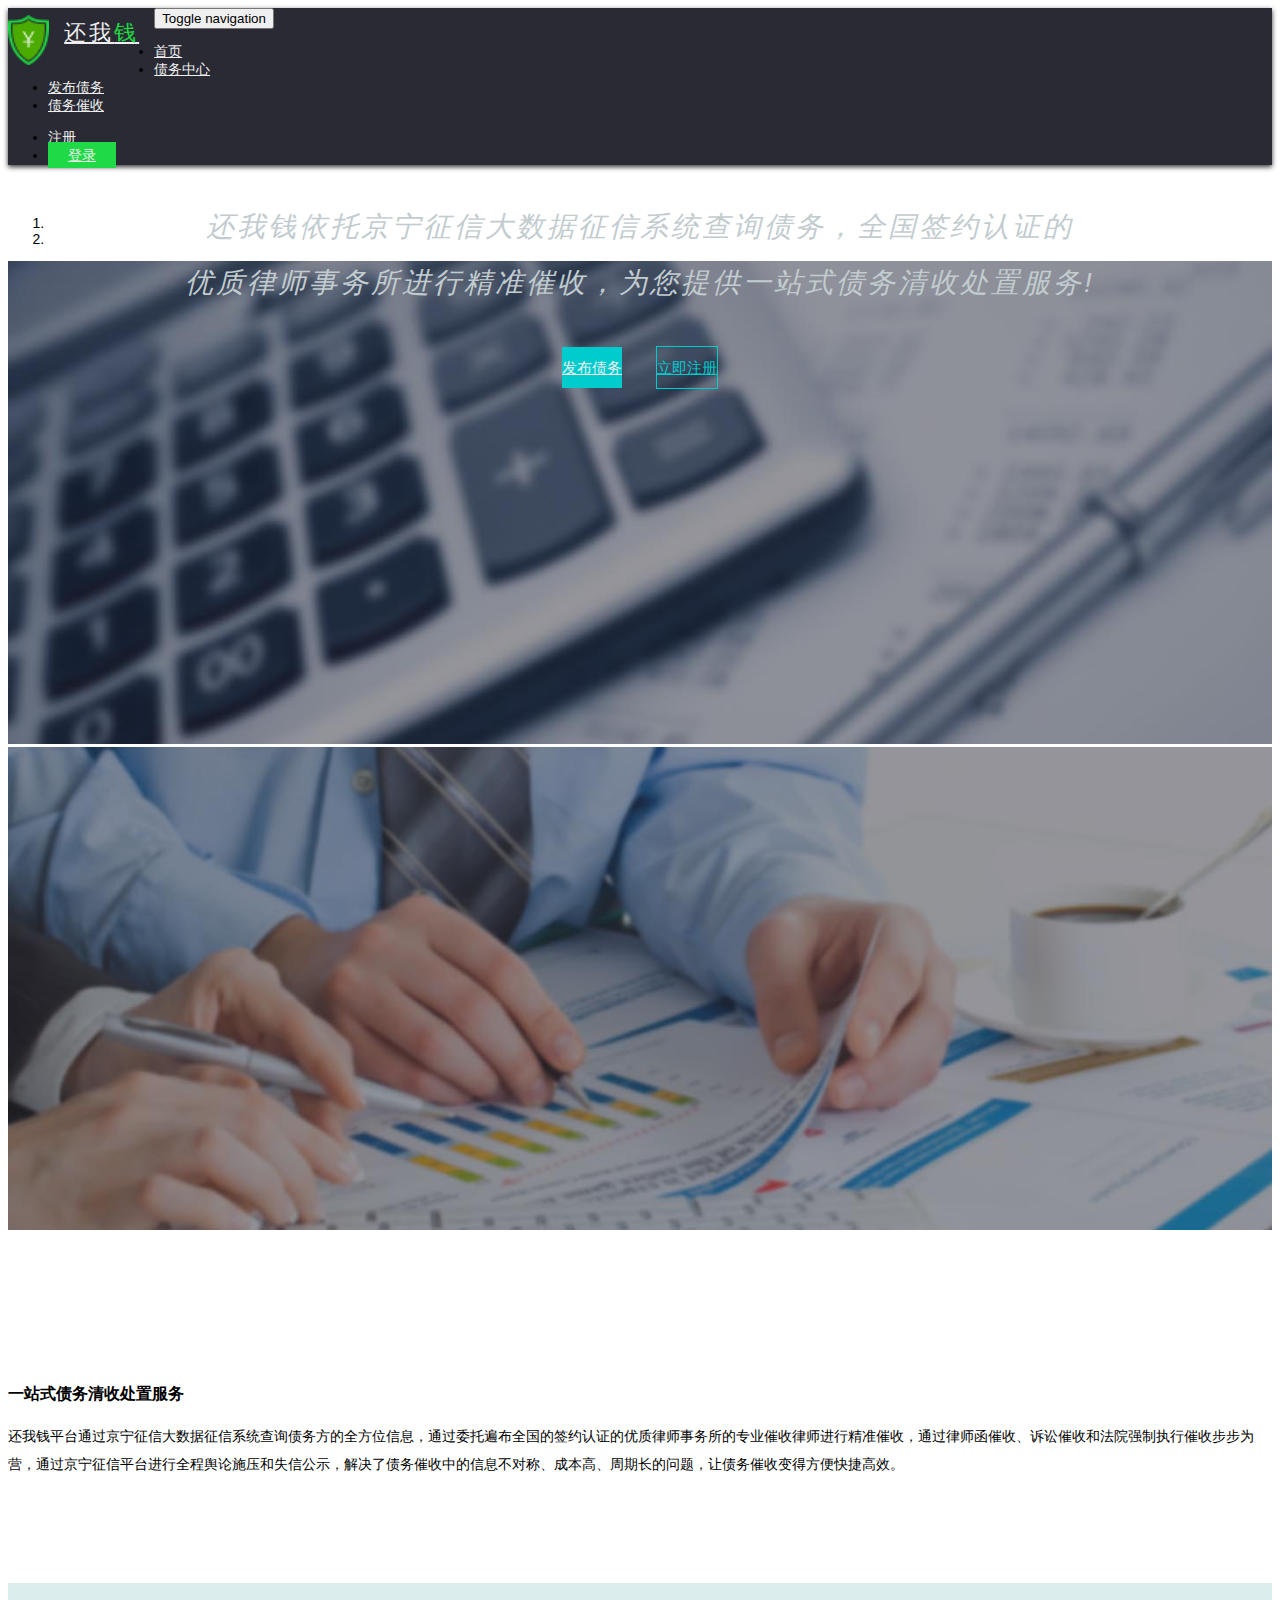
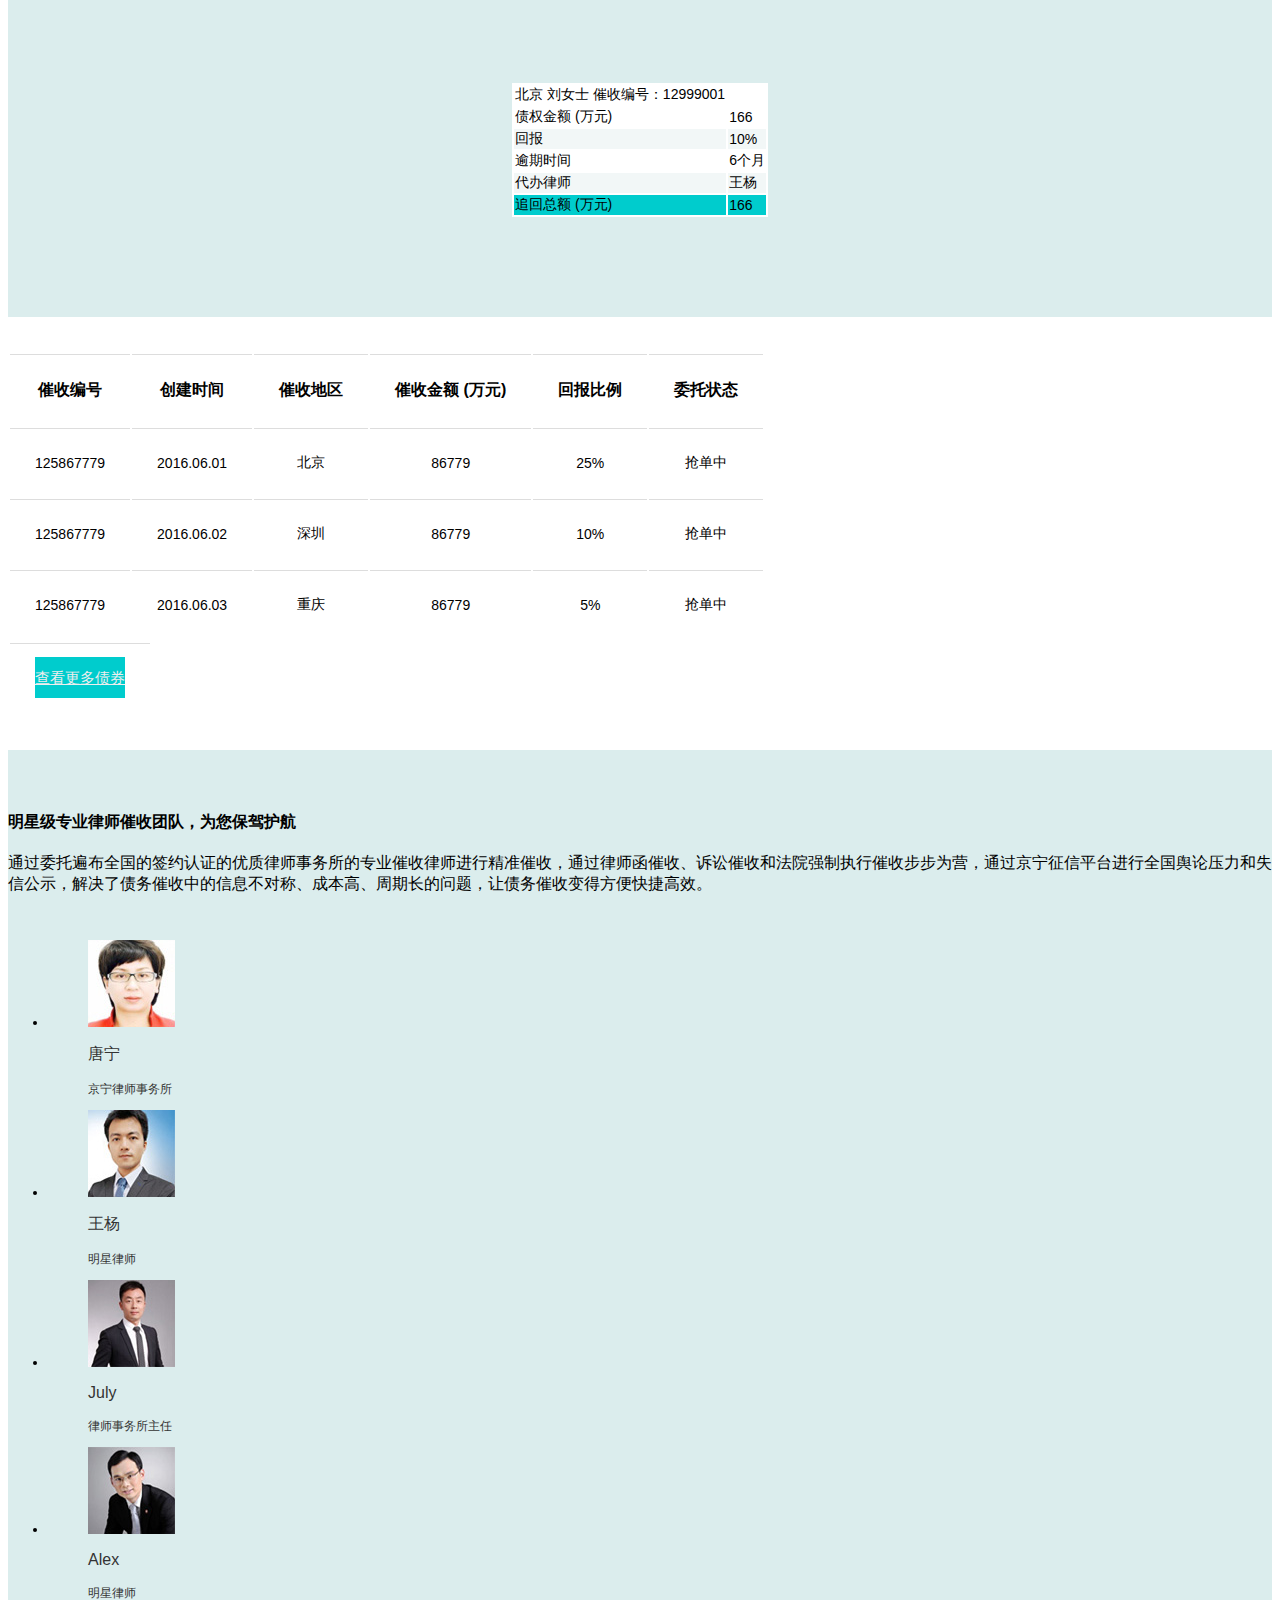
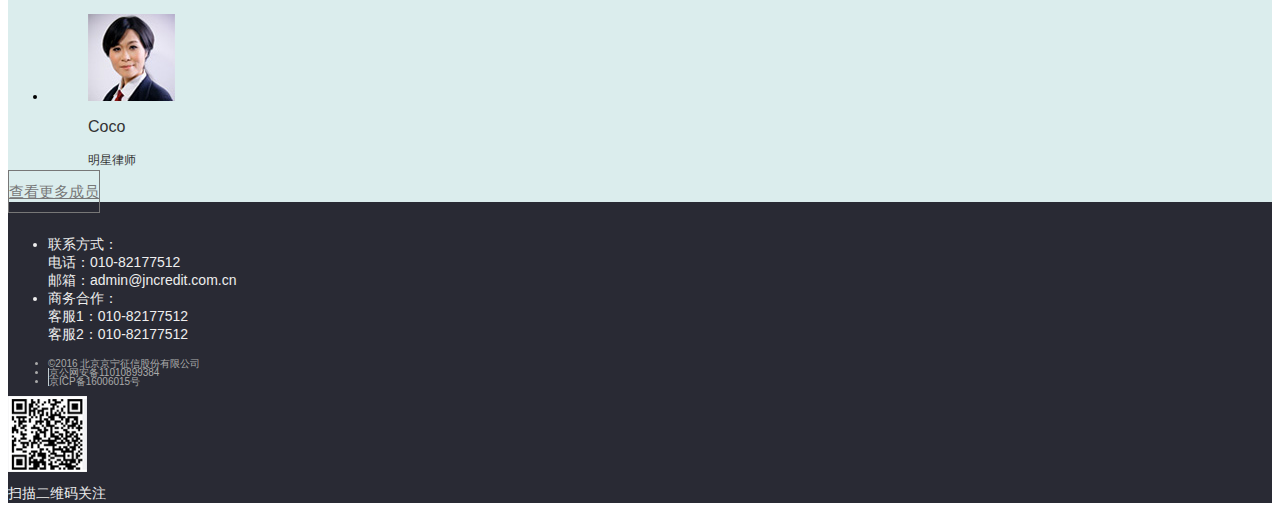
<file: index.html>
<!DOCTYPE html>
<html>
<head>
    <meta http-equiv="Content-Type" content="text/html; charset=UTF-8"/>
    <meta name="viewport" content="width=device-width, initial-scale=1.0">
    <title>还我钱-首页</title>
    <link rel="icon" href="images/favicon.ico" mce_href="images/favicon.ico" type="image/x-icon">
    <link href="http://apps.bdimg.com/libs/bootstrap/3.3.0/css/bootstrap.min.css" rel="stylesheet">
    <script src="http://apps.bdimg.com/libs/jquery/2.0.0/jquery.min.js"></script>
    <script src="http://apps.bdimg.com/libs/bootstrap/3.3.0/js/bootstrap.min.js"></script> <!--normalize.css-->
    <!--<link rel="stylesheet" href="https://cdnjs.cloudflare.com/ajax/libs/normalize/4.1.1/normalize.min.css">-->
    <link href="css/base.css" rel="stylesheet">

    <!--[if lt IE 9]>
    <script src="https://oss.maxcdn.com/libs/html5shiv/3.7.0/html5shiv.js"></script>
    <script src="https://oss.maxcdn.com/libs/respond.js/1.3.0/respond.min.js"></script>
    <![endif]-->
    <!--<script src="js/respond.min.js"></script>--> <!--<script src="js/html5shiv.js"></script>-->
    <meta http-equiv="X-UA-Compatible" content="IE=Edge, chrome=1"/>

    <script src="http://apps.bdimg.com/libs/d3/3.4.8/d3.min.js"></script>
    <script src="js/index.js"></script>
    <script type="text/javascript" src="js/svg.min.js"></script>

</head>

<body>

<!--<nav class="navbar navbar-jn navbar-fixed-top" role="navigation">-->
    <!--<div class="container">-->
        <!--<div class="navbar-header navbar-header-before">-->
            <!--<img class="navbar-brand-jn" src="images/Logo.png" alt="LOGO"/>-->
            <!--<a-->
                    <!--class="navbar-brand-jn" href="#">还我<span>钱</span>-->
            <!--</a>-->
        <!--</div>-->
        <!--<div>-->
            <!--<ul class="nav navbar-nav navbar-right navbar-right-jn navbar-right-before">-->
                <!--<li id="register"><a href="selectrole.html">注册</a></li>-->
                <!--<li id="login"><a id='login-btn-before' class="btn btn-primary" href="login.html" role="button">登录</a>-->
                <!--</li>-->
            <!--</ul>-->
        <!--</div>-->
    <!--</div>-->
<!--</nav>-->

<nav class="navbar navbar-jn navbar-inverse navbar-fixed-top" role="navigation">
    <div class="container nav-container">
        <div class="navbar-header">
            <button class="navbar-toggle collapsed" type="button" data-toggle="collapse" data-target=".navbar-collapse">
                <span class="sr-only">Toggle navigation</span>
                <span class="icon-bar"></span>
                <span class="icon-bar"></span>
                <span class="icon-bar"></span>
                <!--<span class="menu">菜单</span>-->
            </button>

            <img class="navbar-brand-jn" src="images/Logo.png" alt="LOGO"/>
            <a class="navbar-brand-jn" href="#">还我<span>钱</span></a>
        </div>
        <div id="hidden-nav" class="navbar-collapse collapse" role="navigation">
            <ul class="nav navbar-nav">
                <li id="index"><a href=".">首页</a></li>
                <li id="debtcenter"><a href="debtcenter.html">债务中心</a></li>
                <li id="issuedebt"><a href="issuedebt.html">发布债务</a></li>
                <li id="collectdebt"><a href="#">债务催收</a></li>
            </ul>
            <ul class="nav navbar-nav navbar-right navbar-right-jn">
                <li id="register"><a href="selectrole.html">注册</a></li>
                <li id="login"><a id='login-btn' class="btn btn-primary" href="login.html" role="button">登录</a></li>
            </ul>
        </div>
    </div>
</nav>

<div id="mobile-disable">
    <div id="myCarousel" class="carousel slide" data-ride="carousel">
        <div id="carousel-top">
            <h1>还我钱依托京宁征信大数据征信系统查询债务，全国签约认证的<br>优质律师事务所进行精准催收，为您提供一站式债务清收处置服务!</h1>
            <a class="btn btn-long" href="issuedebt.html" role="button">发布债务</a>
            <a class="btn btn-long btn-trans" href="#" role="button">立即注册</a>
        </div>
        <!-- 轮播（Carousel）指标 -->
        <ol class="carousel-indicators">
            <li data-target="#myCarousel" data-slide-to="0" class="active"></li>
            <li data-target="#myCarousel" data-slide-to="1"></li>
        </ol>
        <!-- 轮播（Carousel）项目 -->
        <div class="carousel-inner">
            <div class="item active"><img class="img-responsive" src="images/slide1.jpg" alt="First slide"></div>
            <div class="item"><img class="img-responsive" src="images/slide2.jpg" alt="Second slide"></div>
        </div>
        <!--&lt;!&ndash; Controls &ndash;&gt;-->
        <!--<a class="left carousel-control" href="#myCarousel" role="button" data-slide="prev">-->
        <!--<span class="glyphicon glyphicon-chevron-left" aria-hidden="true"></span>-->
        <!--<span class="sr-only">Previous</span>-->
        <!--</a>-->
        <!--<a class="right carousel-control" href="#myCarousel" role="button" data-slide="next">-->
        <!--<span class="glyphicon glyphicon-chevron-right" aria-hidden="true"></span>-->
        <!--<span class="sr-only">Next</span>-->
        <!--</a>-->
    </div>
</div>

<noscript>
    <div style="margin-top:80px;padding-left:8px;font-weight:bold;color:#FF0000;font-size:16px">
        您的浏览器禁用了脚本，请<a href="">查看这里</a>来启用脚本,否则将影响使用!
    </div>
</noscript>

<div class="container">
    <div class="row stats">
        <div class="col-sm-6 col-xs-11"><h3>一站式债务清收处置服务</h3>
            <p id="intro">
                还我钱平台通过京宁征信大数据征信系统查询债务方的全方位信息，通过委托遍布全国的签约认证的优质律师事务所的专业催收律师进行精准催收，通过律师函催收、诉讼催收和法院强制执行催收步步为营，通过京宁征信平台进行全程舆论施压和失信公示，解决了债务催收中的信息不对称、成本高、周期长的问题，让债务催收变得方便快捷高效。</p>
        </div>
        <div class="col-sm-6 col-xs-12">
            <div id="drawing">

            </div>
        </div>
    </div>
</div>
<div class="china-map stripe">
    <div class="container">
        <div class="row">
            <div class="col-md-6 col-xs-12">
                <!--<img src="images/map.png" class="img-responsive">-->
                <span id="china-map">

                </span>
            </div>
            <div class="col-md-6 col-xs-12">
                <div id="map-info">
                    <table class="table">
                        <thead>
                        <tr>
                            <th><span id="idx_head">北京 刘女士 催收编号：12999001</span></th>
                            <th></th>
                        </tr>
                        </thead>
                        <tbody>
                        <tr class="items-odd">
                            <td>债权金额 (万元)</td>
                            <td class="map-table-second"><span id="idx_money">166</span></td>
                        </tr>
                        <tr class="items-even">
                            <td>回报</td>
                            <td class="map-table-second"><span id="idx_return">10%</span></td>
                        </tr>
                        <tr class="items-odd">
                            <td>逾期时间</td>
                            <td class="map-table-second"><span id="idx_due">6个月</span></td>
                        </tr>
                        <tr class="items-even">
                            <td>代办律师</td>
                            <td class="map-table-second"><span id="idx_lawyer">王杨</span></td>
                        </tr>
                        <tr class="items-final">
                            <td>追回总额 (万元)</td>
                            <td class="map-table-second"><span id="idx_moneyGet">166</span></td>
                        </tr>
                        </tbody>
                    </table>
                </div>

                <div id="table-links-hidden" style="display: none">
                    <tr>
                        <td>
                            <a id='item-btn-hidden' class="btn btn-long" href="debtcenter.html" role="button">查看更多债券</a>
                        </td>
                    </tr>
                </div>
            </div>
        </div>
    </div>
</div>

<div class="container" id="debt-list">
    <div class="row items">
        <div class="col-xs-12">
            <div class="table-responsive">
                <table class="table">
                    <thead>
                    <tr>
                        <td>催收编号</td>
                        <td>创建时间</td>
                        <td>催收地区</td>
                        <td>催收金额 (万元)</td>
                        <td>回报比例</td>
                        <td>委托状态</td>
                    </tr>
                    </thead>
                    <tbody>
                    <tr>
                        <td>125867779</td>
                        <td>2016.06.01</td>
                        <td>北京</td>
                        <td>86779</td>
                        <td>25%</td>
                        <td>抢单中</td>
                    </tr>
                    <tr>
                        <td>125867779<br/></td>
                        <td>2016.06.02</td>
                        <td>深圳</td>
                        <td>86779</td>
                        <td>10%</td>
                        <td>抢单中</td>
                    </tr>
                    <tr>
                        <td>125867779</td>
                        <td>2016.06.03</td>
                        <td>重庆</td>
                        <td>86779</td>
                        <td>5%</td>
                        <td>抢单中</td>
                    </tr>
                    </tbody>
                </table>
            </div>
            <table id="table-links" class="table">
                <tfoot>
                <tr>
                    <td colspan="6">
                        <a id='item-btn' class="btn btn-long" href="debtcenter.html" role="button">查看更多债券</a>
                    </td>
                </tr>
                </tfoot>
            </table>
        </div>
    </div>
</div>
<div class="stripe stripe-lawyer">
    <div class="container">
        <div class="row lawyers text-center">
            <h3>明星级专业律师催收团队，为您保驾护航</h3>
            <p id="lawyer-intro">
                通过委托遍布全国的签约认证的优质律师事务所的专业催收律师进行精准催收，通过律师函催收、诉讼催收和法院强制执行催收步步为营，通过京宁征信平台进行全国舆论压力和失信公示，解决了债务催收中的信息不对称、成本高、周期长的问题，让债务催收变得方便快捷高效。</p>
            <ul class="list-inline">
                <li>
                    <a href="#">
                        <img src="images/lawyer1.jpg" class="img-circle">
                        <p>唐宁</p>
                        <p>京宁律师事务所</p>
                    </a>
                </li>
                <li>
                    <a href="#">
                        <img src="images/lawyer2.jpg" class="img-circle">
                        <p>王杨</p>
                        <p>明星律师</p>
                    </a>
                </li>
                <li>
                    <a href="#">
                        <img src="images/lawyer3.jpg" class="img-circle">
                        <p>July</p>
                        <p>律师事务所主任</p>
                    </a>
                </li>
                <li>
                    <a href="#">
                        <img src="images/lawyer4.jpg" class="img-circle">
                        <p>Alex</p>
                        <p>明星律师</p>
                    </a>
                </li>
                <li>
                    <a href="#">
                        <img src="images/lawyer5.jpg" class="img-circle">
                        <p>Coco</p>
                        <p>明星律师</p>
                    </a>
                </li>
            </ul>
            <a id='lawyer-btn' class="btn btn-long" href="#" role="button">查看更多成员</a>
        </div>
    </div>
</div>
<footer class="ft-dark">
    <div class="container">
        <div class="col-xs-offset-0 col-xs-9 col-md-offset-2 col-md-7 col-lg-offset-2 col-lg-6">
            <ul class="list-inline contact ">
                <li>
                    联系方式：<br>电话：010-82177512<br>邮箱：admin@jncredit.com.cn
                </li>
                <li>
                    商务合作：<br>客服1：010-82177512<br>客服2：010-82177512
                </li>
            </ul>
            <ul class="list-inline copyright">
                <li>©2016 北京京宁征信股份有限公司</li>
                <li>京公网安备11010899384</li>
                <li>京ICP备16006015号</li>
            </ul>
        </div>
        <div class="col-xs-3 col-md-2  text-center qrcode">
            <img src="images/QRCode.png">
            <p>扫描二维码关注</p>
        </div>
    </div>
</footer>

</body>

</html>
</file>
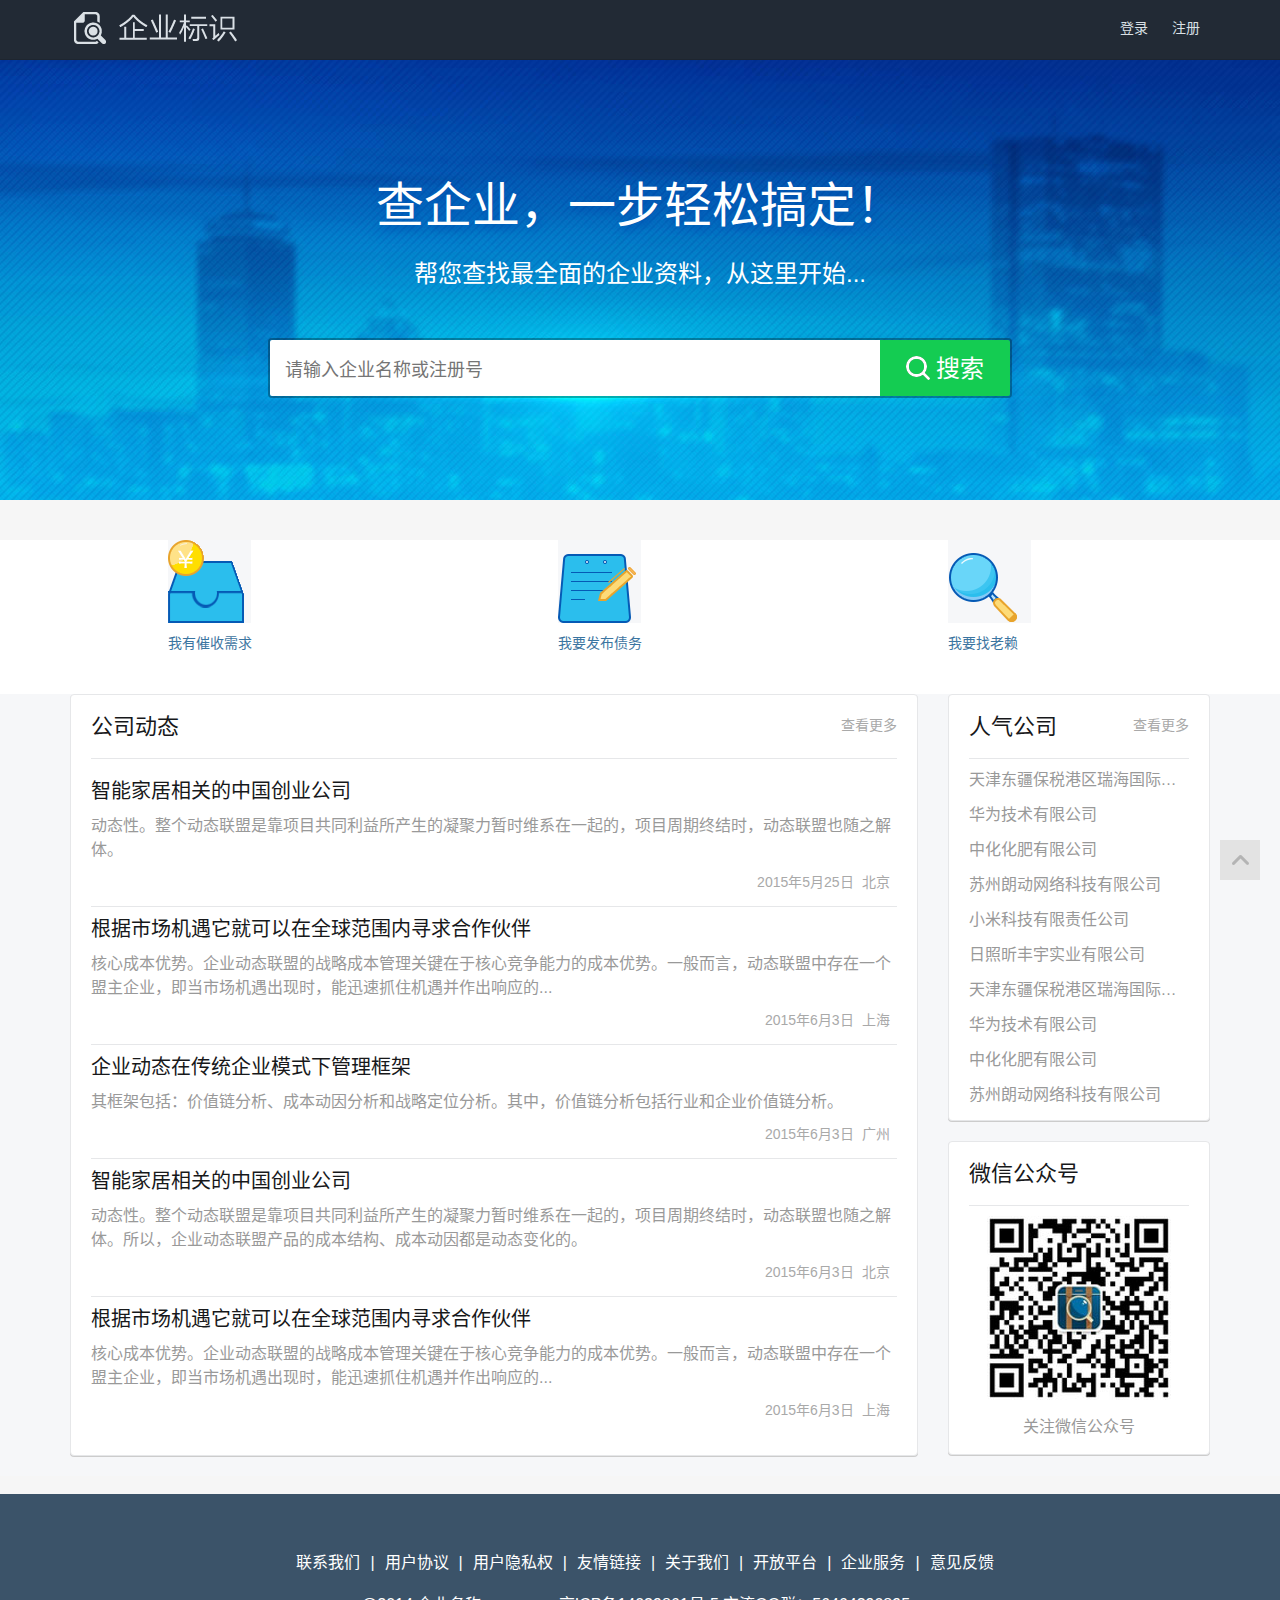
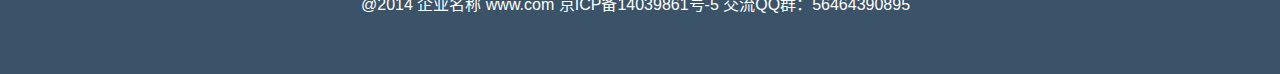
<file: zy/html/index.html>
<!DOCTYPE html>
<html lang="zh-CN">
<head>
    <meta charset="UTF-8">
    <meta http-equiv="X-UA-Compatible" content="IE=edge,Chrome=1">
    <meta name="renderer" content="webkit">
    <meta name="viewport" content="width=device-width, initial-scale=1, user-scalable=no">
    <title></title>
    <!--[if lt IE 9]>
      <script src="https://oss.maxcdn.com/libs/html5shiv/3.7.0/html5shiv.js"></script>
      <script src="https://oss.maxcdn.com/libs/respond.js/1.3.0/respond.min.js"></script>
    <![endif]-->
    <!--[if IE]>
    -->
    <link href="../css/bootstrap.min.css" rel="stylesheet" type="text/css">
    <link rel="stylesheet" href="../css/new.css" type="text/css">
<!--    <link rel="stylesheet" href="../css/new.min.css" type="text/css">-->
    <script src="../js/jquery-1.11.3.min.js"></script>
    <script src="../js/bootstrap.min.js"></script>
    <script src="../js/dropdown.js"></script>
    <script src="../js/index_zy.js"></script>
    
</head>
<body>
    <header>
        <div class="container">
            <a href="#" class="logo">
                <img src="../img/logo.png" alt="">
            </a>
            <nav class="top-nav">
                <a class="top-nav-item " href="login.html">登录</a>
                <a class="top-nav-item" href="login.html">注册</a>
            </nav>
            <div class="nav-user pull-right" style="display:none;">   
                <div class="dropdown  profile">
                    <a class="dropdown-toggle" data-toggle="dropdown" href="#">
<!--                        <span class="badge" style="margin-left:-20px;">12</span>			-->
                        <div class="profile-avatar">
                            <img class="img-circle" src="../img/user_avatar.jpg" alt="个人中心">
                        </div>
                        <div class="profile-username"><span class="caret"></span></div>
                    </a>
                    <div class="dropdown-menu pull-right profile-box">
                        <div class="glyphicon glyphicon-triangle-top arrow"></div>              
                        <ul class="profile-navigation"> 
                            <li><a href="/user_follow"><i class="menu-icon icon-1"></i>  我的关注</a></li>
                            <li><a href="/user_history"><i class="menu-icon icon-2"></i>  浏览历史</a></li>				
                            <li><a href="/msg"><i class="menu-icon icon-3"></i>  消息中心 </a></li>
                            <li><a href="/user_credit"><i class="menu-icon icon-4"></i> 用户积分</a></li>
                            <li><a href="/user_setting"><i class="menu-icon icon-5"></i> 账号设置</a></li>								
                            <li><a href="/user_logout"><i class="menu-icon icon-6"></i>  退出</a></li>
                        </ul> 
                    </div>  
                </div>
                <div class="clearfix"></div>
            </div>  
        </div>
    </header>
    <section id="mod-search">
        <div class="container mod-search">
            <div class="row">
                <h1>查企业，一步轻松搞定！</h1>
                <span class="subtitle">帮您查找最全面的企业资料，从这里开始...</span>
                <div class="search-form-block">
                    <div class="row">
                        <input type="text" placeholder="请输入企业名称或注册号" id="newInput" name="key" value="" autocomplete="off">
                        <input type="hidden" id="sType" value="0">
                        <button class="newBtn" id="new-search">
                            <i class="sear_btn"></i>
                            搜索
                        </button>
                    </div>
                    <div class="new-index-list hidden-xs" style="top:108px;"> 
						<ul class="newlist" style="display: none;"></ul>			 		 
					</div>
                </div>
            </div>
        </div>
    </section>

    <div id="mod-entry">
        <div class="container mod-entry-style">
            <div class="row" id="entry">
                <div class="col-sm-3 col-sm-offset-1">
                    <a href="../../issuedebt.html"><img id="img1" src="../img/icon1.png" class="img-responsive" alt="我有催收需求" onmouseover="changeStyleIn(1)" onmouseout="changeStyleOut(1)"></a>
                    <div id='item1' class="description">我有催收需求</div>
                </div>

                <div class="col-sm-3 col-sm-offset-1">
                    <a href="../../issuedebt.html"><img id="img2" src="../img/icon2.png" href='' class="img-responsive" alt="我要发布债务" onmouseover="changeStyleIn(2)" onmouseout="changeStyleOut(2)"></a>
                    <div id="item2" class="description">我要发布债务</div>
                </div>

                <div class="col-sm-3 col-sm-offset-1">
                    <img src="../img/icon3.png" id="img3" class="img-responsive" alt="我要找老赖" onmouseover="changeStyleIn(3)" onmouseout="changeStyleOut(3)">
                    <div id="item3" class="description">我要找老赖</div>
                </div>

            </div>

        </div>
    </div>

    <section id="index-content" style="background:#f6f7f9;">
        <div class="container">
            <div class="row">
                <div class="col-md-9" id="index-left">
                    <div class="index-block">
                        <h3 class="block-title"><span class="pull-right"><a href="/">查看更多</a></span>公司动态 </h3>                				
                        <div class="album-list clearfix">


                            <div class="album-item clearfix">
                                <div class="album-title">
                                    <a href="/"> 智能家居相关的中国创业公司</a>
                                </div>						 	
                                <div class="album-body">
                                    动态性。整个动态联盟是靠项目共同利益所产生的凝聚力暂时维系在一起的，项目周期终结时，动态联盟也随之解体。
                                </div> 
                                <div class="time pull-right">
                                    <span>2015年5月25日</span>
                                    <span>北京</span>
                                </div>
                            </div>

                            <div class="album-item clearfix">
                                <div class="album-title">
                                    <a href="/"> 根据市场机遇它就可以在全球范围内寻求合作伙伴</a>
                                </div>						 	
                                <div class="album-body">
                                    核心成本优势。企业动态联盟的战略成本管理关键在于核心竞争能力的成本优势。一般而言，动态联盟中存在一个盟主企业，即当市场机遇出现时，能迅速抓住机遇并作出响应的...
                                </div> 
                                <div class="time pull-right">
                                    <span>2015年6月3日</span>
                                    <span>上海</span>
                                </div>
                            </div>
                            <div class="album-item clearfix">
                                <div class="album-title">
                                    <a href="/"> 企业动态在传统企业模式下管理框架</a>
                                </div>						 	
                                <div class="album-body">
                                    其框架包括：价值链分析、成本动因分析和战略定位分析。其中，价值链分析包括行业和企业价值链分析。
                                </div> 
                                <div class="time pull-right">
                                    <span>2015年6月3日</span>
                                    <span>广州</span>
                                </div>
                            </div>
                            <div class="album-item clearfix">
                                <div class="album-title">
                                    <a href="/"> 智能家居相关的中国创业公司</a>
                                </div>						 	
                                <div class="album-body">
                                    动态性。整个动态联盟是靠项目共同利益所产生的凝聚力暂时维系在一起的，项目周期终结时，动态联盟也随之解体。所以，企业动态联盟产品的成本结构、成本动因都是动态变化的。
                                </div> 
                                <div class="time pull-right">
                                    <span>2015年6月3日</span>
                                    <span>北京</span>
                                </div>
                            </div>

                            <div class="album-item clearfix" style="border-bottom:0;">
                                <div class="album-title">
                                    <a href="/"> 根据市场机遇它就可以在全球范围内寻求合作伙伴</a>
                                </div>						 	
                                <div class="album-body">
                                    核心成本优势。企业动态联盟的战略成本管理关键在于核心竞争能力的成本优势。一般而言，动态联盟中存在一个盟主企业，即当市场机遇出现时，能迅速抓住机遇并作出响应的...
                                </div> 
                                <div class="time pull-right">
                                    <span>2015年6月3日</span>
                                    <span>上海</span>
                                </div>
                            </div>
                        </div>		   
                   </div>
                </div>
                <div class="col-md-3">
                    <div class="index-block">
                        <h3 class="block-title">人气公司<span class="pull-right"><a href="/album">查看更多</a></span>
                        </h3>                				
                        <div class="index-data">
                            <p>
                              <a href="/">天津东疆保税港区瑞海国际物流有</a>
                            </p>
                            <p>
                              <a href="/">华为技术有限公司 </a>
                            </p>
                            <p>
                              <a href="/">中化化肥有限公司 </a>
                            </p>
                            <p>
                              <a href="/">苏州朗动网络科技有限公司</a>
                            </p>
                            <p>
                              <a href="/">小米科技有限责任公司</a>
                            </p>
                            <p>
                              <a href="/">日照昕丰宇实业有限公司</a>
                            </p>
                            <p>
                              <a href="/">天津东疆保税港区瑞海国际物流有</a>
                            </p>
                            <p>
                              <a href="/">华为技术有限公司 </a>
                            </p>
                            <p>
                              <a href="/">中化化肥有限公司 </a>
                            </p>
                            <p>
                              <a href="/">苏州朗动网络科技有限公司 </a>
                            </p>
                        </div>  
                    </div>
                    <div class="index-block">
                        <h3 class="block-title">微信公众号</h3>                				
                        <div class="weixin text-center">
                            <p><img src="../img/qr_code.jpg"></p>
                            <p>关注微信公众号</p>
                        </div>  
                   </div>
                </div>
            </div>
        </div>
    </section>
    <footer>
        <div class="footer-content"> 
            <div class="nav hidden-xs">
                <span><a href="/cms?id=13">联系我们</a></span>
                <span class="spliter">|</span>

                <span><a href="/cms?id=14">用户协议</a></span>
                <span class="spliter">|</span>

                <span><a href="/cms?id=15">用户隐私权</a></span>
                <span class="spliter">|</span>

                <span><a href="/cms?id=16">友情链接</a></span>
                <span class="spliter">|</span>

                <span><a href="/cms?id=892">关于我们</a></span>
                <span class="spliter">|</span>
                <span><a href="http://open.qichacha.com" target="_blank"> 开放平台</a></span>
                <span class="spliter">|</span>			
                <span><a href="/weixin_yjjump" target="_blank"> 企业服务</a></span>

                <span class="spliter">|</span>

                <span><a href="#" title="意见反馈" data-toggle="modal" data-target="#feedModal"> 意见反馈</a></span>
            </div>
            <div class="record">
                <span><a href="javascript:void(0)" title="jx.01">@2014</a> <a href="/">企业名称</a> <a href="#" target="_blank" title="">www.com</a></span>
                <span class="hidden-xs"><a href="/" target="_blank">京ICP备14039861号-5</a></span>
                <span class="hidden-xs">交流QQ群：56464390895&nbsp;&nbsp;</span>
            </div>  
         </div>        
      </footer>
      <a href="#top" id="scroll-top" class="hidden-xs" style="display: inline;"></a>
      <script type="text/javascript">
            $('.dropdown-toggle').dropdown();
      </script>
</body>
</html>
</file>
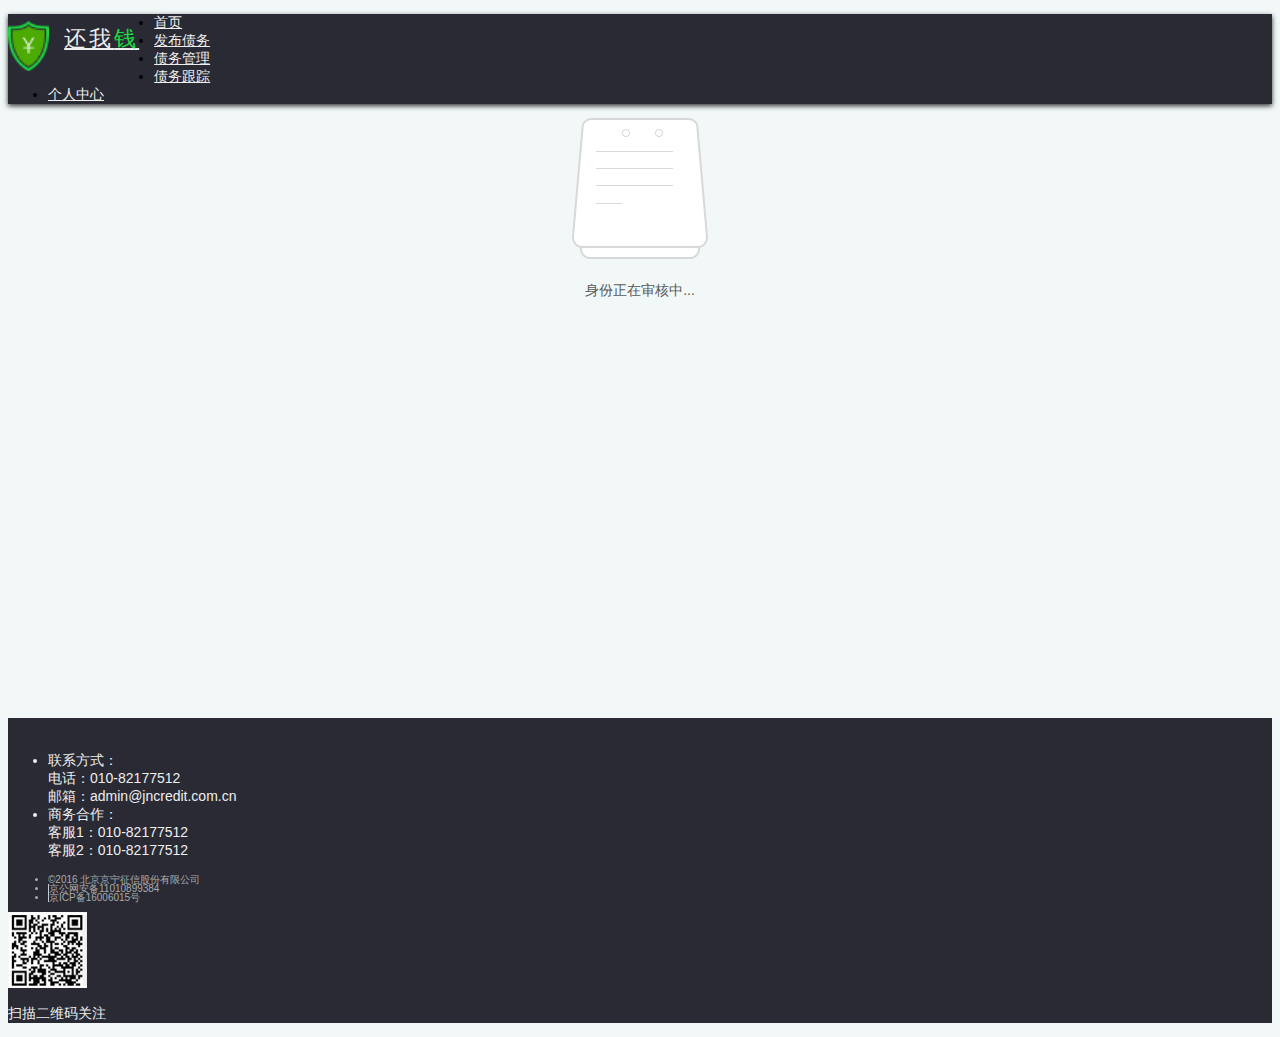
<file: audit.html>
<!DOCTYPE html>
<html>
<head>
    <meta http-equiv="Content-Type" content="text/html; charset=UTF-8"/>
    <meta name="viewport" content="width=device-width, initial-scale=1.0">
    <title>还我钱-发布债务</title>
    <link rel="icon" href="images/favicon.ico" mce_href="images/favicon.ico" type="image/x-icon">
    <link href="http://apps.bdimg.com/libs/bootstrap/3.3.0/css/bootstrap.min.css" rel="stylesheet">
    <script src="http://apps.bdimg.com/libs/jquery/2.0.0/jquery.min.js"></script>
    <script src="http://apps.bdimg.com/libs/bootstrap/3.3.0/js/bootstrap.min.js"></script> <!--normalize.css-->
    <!--<link rel="stylesheet" href="https://cdnjs.cloudflare.com/ajax/libs/normalize/4.1.1/normalize.min.css">-->
    <link href="css/base.css" rel="stylesheet">
    <link href="css/debt.css" rel="stylesheet">

    <!--[if lt IE 9]>
    <script src="https://oss.maxcdn.com/libs/html5shiv/3.7.0/html5shiv.js"></script>
    <script src="https://oss.maxcdn.com/libs/respond.js/1.3.0/respond.min.js"></script> <![endif]-->
    <!--<script src="js/respond.min.js"></script>--> <!--<script src="js/html5shiv.js"></script>-->
    <meta http-equiv="X-UA-Compatible" content="IE=Edge, chrome=1"/> <!--Adobe Edge Runtime-->


</head>

<body class="audit-body">

<nav class="navbar navbar-jn" role="navigation">
    <div class="container">
        <div class="navbar-header"><img class="navbar-brand-jn" src="images/Logo.png" alt="LOGO"/> <a
                class="navbar-brand-jn" href="#">还我<span>钱</span>
        </a></div>
        <div>
            <ul class="nav navbar-nav">
                <li id="index"><a href=".">首页</a></li>
                <li id="issuedebt"><a href="issuedebt.html">发布债务</a></li>
                <li id="managedebt"><a href="managedebt.html">债务管理</a></li>
                <li id="trackdebt"><a href="#">债务跟踪</a></li>
                <li id="personcenter"><a href="#">个人中心</a></li>
            </ul>
        </div>
    </div>
</nav>

<div class="container audit-style">
    <div class="row" id="audit">
        <img src="images/audit.png" class="" alt="身份正在审核中">
        <div class="description">身份正在审核中...</div>
    </div>

</div>

<footer class="ft-dark">
    <div class="container">
        <div class="col-xs-offset-0 col-xs-9 col-md-offset-2 col-md-7 col-lg-offset-2 col-lg-6">
            <ul class="list-inline contact ">
                <li>
                    联系方式：<br>电话：010-82177512<br>邮箱：admin@jncredit.com.cn
                </li>
                <li>
                    商务合作：<br>客服1：010-82177512<br>客服2：010-82177512
                </li>
            </ul>
            <ul class="list-inline copyright">
                <li>©2016 北京京宁征信股份有限公司</li>
                <li>京公网安备11010899384</li>
                <li>京ICP备16006015号</li>
            </ul>
        </div>
        <div class="col-xs-3 col-md-2  text-center">
            <img src="images/QRCode.png">
            <p>扫描二维码关注</p>
        </div>
    </div>
</footer>

</body>
</html>
</file>
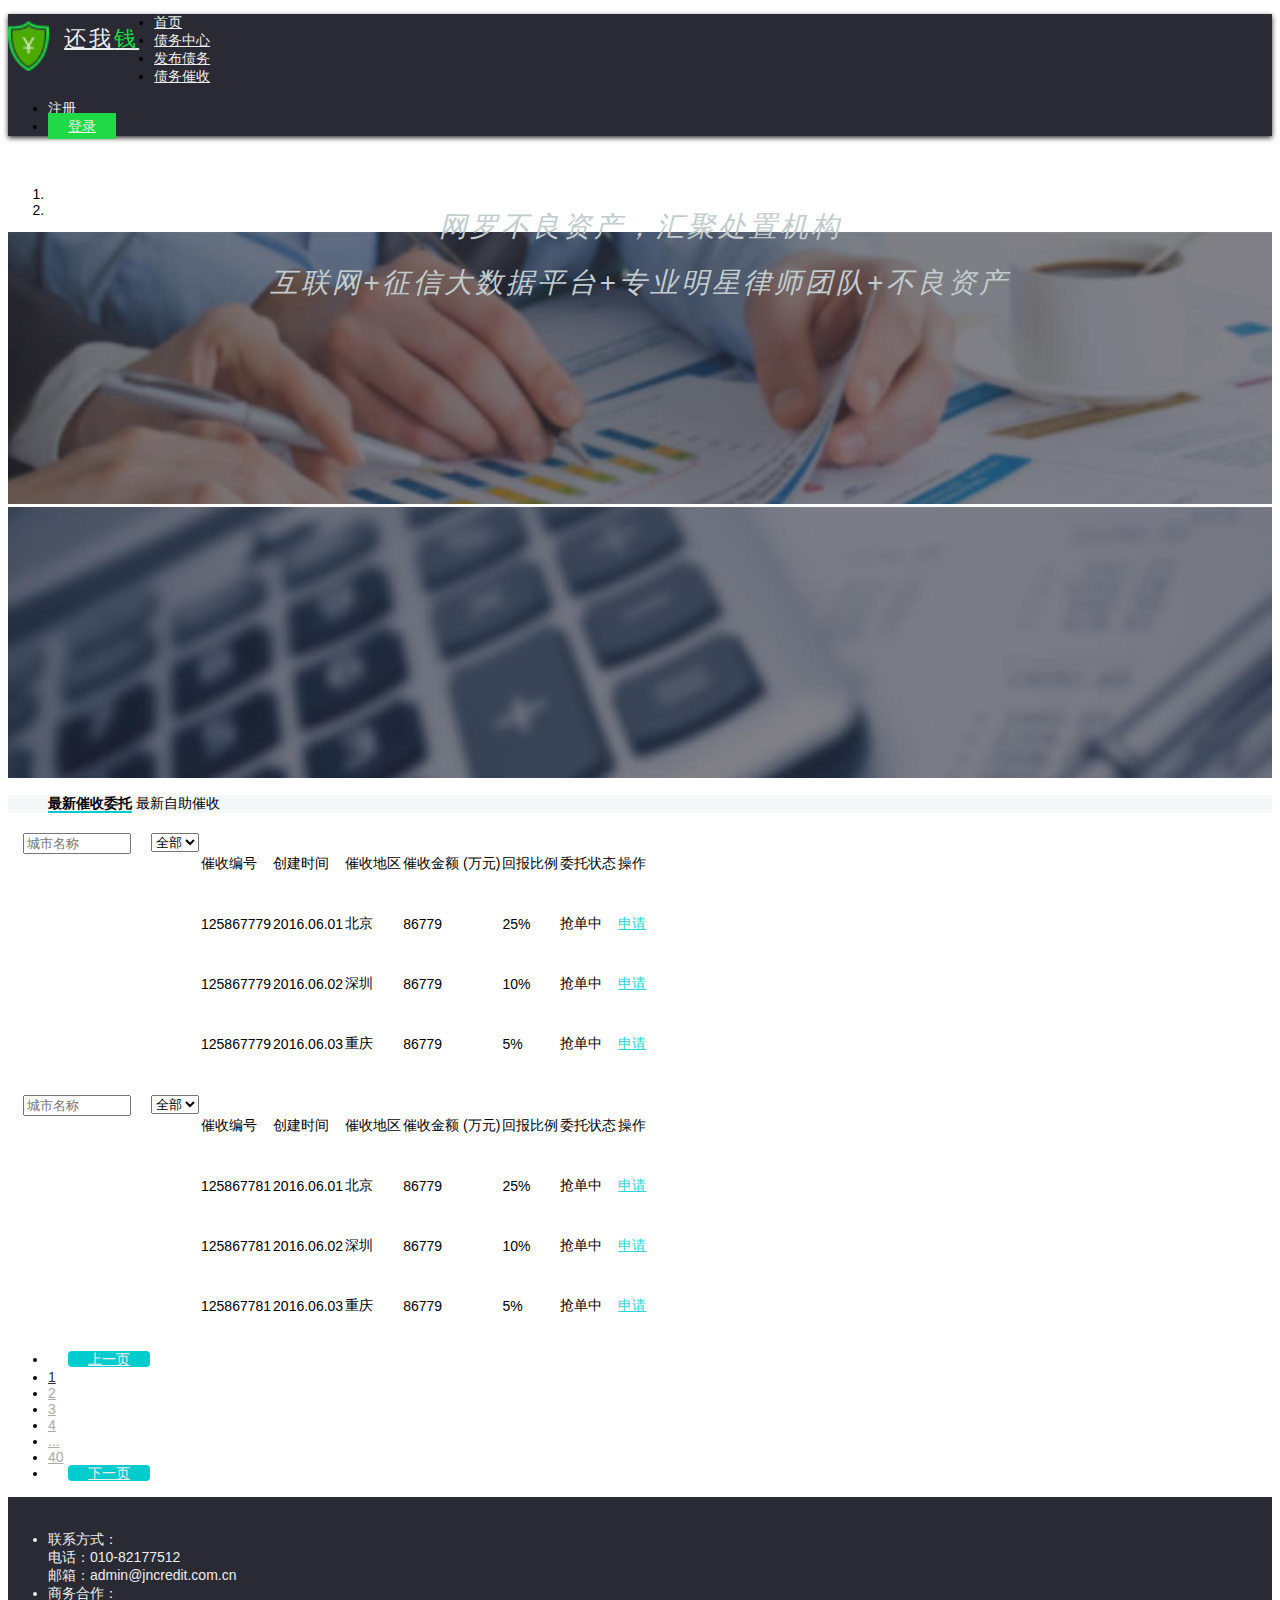
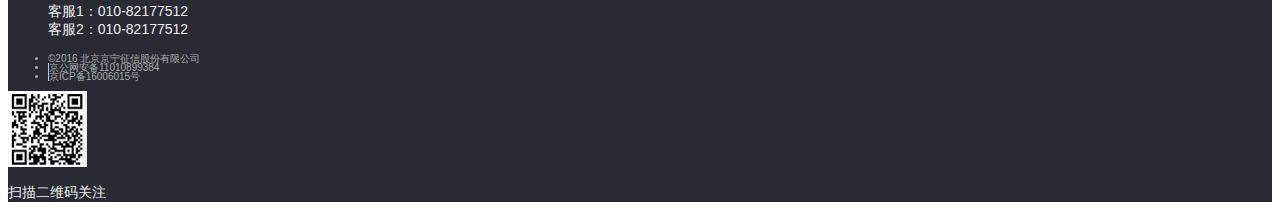
<file: debtcenter.html>
<!DOCTYPE html>
<html>
<head>
    <meta http-equiv="Content-Type" content="text/html; charset=UTF-8"/>
    <meta name="viewport" content="width=device-width, initial-scale=1.0">
    <title>还我钱-债务中心</title>
    <link rel="icon" href="images/favicon.ico" mce_href="images/favicon.ico" type="image/x-icon">
    <link href="http://apps.bdimg.com/libs/bootstrap/3.3.0/css/bootstrap.min.css" rel="stylesheet">
    <script src="http://apps.bdimg.com/libs/jquery/2.0.0/jquery.min.js"></script>
    <script src="http://apps.bdimg.com/libs/bootstrap/3.3.0/js/bootstrap.min.js"></script> <!--normalize.css-->
    <!--<link rel="stylesheet" href="https://cdnjs.cloudflare.com/ajax/libs/normalize/4.1.1/normalize.min.css">-->
    <link href="css/base.css" rel="stylesheet">
    <link href="css/debt.css" rel="stylesheet">

    <!--[if lt IE 9]>
    <script src="https://oss.maxcdn.com/libs/html5shiv/3.7.0/html5shiv.js"></script>
    <script src="https://oss.maxcdn.com/libs/respond.js/1.3.0/respond.min.js"></script> <![endif]-->
    <!--<script src="js/respond.min.js"></script>--> <!--<script src="js/html5shiv.js"></script>-->
    <meta http-equiv="X-UA-Compatible" content="IE=Edge, chrome=1"/> <!--Adobe Edge Runtime-->

    <script src="http://apps.bdimg.com/libs/d3/3.4.8/d3.min.js"></script>
    <script src="js/debtcenter.js"></script>

</head>

<body>

<nav class="navbar navbar-jn navbar-fixed-top" role="navigation">
    <div class="container">
        <div class="navbar-header"><img class="navbar-brand-jn" src="images/Logo.png" alt="LOGO"/> <a
                class="navbar-brand-jn" href="#">还我<span>钱</span>
        </a></div>
        <div>
            <ul class="nav navbar-nav">
                <li id="index"><a href=".">首页</a></li>
                <li id="debtcenter"><a href="debtcenter.html">债务中心</a></li>
                <li id="issuedebt"><a href="issuedebt.html">发布债务</a></li>
                <li id="collectdebt"><a href="#">债务催收</a></li>
            </ul>
            <ul class="nav navbar-nav navbar-right navbar-right-jn">
                <li id="register"><a href="selectrole.html">注册</a></li>
                <li id="login"><a id='login-btn' class="btn btn-primary" href="login.html" role="button">登录</a></li>
            </ul>
        </div>
    </div>
</nav>

<div id="myCarousel" class="carousel slide" data-ride="carousel">
    <div>
        <h1>网罗不良资产，汇聚处置机构<br>互联网+征信大数据平台+专业明星律师团队+不良资产</h1>
    </div>
    <!-- 轮播（Carousel）指标 -->
    <ol class="carousel-indicators">
        <li data-target="#myCarousel" data-slide-to="0" class="active"></li>
        <li data-target="#myCarousel" data-slide-to="1"></li>
    </ol>
    <!-- 轮播（Carousel）项目 -->
    <div class="carousel-inner">
        <div class="item active"><img class="img-responsive" src="images/slide_small1.jpg" alt="First slide"></div>
        <div class="item"><img class="img-responsive" src="images/slide_small2.jpg" alt="Second slide"></div>
    </div>

    <!-- Controls -->
    <!--<a class="left carousel-control" href="#myCarousel" role="button" data-slide="prev">-->
        <!--<span class="glyphicon glyphicon-chevron-left" aria-hidden="true"></span>-->
        <!--<span class="sr-only">Previous</span>-->
    <!--</a>-->
    <!--<a class="right carousel-control" href="#myCarousel" role="button" data-slide="next">-->
        <!--<span class="glyphicon glyphicon-chevron-right" aria-hidden="true"></span>-->
        <!--<span class="sr-only">Next</span>-->
    <!--</a>-->
</div>

<!-- Nav tabs -->
<ul class="nav debtcenter-nav text-center list-inline" role="tablist">
    <li role="presentation" class="active"><a href="#delegation" aria-controls="home" role="tab"
                                              data-toggle="tab">最新催收委托</a></li>
    <li role="presentation"><a href="#selfhelp" aria-controls="profile" role="tab"
                               data-toggle="tab">最新自助催收</a></li>
</ul>

<div class="container">
    <div class="row debt-items">
        <div class="col-xs-12">
            <!-- Tab panes -->
            <div class="tab-content">
                <div role="tabpanel" class="tab-pane fade in active" id="delegation">

                    <!-- city filter -->
                    <div class="cityfilter">
                        <div class="row">
                            <div class="cityfilter-row">
                                <form class="form-inline">
                                    <div class="input-group cityNameWrap">
                                        <input type="text" class="form-control cityName" id="cityName1" name="cityName1"
                                               placeholder="城市名称">
                                        <div class="input-group-addon"><span class='glyphicon glyphicon-search'
                                                                             aria-hidden='true'></span></div>
                                    </div>
                                    <div>
                                        <select class="form-control" id="debtstats1" name="debtstats1">
                                            <option selected>全部</option>
                                            <option>北京</option>
                                            <option>上海</option>
                                            <option>天津</option>
                                            <option>南京</option>
                                        </select>
                                    </div>
                                </form>
                            </div>
                        </div>
                    </div>

                    <table class="table debtcenter-table">
                        <thead>
                        <tr>
                            <td>催收编号</td>
                            <td>创建时间</td>
                            <td>催收地区</td>
                            <td>催收金额 (万元)</td>
                            <td>回报比例</td>
                            <td>委托状态</td>
                            <td>操作</td>
                        </tr>
                        </thead>
                        <tbody>
                        <tr>
                            <td>125867779</td>
                            <td>2016.06.01</td>
                            <td>北京</td>
                            <td>86779</td>
                            <td>25%</td>
                            <td>抢单中</td>
                            <td><a href="#">申请</a></td>
                        </tr>
                        <tr>
                            <td>125867779<br/></td>
                            <td>2016.06.02</td>
                            <td>深圳</td>
                            <td>86779</td>
                            <td>10%</td>
                            <td>抢单中</td>
                            <td><a href="#">申请</a></td>
                        </tr>
                        <tr>
                            <td>125867779</td>
                            <td>2016.06.03</td>
                            <td>重庆</td>
                            <td>86779</td>
                            <td>5%</td>
                            <td>抢单中</td>
                            <td><a href="#">申请</a></td>
                        </tr>
                        </tbody>

                    </table>
                </div>
                <div role="tabpanel" class="tab-pane fade" id="selfhelp">
                    <!-- city filter -->
                    <div class="cityfilter">
                        <div class="row">
                            <div class="cityfilter-row">
                                <form class="form-inline">
                                    <div class="input-group cityNameWrap">
                                        <div class="input-group-addon"><span class='glyphicon glyphicon-search'
                                                                             aria-hidden='true'></span></div>
                                        <input type="text" class="form-control cityName" id="cityName2" name="cityName2"
                                               placeholder="城市名称">
                                    </div>
                                    <div>

                                        <select class="form-control" id="debtstats2" name="debtstats2">
                                            <option selected>全部</option>
                                            <option>北京</option>
                                            <option>上海</option>
                                            <option>天津</option>
                                            <option>南京</option>
                                        </select>
                                    </div>
                                </form>
                            </div>
                        </div>
                    </div>

                    <table class="table debtcenter-table">
                        <thead>
                        <tr>
                            <td>催收编号</td>
                            <td>创建时间</td>
                            <td>催收地区</td>
                            <td>催收金额 (万元)</td>
                            <td>回报比例</td>
                            <td>委托状态</td>
                            <td>操作</td>
                        </tr>
                        </thead>
                        <tbody>
                        <tr>
                            <td>125867781</td>
                            <td>2016.06.01</td>
                            <td>北京</td>
                            <td>86779</td>
                            <td>25%</td>
                            <td>抢单中</td>
                            <td><a href="#">申请</a></td>
                        </tr>
                        <tr>
                            <td>125867781<br/></td>
                            <td>2016.06.02</td>
                            <td>深圳</td>
                            <td>86779</td>
                            <td>10%</td>
                            <td>抢单中</td>
                            <td><a href="#">申请</a></td>
                        </tr>
                        <tr>
                            <td>125867781</td>
                            <td>2016.06.03</td>
                            <td>重庆</td>
                            <td>86779</td>
                            <td>5%</td>
                            <td>抢单中</td>
                            <td><a href="#">申请</a></td>
                        </tr>
                        </tbody>

                    </table>
                </div>
            </div>

            <div class="text-center">
                <ul class="pagination">
                    <li><a class="prepage" href="#">上一页</a></li>
                    <li><a class="active" href="#">1</a></li>
                    <li><a href="#">2</a></li>
                    <li><a href="#">3</a></li>
                    <li><a href="#">4</a></li>
                    <li><a href="#">...</a></li>
                    <li><a href="#">40</a></li>
                    <li><a class="nextpage" href="#">下一页</a></li>
                </ul>
            </div>
        </div>
    </div>
</div>

<footer class="ft-dark">
    <div class="container">
        <div class="col-xs-offset-0 col-xs-9 col-md-offset-2 col-md-7 col-lg-offset-2 col-lg-6">
            <ul class="list-inline contact ">
                <li>
                联系方式：<br>电话：010-82177512<br>邮箱：admin@jncredit.com.cn
                </li>
                <li>
                    商务合作：<br>客服1：010-82177512<br>客服2：010-82177512
                </li>
            </ul>
            <ul class="list-inline copyright">
                <li>©2016 北京京宁征信股份有限公司</li>
                <li>京公网安备11010899384</li>
                <li>京ICP备16006015号</li>
            </ul>
        </div>
        <div class="col-xs-3 col-md-2  text-center">
            <img src="images/QRCode.png">
            <p>扫描二维码关注</p>
        </div>
    </div>
</footer>

</body>
</html>
</file>
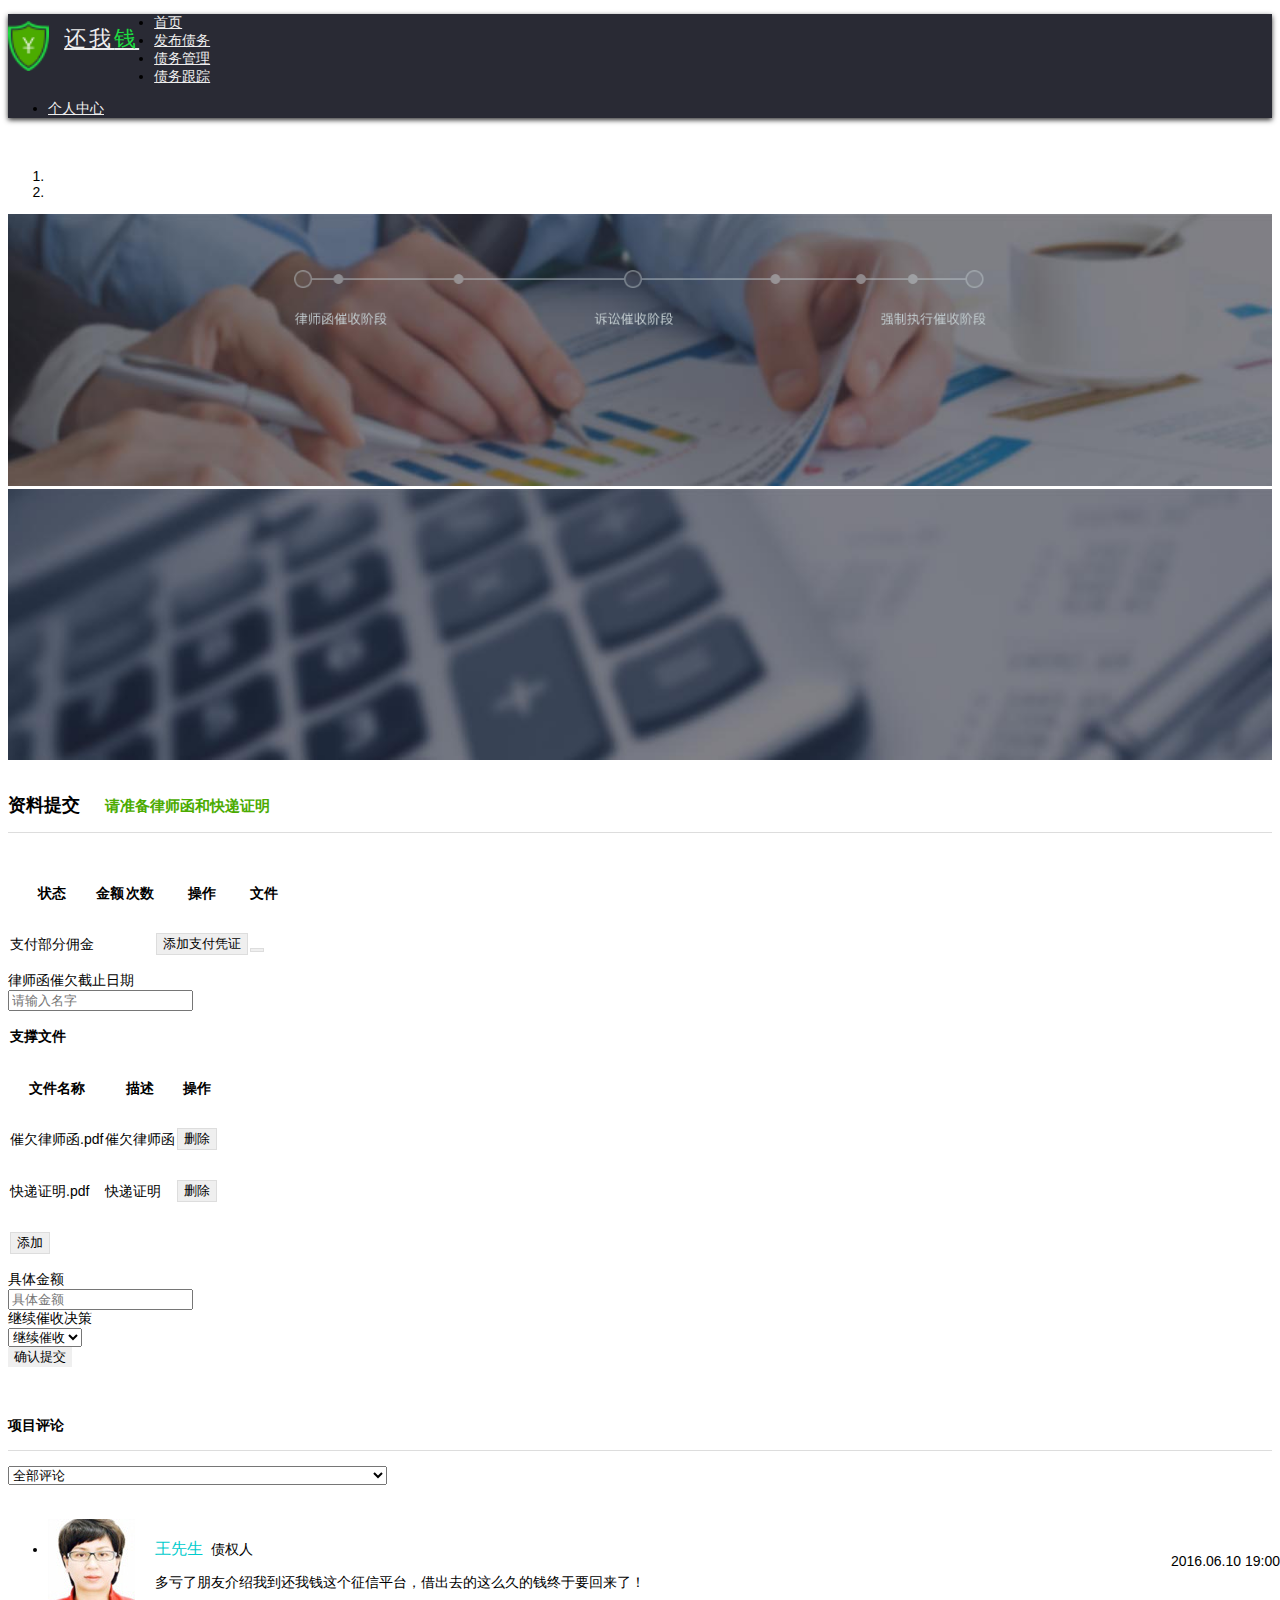
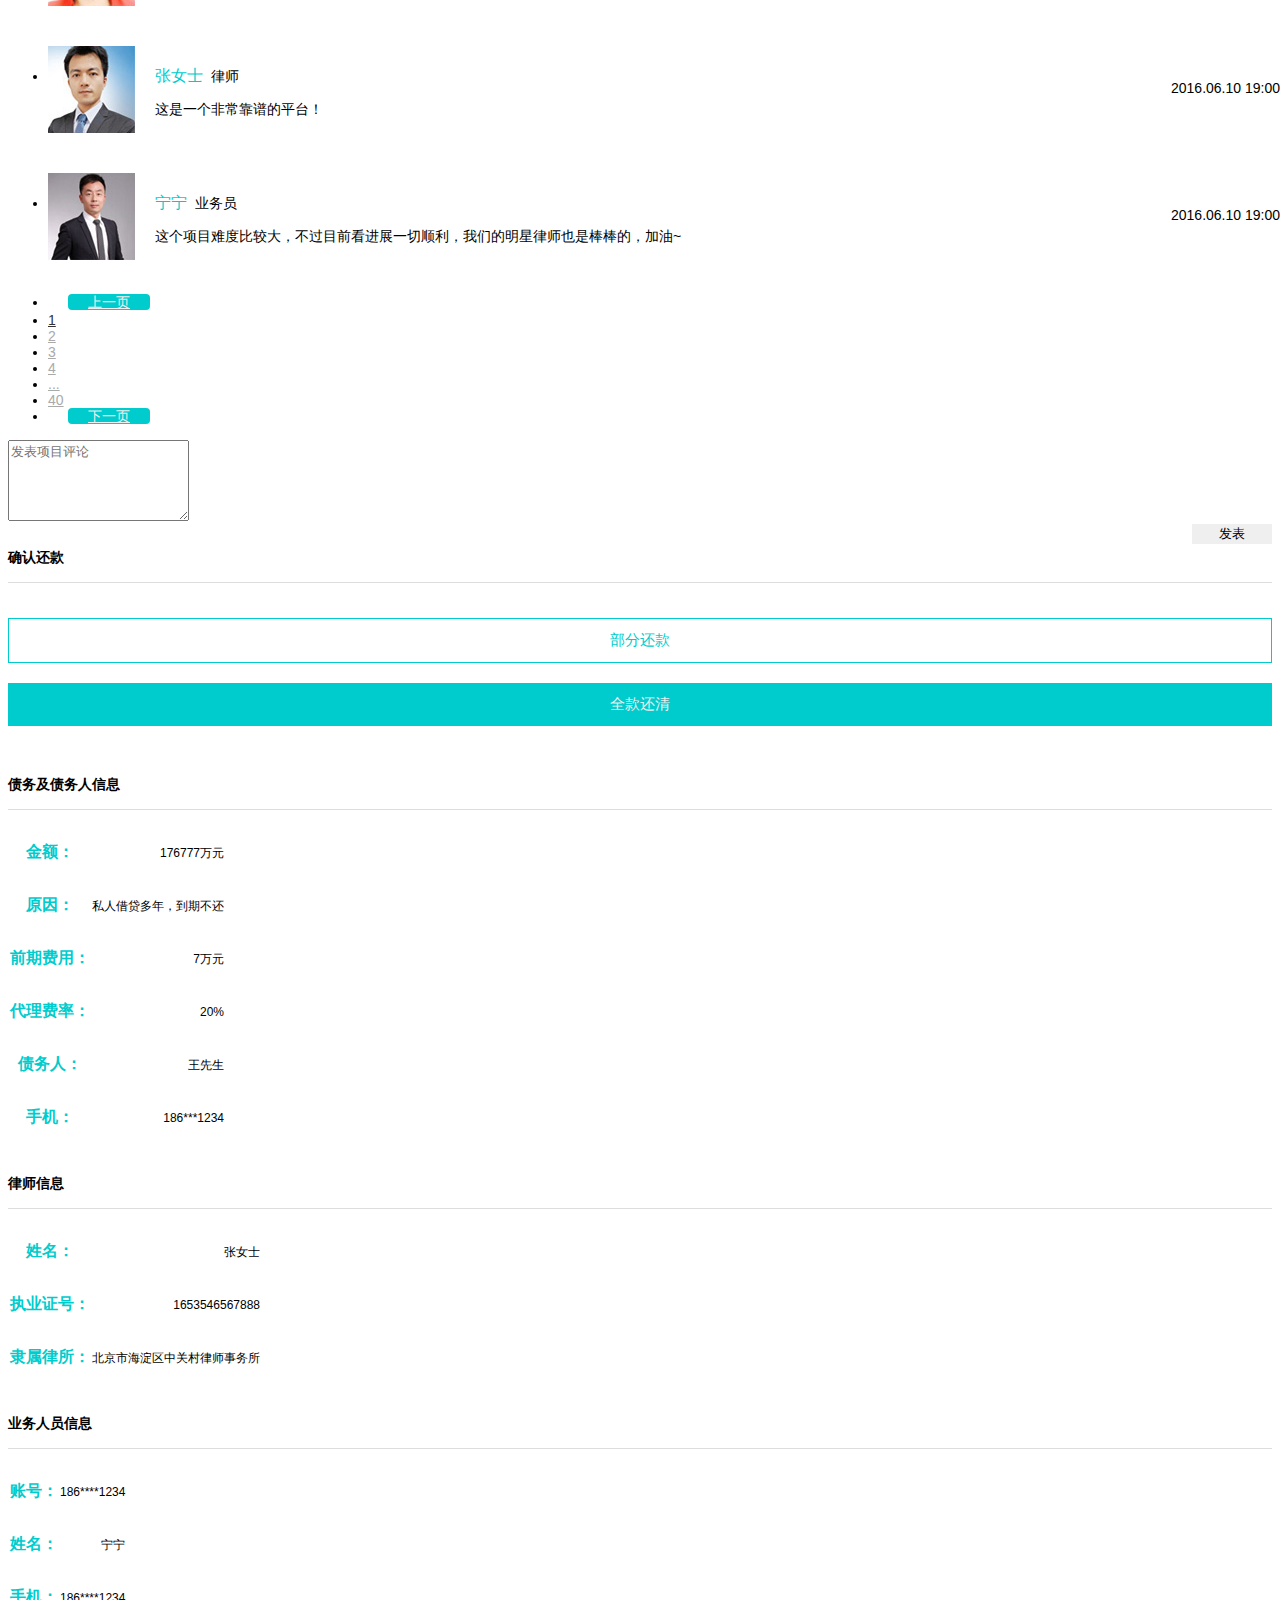
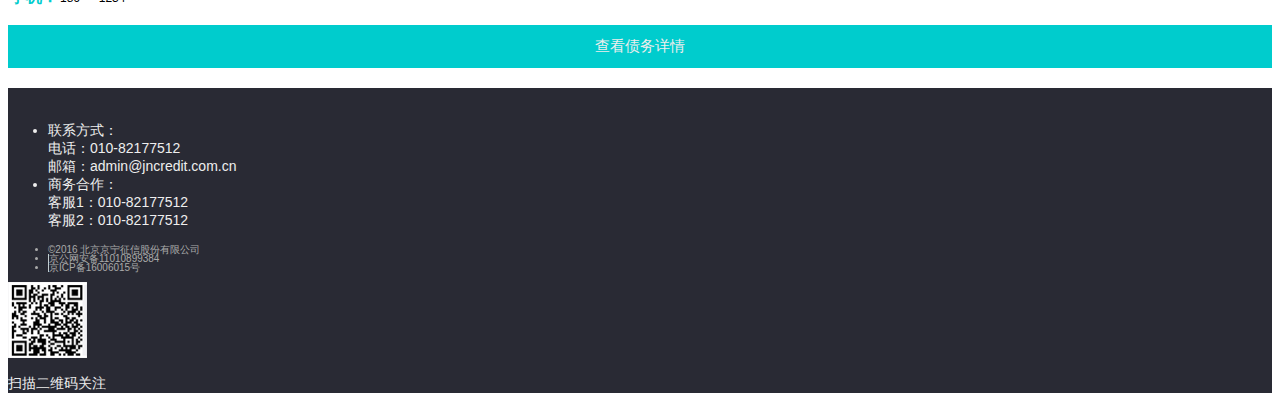
<file: debtinteraction.html>
<!DOCTYPE html>
<html>
<head>
    <meta http-equiv="Content-Type" content="text/html; charset=UTF-8"/>
    <meta name="viewport" content="width=device-width, initial-scale=1.0">
    <title>还我钱-债务交互</title>
    <link rel="icon" href="images/favicon.ico" mce_href="images/favicon.ico" type="image/x-icon">
    <link href="http://apps.bdimg.com/libs/bootstrap/3.3.0/css/bootstrap.min.css" rel="stylesheet">
    <script src="http://apps.bdimg.com/libs/jquery/2.0.0/jquery.min.js"></script>
    <script src="http://apps.bdimg.com/libs/bootstrap/3.3.0/js/bootstrap.min.js"></script> <!--normalize.css-->
    <!--<link rel="stylesheet" href="https://cdnjs.cloudflare.com/ajax/libs/normalize/4.1.1/normalize.min.css">-->
    <link href="css/base.css" rel="stylesheet">
    <link href="css/debtinteraction.css" rel="stylesheet">

    <!--[if lt IE 9]>
    <script src="https://oss.maxcdn.com/libs/html5shiv/3.7.0/html5shiv.js"></script>
    <script src="https://oss.maxcdn.com/libs/respond.js/1.3.0/respond.min.js"></script> <![endif]-->
    <!--<script src="js/respond.min.js"></script>--> <!--<script src="js/html5shiv.js"></script>-->
    <meta http-equiv="X-UA-Compatible" content="IE=Edge, chrome=1"/>

    <script src="js/debtinteraction.js"></script>

</head>

<body>

<nav class="navbar navbar-jn navbar-fixed-top" role="navigation">
    <div class="container">
        <div class="navbar-header"><img class="navbar-brand-jn" src="images/Logo.png" alt="LOGO"/> <a
                class="navbar-brand-jn" href="#">还我<span>钱</span>
        </a></div>
        <div>
            <div>
                <ul class="nav navbar-nav">
                    <li id="index"><a href=".">首页</a></li>
                    <li id="issuedebt"><a href="issuedebt.html">发布债务</a></li>
                    <li id="managedebt"><a href="managedebt.html">债务管理</a></li>
                    <li id="trackdebt"><a href="#">债务跟踪</a></li>
                    
                </ul>
                <ul class="nav navbar-nav navbar-right navbar-right-jn">
                    <li id="personcenter"><a href="#">个人中心</a></li>
                </ul>
            </div>
        </div>
    </div>
</nav>

<div id="myCarousel" class="carousel slide" data-ride="carousel">
    <div>
        <img id="track-state" class="img-responsive" src="images/tracking-state.png" alt="First slide">
    </div>
    <!-- 轮播（Carousel）指标 -->
    <ol class="carousel-indicators">
        <li data-target="#myCarousel" data-slide-to="0" class="active"></li>
        <li data-target="#myCarousel" data-slide-to="1"></li>
    </ol>
    <!-- 轮播（Carousel）项目 -->
    <div class="carousel-inner">
        <div class="item active"><img class="img-responsive" src="images/slide_small1.jpg" alt="First slide"></div>
        <div class="item"><img class="img-responsive" src="images/slide_small2.jpg" alt="Second slide"></div>
    </div>
    <!--&lt;!&ndash; Controls &ndash;&gt;-->
    <!--<a class="left carousel-control" href="#myCarousel" role="button" data-slide="prev">-->
        <!--<span class="glyphicon glyphicon-chevron-left" aria-hidden="true"></span>-->
        <!--<span class="sr-only">Previous</span>-->
    <!--</a>-->
    <!--<a class="right carousel-control" href="#myCarousel" role="button" data-slide="next">-->
        <!--<span class="glyphicon glyphicon-chevron-right" aria-hidden="true"></span>-->
        <!--<span class="sr-only">Next</span>-->
    <!--</a>-->
</div>

<div class="container">
    <div id="stage" style="display: none">12</div>
    <div class="row">
        <div class="col-xs-12 col-sm-7">
            <div class="panel-group">
                <div class="panel-heading">
                    <h4 class="panel-title">资料提交<small><span class="glyphicon glyphicon-warning-sign"></span>请准备律师函和快递证明</small></h4>
                </div>
                <form class="form-horizontal" id="dtfile" role="form">
                    <div class="form-group topTable">
                        <table class="table">
                            <thead>
                                <tr>
                                    <th>状态</th>
                                    <th>金额</th>
                                    <th>次数</th>
                                    <th>操作</th>
                                    <th class="text-right">文件</th>
                                </tr>
                            </thead>
                            <tbody>
                                <tr>
                                    <td>支付部分佣金</td>
                                    <td></td>
                                    <td></td>
                                    <td ><button type="button" class="btn btn-default btn-grey">添加支付凭证</button></td>
                                    <td class="text-right"><button type="button" class="btn btn-default btn-grey"><span class="glyphicon glyphicon-file"></span></button></td>
                                </tr>
                            </tbody>
                        </table>
                    </div>
                    <div class="form-group">
                        <label for="deadline" class="col-xs-4 control-label">律师函催欠截止日期</label>
                        <div class="col-xs-8">
                            <input type="text" class="form-control" id="deadline"
                                   placeholder="请输入名字">
                        </div>
                    </div>
                    <div class="form-group">
                        <div class="col-xs-4">
                            <table class="table">
                                <thead>
                                    <tr>
                                        <th>支撑文件</th>
                                    </tr>
                                </thead>
                            </table>
                        </div>
                        <div class="col-xs-8">
                            <table class="table">
                                <thead>
                                <tr>
                                    <th>文件名称</th>
                                    <th>描述</th>
                                    <th class="text-right">操作</th>
                                </tr>
                                </thead>
                                <tbody>
                                <tr>
                                    <td>催欠律师函.pdf</td>
                                    <td>催欠律师函</td>
                                    <td class="text-right">
                                        <button type="button" class="btn btn-default btn-grey">删除</button>
                                    </td>
                                </tr>
                                <tr>
                                    <td>快递证明.pdf</td>
                                    <td>快递证明</td>
                                    <td class="text-right">
                                        <button type="button" class="btn btn-default btn-grey">删除</button>
                                    </td>
                                </tr>
                                <tr>
                                    <td>
                                        <button type="button" class="btn btn-default btn-grey"><span class="glyphicon glyphicon-file">添加</button>
                                    </td>
                                </tr>
                                </tbody>
                            </table>
                            
                        </div>
                    </div>
                    <div class="form-group">
                        <label for="amountofmoney" class="col-xs-4 control-label">具体金额</label>
                        <div class="col-xs-8">
                            <input type="text" class="form-control" id="amountofmoney"
                                   placeholder="具体金额">
                        </div>
                    </div>
                    <div class="form-group">
                        <label for="moneystrategy" class="col-xs-4 control-label">继续催收决策</label>
                        <div class="col-xs-8">
                            <select class="form-control" id="moneystrategy" name="moneystrategy">
                                <option selected>继续催收</option>
                                <option>方法一</option>
                                <option>方法二</option>
                            </select>
                        </div>
                    </div>
                    <div class="text-right">
                        <button type="submit" class="btn btn-success"></span>确认提交</button>
                    </div>
                </form>
            </div>
            <div class="debt-comment">
                <h4>项目评论</h4>
                    <div class="form-group">
                        <select class="form-control">
                            <option>全部评论</option>
                            <option>债权人</option>
                            <option>律师</option>
                            <option>业务员</option>
                        </select>
                    </div>
                <ul class="list-group">
                    <li class="list-group-item">
                        <img src="images/lawyer1.jpg" class="img-circle">
                        <div class="comment-info">
                            <p class="com-time">2016.06.10 19:00</p>
                            <p class="comment-name"><span>王先生</span>债权人</p>
                            <p>多亏了朋友介绍我到还我钱这个征信平台，借出去的这么久的钱终于要回来了！</p>
                        </div>
                        
                    </li>
                    <li class="list-group-item">
                        <img src="images/lawyer2.jpg" class="img-circle">
                        <div class="comment-info">
                            <p class="com-time">2016.06.10 19:00</p>
                            <p class="comment-name"><span>张女士</span>律师</p>
                            <p>这是一个非常靠谱的平台！</p>
                        </div>
                    </li>
                    <li class="list-group-item">
                        <img src="images/lawyer3.jpg" class="img-circle">
                        <div>
                            <p class="com-time">2016.06.10 19:00</p>
                            <p class="comment-name"><span>宁宁</span>业务员</p>
                            <p>这个项目难度比较大，不过目前看进展一切顺利，我们的明星律师也是棒棒的，加油~</p>
                        </div>
                    </li>
                </ul>
                <div class="text-center">
                    <ul class="pagination">
                        <li><a class="prepage" href="#">上一页</a></li>
                        <li><a class="active" href="#">1</a></li>
                        <li><a href="#">2</a></li>
                        <li><a href="#">3</a></li>
                        <li><a href="#">4</a></li>
                        <li><a href="#">...</a></li>
                        <li><a href="#">40</a></li>
                        <li><a class="nextpage" href="#">下一页</a></li>
                    </ul>
                </div>
                <form class="form-horizontal" id="dtcomment" role="form">
                    <div class="form-group">
                        <div class="col-xs-12">
                            <textarea class="form-control" rows=5 placeholder="发表项目评论"></textarea>
                        </div>
                    </div>
                    <div class="form-group">
                        <div class="col-xs-2 col-xs-offset-10">
                            <button type="submit" class="btn btn-success">发表</button>
                        </div>
                    </div>
                </form>
            </div>
        </div>
        <div class="col-xs-12 col-sm-offset-1 col-sm-4">
            <div>
                <h4 id="right-interaction">确认还款</h4>
                <button type="button" class="btn btn-long btn-trans">部分还款</button>
                <button type="button" class="btn btn-long">全款还清</button>
            </div>
            <div>
                <h4>债务及债务人信息</h4>
                <table class="table info-table">
                    <tbody>
                        <tr>
                            <th>金额：</th>
                            <td>176777万元</td>
                        </tr>
                        <tr>
                            <th>原因：</th>
                            <td>私人借贷多年，到期不还</td>
                        </tr>
                        <tr>
                            <th>前期费用：</th>
                            <td>7万元</td>
                        </tr>
                        <tr>
                            <th>代理费率：</th>
                            <td>20%</td>
                        </tr>
                        <tr>
                            <th>债务人：</th>
                            <td>王先生</td>
                        </tr>
                        <tr>
                            <th>手机：</th>
                            <td>186***1234</td>
                        </tr>
                    </tbody>
                </table>
            </div>
            <div>
                <h4>律师信息</h4>
                <table class="table info-table">
                    <tbody>
                        <tr>
                            <th>姓名：</th>
                            <td>张女士</td>
                        </tr>
                        <tr>
                            <th>执业证号：</th>
                            <td>1653546567888</td>
                        </tr>
                        <tr>
                            <th>隶属律所：</th>
                            <td>北京市海淀区中关村律师事务所</td>
                        </tr>
                    </tbody>
                </table>
            </div>
            <div>
                <h4>业务人员信息</h4>
                <table class="table info-table">
                    <tbody>
                        <tr>
                            <th>账号：</th>
                            <td>186****1234</td>
                        </tr>
                        <tr>
                            <th>姓名：</th>
                            <td>宁宁</td>
                        </tr>
                        <tr>
                            <th>手机：</th>
                            <td>186****1234</td>
                        </tr>
                    </tbody>
                </table>
            </div>
            <button type="button" class="btn btn-long">查看债务详情</button>
        </div>
    </div>
</div>

<footer class="ft-dark">
    <div class="container">
        <div class="col-xs-offset-0 col-xs-9 col-md-offset-2 col-md-7 col-lg-offset-2 col-lg-6">
            <ul class="list-inline contact ">
                <li>
                联系方式：<br>电话：010-82177512<br>邮箱：admin@jncredit.com.cn
                </li>
                <li>
                    商务合作：<br>客服1：010-82177512<br>客服2：010-82177512
                </li>
            </ul>
            <ul class="list-inline copyright">
                <li>©2016 北京京宁征信股份有限公司</li>
                <li>京公网安备11010899384</li>
                <li>京ICP备16006015号</li>
            </ul>
        </div>
        <div class="col-xs-3 col-md-2  text-center">
            <img src="images/QRCode.png">
            <p>扫描二维码关注</p>
        </div>
    </div>
</footer>

</body>

</html>
</file>
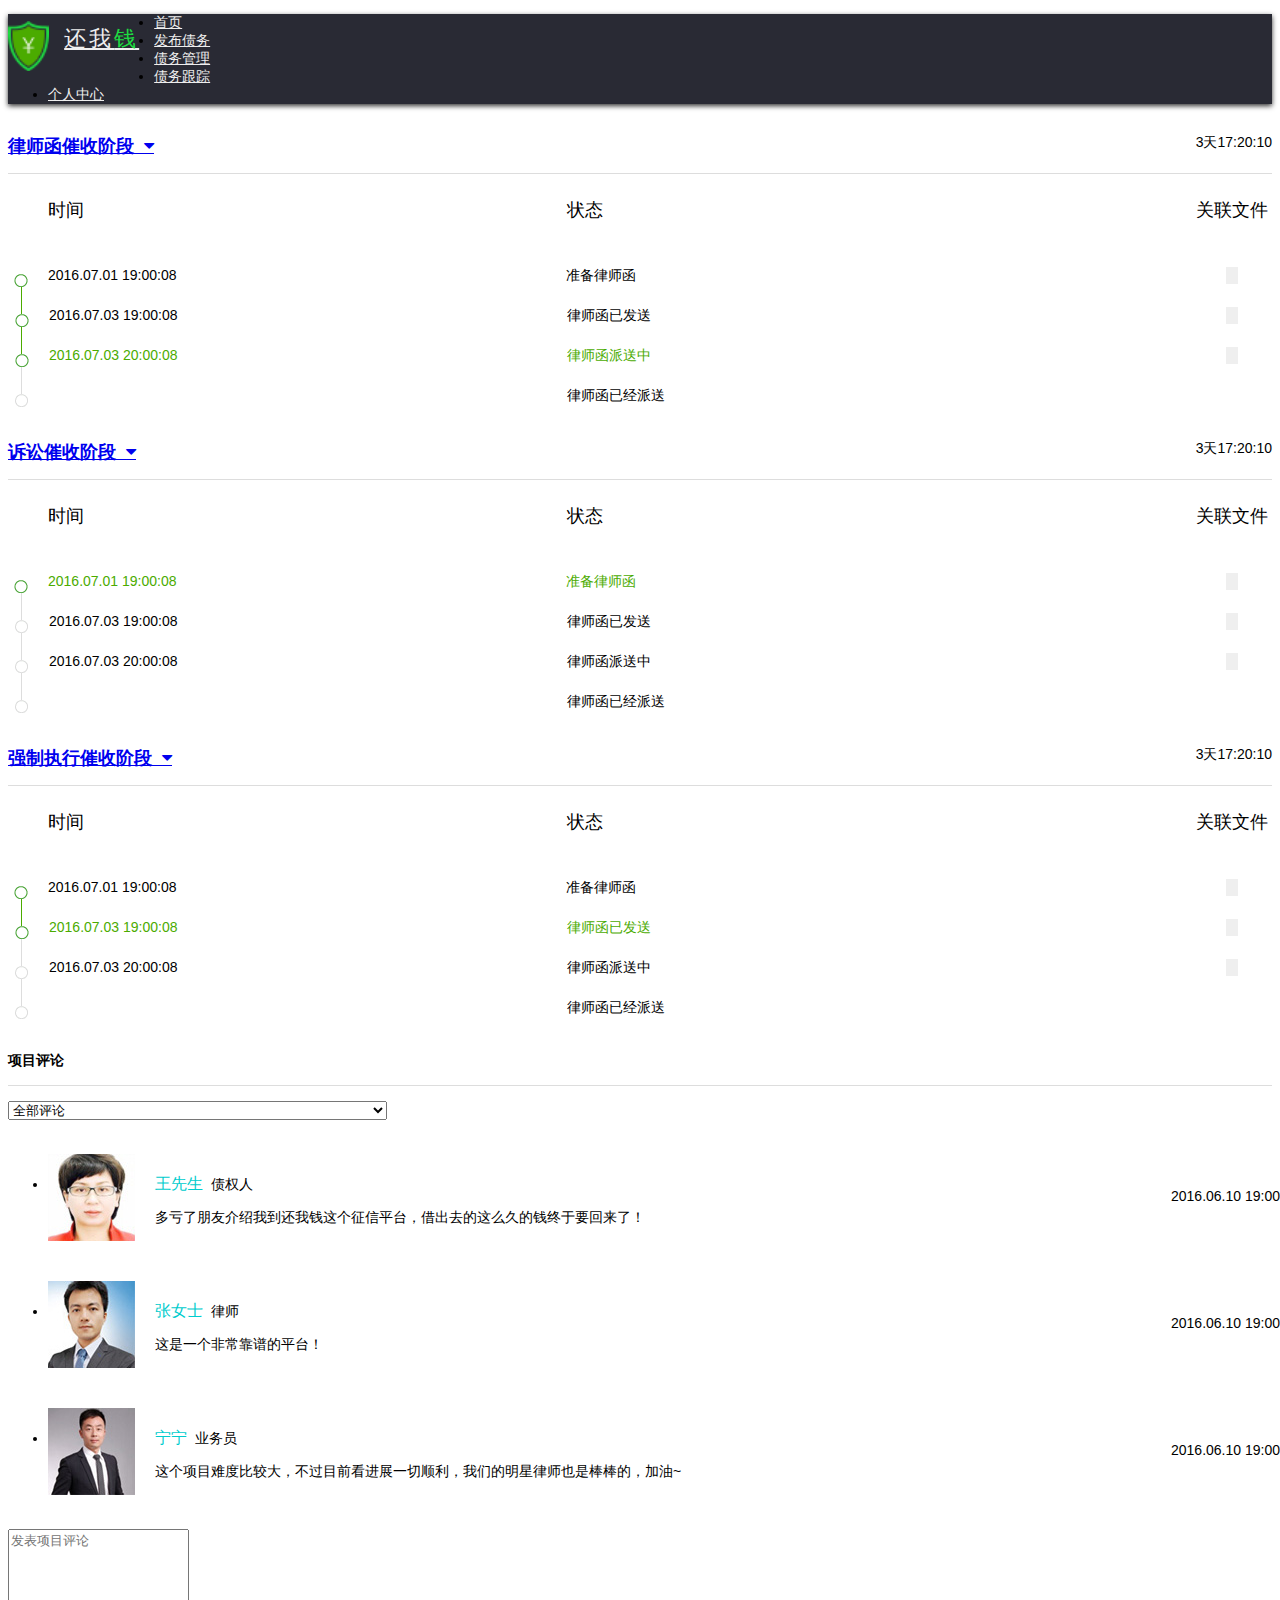
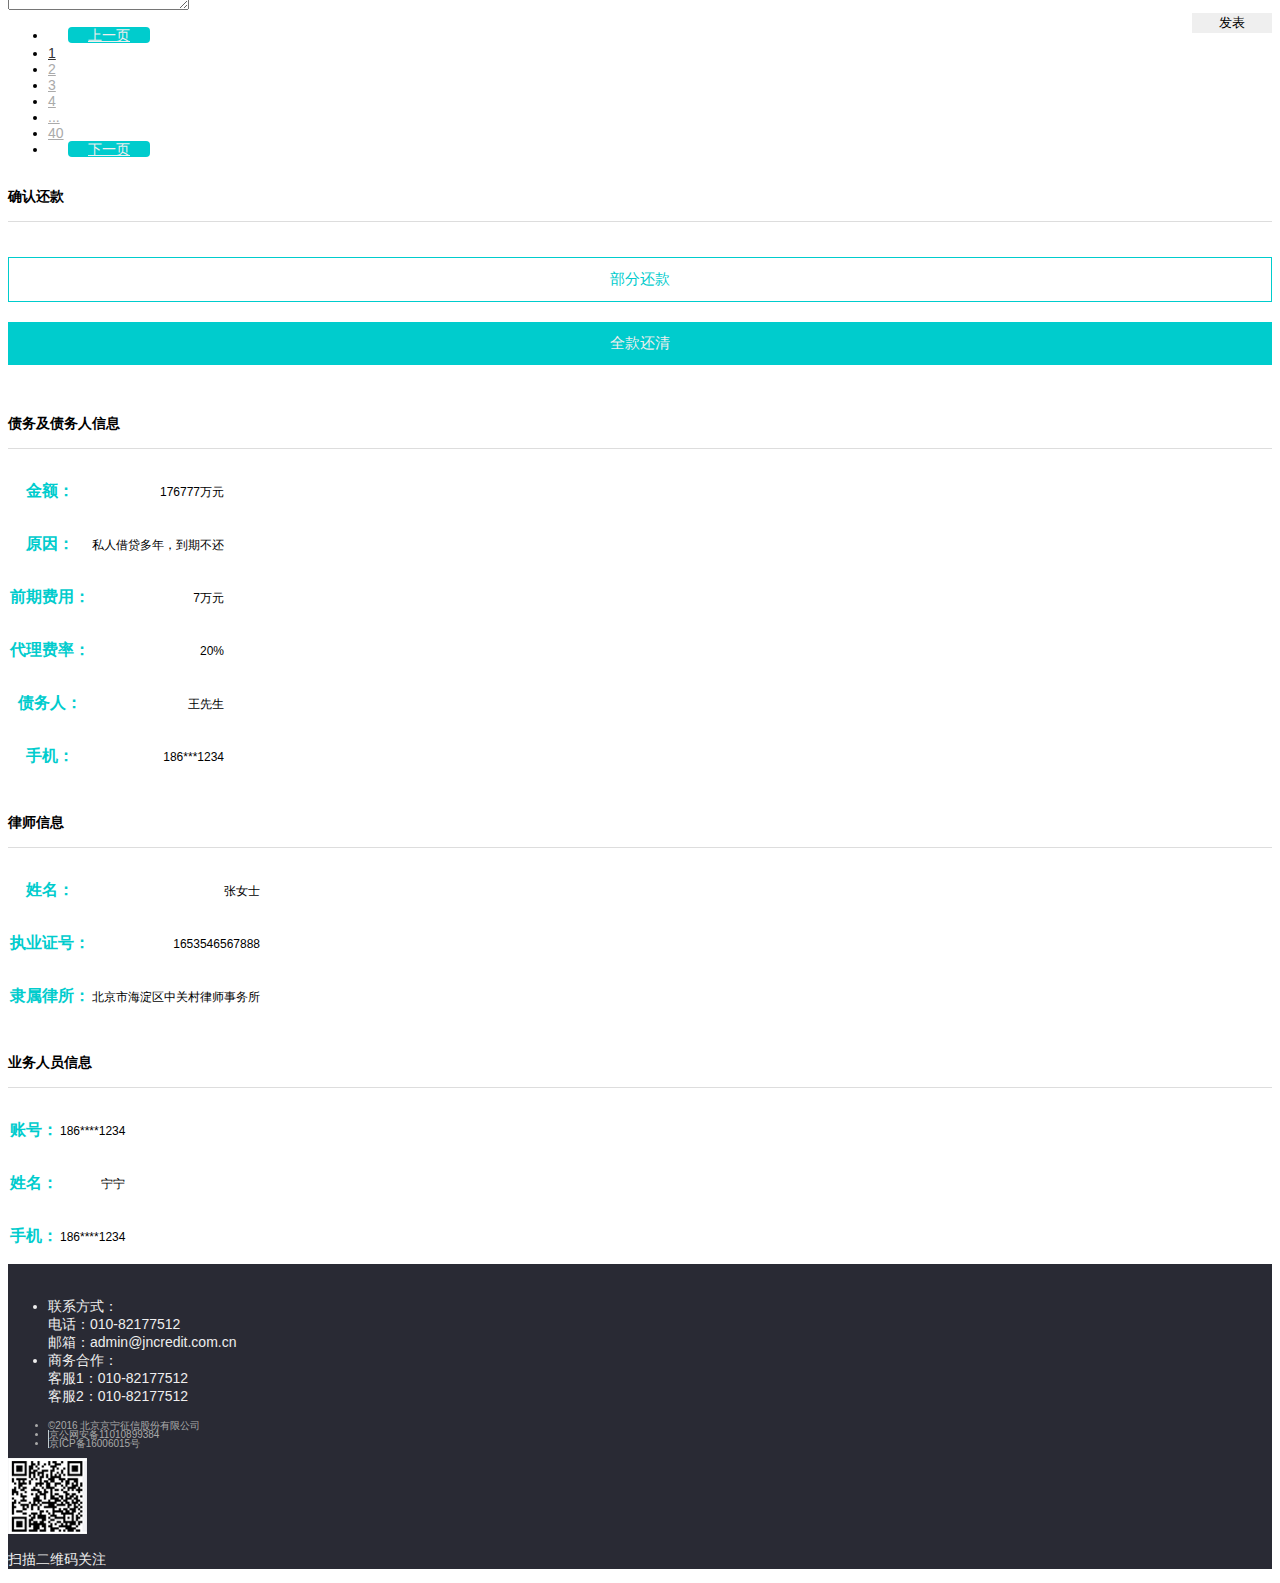
<file: debttrack.html>
<!DOCTYPE html>
<html>
<head>
    <meta http-equiv="Content-Type" content="text/html; charset=UTF-8"/>
    <meta name="viewport" content="width=device-width, initial-scale=1.0">
    <title>还我钱-债务交互</title>
    <link rel="icon" href="images/favicon.ico" mce_href="images/favicon.ico" type="image/x-icon">
    <link href="http://apps.bdimg.com/libs/bootstrap/3.3.0/css/bootstrap.min.css" rel="stylesheet">
    <script src="http://apps.bdimg.com/libs/jquery/2.0.0/jquery.min.js"></script>
    <script src="http://apps.bdimg.com/libs/bootstrap/3.3.0/js/bootstrap.min.js"></script> <!--normalize.css-->
    <!--<link rel="stylesheet" href="https://cdnjs.cloudflare.com/ajax/libs/normalize/4.1.1/normalize.min.css">-->
    <link href="css/base.css" rel="stylesheet">
    <link href="css/debtinteraction.css" rel="stylesheet">
    <link rel="stylesheet" href="css/font-awesome.min.css">
    <!--[if IE 7]>
    <link rel="stylesheet" href="css/font-awesome-ie7.min.css">
    <![endif]-->

    <!--[if lt IE 9]>
    <script src="https://oss.maxcdn.com/libs/html5shiv/3.7.0/html5shiv.js"></script>
    <script src="https://oss.maxcdn.com/libs/respond.js/1.3.0/respond.min.js"></script> <![endif]-->
    <!--<script src="js/respond.min.js"></script>--> <!--<script src="js/html5shiv.js"></script>-->
    <meta http-equiv="X-UA-Compatible" content="IE=Edge, chrome=1"/>

    <script src="js/debtinteraction.js"></script>

</head>

<body>

<nav class="navbar navbar-jn navbar-fixed-top" role="navigation">
    <div class="container">
        <div class="navbar-header"><img class="navbar-brand-jn" src="images/Logo.png" alt="LOGO"/> <a
                class="navbar-brand-jn" href="#">还我<span>钱</span>
        </a></div>
        <div>
            <div>
                <ul class="nav navbar-nav">
                    <li id="index"><a href=".">首页</a></li>
                    <li id="issuedebt"><a href="issuedebt.html">发布债务</a></li>
                    <li id="managedebt"><a href="managedebt.html">债务管理</a></li>
                    <li id="trackdebt"><a href="#">债务跟踪</a></li>
                    <li id="personcenter"><a href="#">个人中心</a></li>
                </ul>
            </div>
        </div>
    </div>
</nav>

<div class="container">
    <div id="stage" style="display: none">4</div>
    <div class="row">
        <div class="col-xs-12 col-sm-7">
        	<div class="panel-group" id="accordion">
				<div class="panel">
					<div class="panel-heading" id="oneHead">
						<h4 class="panel-title">
							<a data-toggle="collapse" data-parent="#accordion" 
							href="#collapseOne">
							律师函催收阶段&nbsp;&nbsp;<i class="icon-caret-down"></i></span>
							</a>
							<span class="panel-time">3天17:20:10</span>
						</h4>
						
					</div>
					<div id="collapseOne" class="panel-collapse collapse">
						<div class="panel-body">
							<div class="state-headline">
								<span class="state-time">时间</span>
								<span class="state-detail">状态</span>
								<span class="state-file">关联文件</span>
							</div>
							<ul>
								<li class="first-line odd-line">
									<div class="state-table green-table">
										<i class="node-icon"></i>
										<span class="state-time">2016.07.01 19:00:08</span>
										<span class="state-detail">准备律师函</span>
										<span class="state-file"><button type="button" class="btn btn-default btn-grey"><span class="glyphicon glyphicon-file"></span></button></span>
									</div>
								</li>
								<li class="even-line">
									<div class="state-table green-table">
										<i class="node-icon"></i>
										<span class="state-time">2016.07.03 19:00:08</span>
										<span class="state-detail">律师函已发送</span>
										<span class="state-file"><button type="button" class="btn btn-default btn-grey"><span class="glyphicon glyphicon-file"></span></button></span>
									</div>
								</li>
								<li class="green-list odd-line">
									<div class="state-table green-table">
										<i class="node-icon"></i>
										<span class="state-time">2016.07.03 20:00:08</span>
										<span class="state-detail">律师函派送中</span>
										<span class="state-file"><button type="button" class="btn btn-default btn-grey"><span class="glyphicon glyphicon-file"></span></button></span>
									</div>
								</li>
								<li class="even-line">
									<div class="state-table grey-table">
										<i class="node-icon"></i>
										<span class="state-time"></span>
										<span class="state-detail">律师函已经派送</span>
										<span class="state-file"></span>
									</div>
								</li>
							</ul>
						</div>
					</div>
				</div>
				<div class="panel">
					<div class="panel-heading" id="twoHead">
						<h4 class="panel-title">
							<a data-toggle="collapse" data-parent="#accordion" 
							href="#collapseTwo">
							诉讼催收阶段&nbsp;&nbsp;<i class="icon-caret-down"></i></span>
							</a>
							<span class="panel-time">3天17:20:10</span>
						</h4>
					</div>
					<div id="collapseTwo" class="panel-collapse collapse">
						<div class="panel-body">
							<div class="state-headline">
								<span class="state-time">时间</span>
								<span class="state-detail">状态</span>
								<span class="state-file">关联文件</span>
							</div>
							<ul>
								<li class="first-line green-list">
									<div class="state-table green-table">
										<i class="node-icon"></i>
										<span class="state-time">2016.07.01 19:00:08</span>
										<span class="state-detail">准备律师函</span>
										<span class="state-file"><button type="button" class="btn btn-default btn-grey"><span class="glyphicon glyphicon-file"></span></button></span>
									</div>
								</li>
								<li>
									<div class="state-table grey-table">
										<i class="node-icon"></i>
										<span class="state-time">2016.07.03 19:00:08</span>
										<span class="state-detail">律师函已发送</span>
										<span class="state-file"><button type="button" class="btn btn-default btn-grey"><span class="glyphicon glyphicon-file"></span></button></span>
									</div>
								</li>
								<li>
									<div class="state-table grey-table">
										<i class="node-icon"></i>
										<span class="state-time">2016.07.03 20:00:08</span>
										<span class="state-detail">律师函派送中</span>
										<span class="state-file"><button type="button" class="btn btn-default btn-grey"><span class="glyphicon glyphicon-file"></span></button></span>
									</div>
								</li>
								<li>
									<div class="state-table grey-table">
										<i class="node-icon"></i>
										<span class="state-time"></span>
										<span class="state-detail">律师函已经派送</span>
										<span class="state-file"></span>
									</div>
								</li>
							</ul>
						</div>
					</div>
				</div>
				<div class="panel">
					<div class="panel-heading" id="threeHead">
						<h4 class="panel-title">
							<a data-toggle="collapse" data-parent="#accordion" 
							href="#collapseThree">强制执行催收阶段&nbsp;&nbsp;<i class="icon-caret-down"></i></span>
							</a>
							<span class="panel-time">3天17:20:10</span>
						</h4>
					</div>
					<div id="collapseThree" class="panel-collapse collapse">
						<div class="panel-body">
							<div class="state-headline">
								<span class="state-time">时间</span>
								<span class="state-detail">状态</span>
								<span class="state-file">关联文件</span>
							</div>
							<ul>
								<li class="first-line">
									<div class="state-table green-table">
										<i class="node-icon"></i>
										<span class="state-time">2016.07.01 19:00:08</span>
										<span class="state-detail">准备律师函</span>
										<span class="state-file"><button type="button" class="btn btn-default btn-grey"><span class="glyphicon glyphicon-file"></span></button></span>
									</div>
								</li>
								<li class="green-list">
									<div class="state-table green-table">
										<i class="node-icon"></i>
										<span class="state-time">2016.07.03 19:00:08</span>
										<span class="state-detail">律师函已发送</span>
										<span class="state-file"><button type="button" class="btn btn-default btn-grey"><span class="glyphicon glyphicon-file"></span></button></span>
									</div>
								</li>
								<li>
									<div class="state-table grey-table">
										<i class="node-icon"></i>
										<span class="state-time">2016.07.03 20:00:08</span>
										<span class="state-detail">律师函派送中</span>
										<span class="state-file"><button type="button" class="btn btn-default btn-grey"><span class="glyphicon glyphicon-file"></span></button></span>
									</div>
								</li>
								<li>
									<div class="state-table grey-table">
										<i class="node-icon"></i>
										<span class="state-time"></span>
										<span class="state-detail">律师函已经派送</span>
										<span class="state-file"></span>
									</div>
								</li>
							</ul>
						</div>
					</div>
				</div>
			</div>
            <div class="debt-comment">
                <h4>项目评论</h4>
                    <div class="form-group">
                        <select class="form-control">
                            <option>全部评论</option>
                            <option>债权人</option>
                            <option>律师</option>
                            <option>业务员</option>
                        </select>
                    </div>
                <ul class="list-group">
                    <li class="list-group-item">
                        <img src="images/lawyer1.jpg" class="img-circle">
                        <div class="comment-info">
                            <p class="com-time">2016.06.10 19:00</p>
                            <p class="comment-name"><span>王先生</span>债权人</p>
                            <p>多亏了朋友介绍我到还我钱这个征信平台，借出去的这么久的钱终于要回来了！</p>
                        </div>
                        
                    </li>
                    <li class="list-group-item">
                        <img src="images/lawyer2.jpg" class="img-circle">
                        <div class="comment-info">
                            <p class="com-time">2016.06.10 19:00</p>
                            <p class="comment-name"><span>张女士</span>律师</p>
                            <p>这是一个非常靠谱的平台！</p>
                        </div>
                    </li>
                    <li class="list-group-item">
                        <img src="images/lawyer3.jpg" class="img-circle">
                        <div>
                            <p class="com-time">2016.06.10 19:00</p>
                            <p class="comment-name"><span>宁宁</span>业务员</p>
                            <p>这个项目难度比较大，不过目前看进展一切顺利，我们的明星律师也是棒棒的，加油~</p>
                        </div>
                    </li>
                </ul>
                <form class="form-horizontal" id="dtcomment" role="form">
                    <div class="form-group">
                        <div class="col-xs-12">
                            <textarea class="form-control" rows=5 placeholder="发表项目评论"></textarea>
                        </div>
                    </div>
                    <div class="form-group">
                        <div class="col-xs-2 col-xs-offset-10">
                            <button type="submit" class="btn btn-success">发表</button>
                        </div>
                    </div>
                </form>
                <div class="text-center">
                    <ul class="pagination">
                        <li><a class="prepage" href="#">上一页</a></li>
                        <li><a class="active" href="#">1</a></li>
                        <li><a href="#">2</a></li>
                        <li><a href="#">3</a></li>
                        <li><a href="#">4</a></li>
                        <li><a href="#">...</a></li>
                        <li><a href="#">40</a></li>
                        <li><a class="nextpage" href="#">下一页</a></li>
                    </ul>
                </div>
            </div>
        </div>
        <div class="col-xs-12 col-sm-offset-1 col-sm-4">
            <div>
                <h4 id="right-interaction">确认还款</h4>
                <button type="button" class="btn btn-long btn-trans">部分还款</button>
                <button type="button" class="btn btn-long">全款还清</button>
            </div>
            <div>
                <h4>债务及债务人信息</h4>
                <table class="table info-table">
                    <tbody>
                        <tr>
                            <th>金额：</th>
                            <td>176777万元</td>
                        </tr>
                        <tr>
                            <th>原因：</th>
                            <td>私人借贷多年，到期不还</td>
                        </tr>
                        <tr>
                            <th>前期费用：</th>
                            <td>7万元</td>
                        </tr>
                        <tr>
                            <th>代理费率：</th>
                            <td>20%</td>
                        </tr>
                        <tr>
                            <th>债务人：</th>
                            <td>王先生</td>
                        </tr>
                        <tr>
                            <th>手机：</th>
                            <td>186***1234</td>
                        </tr>
                    </tbody>
                </table>
            </div>
            <div>
                <h4>律师信息</h4>
                <table class="table info-table">
                    <tbody>
                        <tr>
                            <th>姓名：</th>
                            <td>张女士</td>
                        </tr>
                        <tr>
                            <th>执业证号：</th>
                            <td>1653546567888</td>
                        </tr>
                        <tr>
                            <th>隶属律所：</th>
                            <td>北京市海淀区中关村律师事务所</td>
                        </tr>
                    </tbody>
                </table>
            </div>
            <div>
                <h4>业务人员信息</h4>
                <table class="table info-table">
                    <tbody>
                        <tr>
                            <th>账号：</th>
                            <td>186****1234</td>
                        </tr>
                        <tr>
                            <th>姓名：</th>
                            <td>宁宁</td>
                        </tr>
                        <tr>
                            <th>手机：</th>
                            <td>186****1234</td>
                        </tr>
                    </tbody>
                </table>
            </div>
        </div>
    </div>
</div>

<footer class="ft-dark">
    <div class="container">
        <div class="col-xs-offset-0 col-xs-9 col-md-offset-2 col-md-7 col-lg-offset-2 col-lg-6">
            <ul class="list-inline contact ">
                <li>
                联系方式：<br>电话：010-82177512<br>邮箱：admin@jncredit.com.cn
                </li>
                <li>
                    商务合作：<br>客服1：010-82177512<br>客服2：010-82177512
                </li>
            </ul>
            <ul class="list-inline copyright">
                <li>©2016 北京京宁征信股份有限公司</li>
                <li>京公网安备11010899384</li>
                <li>京ICP备16006015号</li>
            </ul>
        </div>
        <div class="col-xs-3 col-md-2  text-center">
            <img src="images/QRCode.png">
            <p>扫描二维码关注</p>
        </div>
    </div>
</footer>

</body>

</html>
</file>
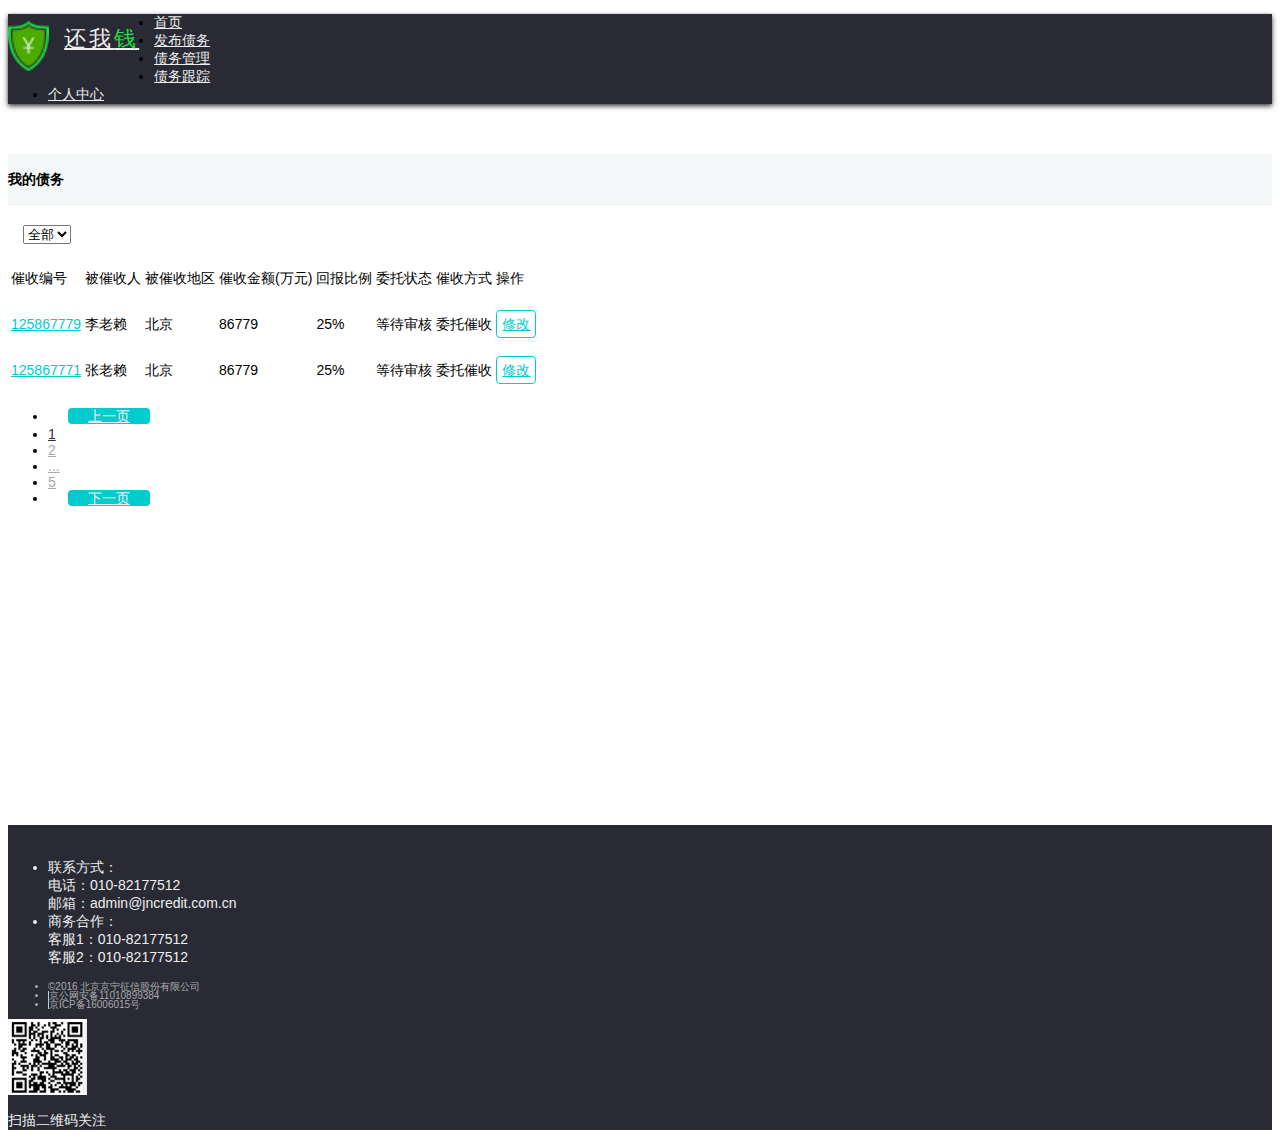
<file: managedebt.html>
<!DOCTYPE html>
<html>
<head>
    <meta http-equiv="Content-Type" content="text/html; charset=UTF-8"/>
    <meta name="viewport" content="width=device-width, initial-scale=1.0">
    <title>还我钱-债务管理</title>
    <link rel="icon" href="images/favicon.ico" mce_href="images/favicon.ico" type="image/x-icon">
    <link href="http://apps.bdimg.com/libs/bootstrap/3.3.0/css/bootstrap.min.css" rel="stylesheet">
    <script src="http://apps.bdimg.com/libs/jquery/2.0.0/jquery.min.js"></script>
    <script src="http://apps.bdimg.com/libs/bootstrap/3.3.0/js/bootstrap.min.js"></script> <!--normalize.css-->
    <!--<link rel="stylesheet" href="https://cdnjs.cloudflare.com/ajax/libs/normalize/4.1.1/normalize.min.css">-->
    <link href="css/base.css" rel="stylesheet">
    <link href="css/debt.css" rel="stylesheet">

    <!--[if lt IE 9]>
    <script src="https://oss.maxcdn.com/libs/html5shiv/3.7.0/html5shiv.js"></script>
    <script src="https://oss.maxcdn.com/libs/respond.js/1.3.0/respond.min.js"></script> <![endif]-->
    <!--<script src="js/respond.min.js"></script>--> <!--<script src="js/html5shiv.js"></script>-->
    <meta http-equiv="X-UA-Compatible" content="IE=Edge, chrome=1"/> <!--Adobe Edge Runtime-->

    <script src="http://apps.bdimg.com/libs/d3/3.4.8/d3.min.js"></script>
    <script src="js/debtcenter.js"></script>

</head>

<body>

<nav class="navbar navbar-jn navbar-fixed-top" role="navigation">
    <div class="container">
        <div class="navbar-header"><img class="navbar-brand-jn" src="images/Logo.png" alt="LOGO"/> <a
                class="navbar-brand-jn" href="#">还我<span>钱</span>
        </a></div>
        <div>
            <div>
                <ul class="nav navbar-nav">
                    <li id="index"><a href=".">首页</a></li>
                    <li id="issuedebt"><a href="issuedebt.html">发布债务</a></li>
                    <li id="managedebt"><a href="managedebt.html">债务管理</a></li>
                    <li id="trackdebt"><a href="#">债务跟踪</a></li>
                    <li id="personcenter"><a href="#">个人中心</a></li>
                </ul>
            </div>
        </div>
    </div>
</nav>
<div id="state-info">
    <div class="container">
        <h4>我的债务</h4>
    </div>
</div>
<div class="container">
    <div class="row manage-debt-items">
        <div class="col-xs-12">

            <!-- city filter -->
            <div class="cityfilter">
                <select class="form-control">
                    <option selected>全部</option>
                    <option>北京</option>
                    <option>上海</option>
                    <option>天津</option>
                    <option>南京</option>
                </select>
            </div>

            <table class="table managedebt-table">
                <thead>
                <tr>
                    <td>催收编号</td>
                    <td>被催收人</td>
                    <td>被催收地区</td>
                    <td>催收金额<span class="money-unit">(万元)</span></td>
                    <td>回报比例</td>
                    <td>委托状态</td>
                    <td>催收方式</td>
                    <td>操作</td>
                </tr>
                </thead>
                <tbody>
                <tr>
                    <td><a href="trackdebt.html" class="manage-id" target="_blank">125867779</a></td>
                    <td>李老赖</td>
                    <td>北京</td>
                    <td>86779</td>
                    <td>25%</td>
                    <td>等待审核</td>
                    <td>委托催收</td>
                    <td><a href="trackdebt.html" class="manage-item">修改</a></td>
                </tr>

                <tr>
                    <td><a href="trackdebt.html" class="manage-id" target="_blank">125867771</a></td>
                    <td>张老赖</td>
                    <td>北京</td>
                    <td>86779</td>
                    <td>25%</td>
                    <td>等待审核</td>
                    <td>委托催收</td>
                    <td><a href="trackdebt.html" class="manage-item">修改</a></td>
                </tr>
                </tbody>

            </table>

            <div class="text-center">
                <ul class="pagination">
                    <li><a class="prepage" href="#">上一页</a></li>
                    <li><a class="active" href="#">1</a></li>
                    <li><a href="#">2</a></li>
                    <li><a href="#">...</a></li>
                    <li><a href="#">5</a></li>
                    <li><a class="nextpage" href="#">下一页</a></li>
                </ul>
            </div>
        </div>
    </div>
</div>

<footer class="ft-dark">
    <div class="container">
        <div class="col-xs-offset-0 col-xs-9 col-md-offset-2 col-md-7 col-lg-offset-2 col-lg-6">
            <ul class="list-inline contact ">
                <li>
                联系方式：<br>电话：010-82177512<br>邮箱：admin@jncredit.com.cn
                </li>
                <li>
                    商务合作：<br>客服1：010-82177512<br>客服2：010-82177512
                </li>
            </ul>
            <ul class="list-inline copyright">
                <li>©2016 北京京宁征信股份有限公司</li>
                <li>京公网安备11010899384</li>
                <li>京ICP备16006015号</li>
            </ul>
        </div>
        <div class="col-xs-3 col-md-2  text-center">
            <img src="images/QRCode.png">
            <p>扫描二维码关注</p>
        </div>
    </div>
</footer>

</body>
</html>
</file>
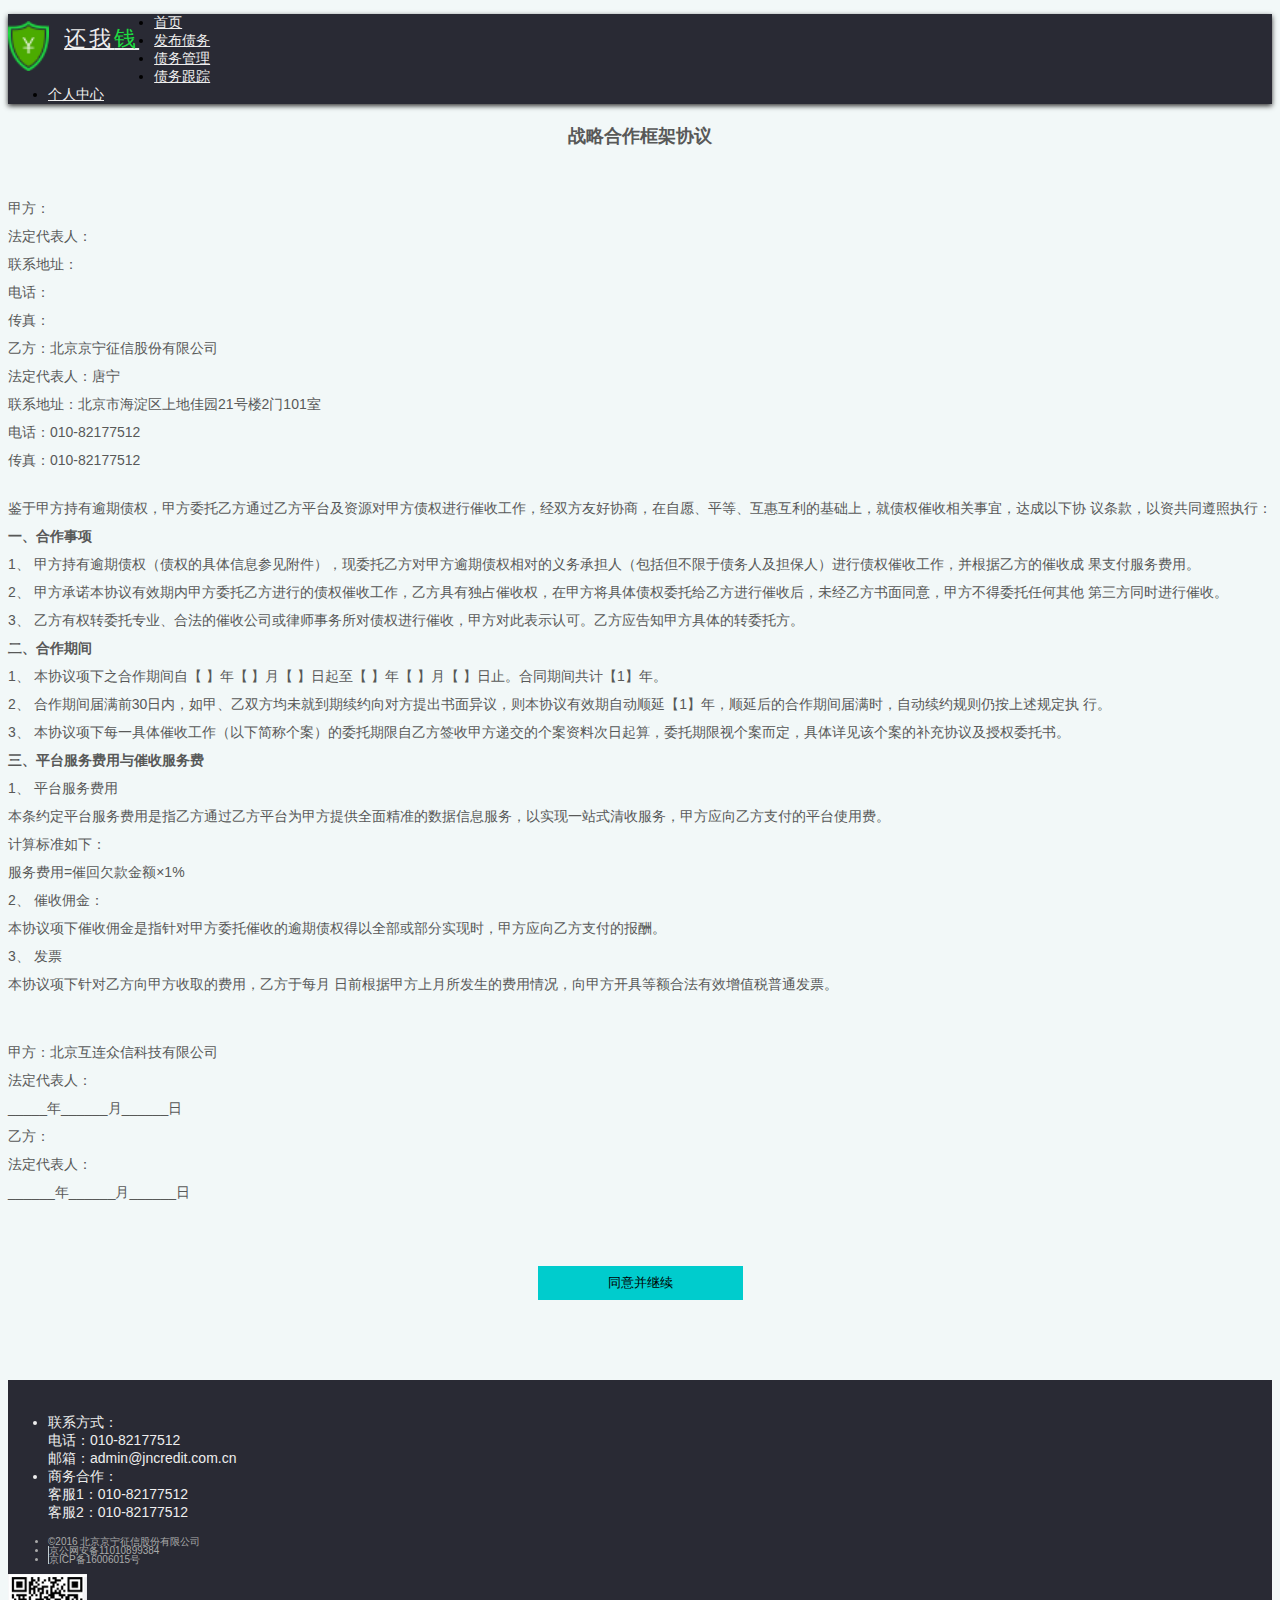
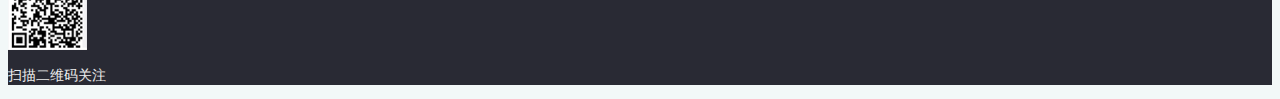
<file: protocol.html>
<!DOCTYPE html>
<html>
<head>
    <meta http-equiv="Content-Type" content="text/html; charset=UTF-8"/>
    <meta name="viewport" content="width=device-width, initial-scale=1.0">
    <title>还我钱-发布债务</title>
    <link rel="icon" href="images/favicon.ico" mce_href="images/favicon.ico" type="image/x-icon">
    <link href="http://apps.bdimg.com/libs/bootstrap/3.3.0/css/bootstrap.min.css" rel="stylesheet">
    <script src="http://apps.bdimg.com/libs/jquery/2.0.0/jquery.min.js"></script>
    <script src="http://apps.bdimg.com/libs/bootstrap/3.3.0/js/bootstrap.min.js"></script> <!--normalize.css-->
    <!--<link rel="stylesheet" href="https://cdnjs.cloudflare.com/ajax/libs/normalize/4.1.1/normalize.min.css">-->
    <link href="css/base.css" rel="stylesheet">
    <link href="css/protocol.css" rel="stylesheet">

    <!--[if lt IE 9]>
    <script src="https://oss.maxcdn.com/libs/html5shiv/3.7.0/html5shiv.js"></script>
    <script src="https://oss.maxcdn.com/libs/respond.js/1.3.0/respond.min.js"></script> <![endif]-->
    <!--<script src="js/respond.min.js"></script>--> <!--<script src="js/html5shiv.js"></script>-->
    <meta http-equiv="X-UA-Compatible" content="IE=Edge, chrome=1"/> <!--Adobe Edge Runtime-->


</head>

<body class="protocol-body">

<nav class="navbar navbar-jn" role="navigation">
    <div class="container">
        <div class="navbar-header"><img class="navbar-brand-jn" src="images/Logo.png" alt="LOGO"/> <a
                class="navbar-brand-jn" href="#">还我<span>钱</span>
        </a></div>
        <div>
            <ul class="nav navbar-nav">
                <li id="index"><a href=".">首页</a></li>
                <li id="issuedebt"><a href="issuedebt.html">发布债务</a></li>
                <li id="managedebt"><a href="managedebt.html">债务管理</a></li>
                <li id="trackdebt"><a href="#">债务跟踪</a></li>
                <li id="personcenter"><a href="#">个人中心</a></li>
            </ul>
        </div>
    </div>
</nav>

<div class="container protocol-style">
    <div class="protocol-name">战略合作框架协议</div>
    <div class="row" id="top-part">
        <div class="col-sm-6">
            <div>甲方：</div>
            <div>法定代表人：</div>
            <div>联系地址：</div>
            <div>电话：</div>
            <div>传真：</div>
        </div>

        <div class="col-sm-6">
            <div>乙方：北京京宁征信股份有限公司</div>
            <div>法定代表人：唐宁</div>
            <div>联系地址：北京市海淀区上地佳园21号楼2门101室</div>
            <div>电话：010-82177512</div>
            <div>传真：010-82177512</div>

        </div>
    </div>
    <div class="row" id="middle-part">
        <div class="col-sm-12">
            <div class="text">
                鉴于甲方持有逾期债权，甲方委托乙方通过乙方平台及资源对甲方债权进行催收工作，经双方友好协商，在自愿、平等、互惠互利的基础上，就债权催收相关事宜，达成以下协
                议条款，以资共同遵照执行：<br>
                <b>一、合作事项</b><br>
                1、 甲方持有逾期债权（债权的具体信息参见附件），现委托乙方对甲方逾期债权相对的义务承担人（包括但不限于债务人及担保人）进行债权催收工作，并根据乙方的催收成
                果支付服务费用。<br>
                2、 甲方承诺本协议有效期内甲方委托乙方进行的债权催收工作，乙方具有独占催收权，在甲方将具体债权委托给乙方进行催收后，未经乙方书面同意，甲方不得委托任何其他
                第三方同时进行催收。<br>
                3、 乙方有权转委托专业、合法的催收公司或律师事务所对债权进行催收，甲方对此表示认可。乙方应告知甲方具体的转委托方。<br>
                <b>二、合作期间</b><br>
                1、 本协议项下之合作期间自【 】年【 】月【 】日起至【 】年【 】月【 】日止。合同期间共计【1】年。<br>
                2、 合作期间届满前30日内，如甲、乙双方均未就到期续约向对方提出书面异议，则本协议有效期自动顺延【1】年，顺延后的合作期间届满时，自动续约规则仍按上述规定执
                行。<br>
                3、 本协议项下每一具体催收工作（以下简称个案）的委托期限自乙方签收甲方递交的个案资料次日起算，委托期限视个案而定，具体详见该个案的补充协议及授权委托书。<br>
                <b>三、平台服务费用与催收服务费</b><br>
                1、 平台服务费用<br>
                本条约定平台服务费用是指乙方通过乙方平台为甲方提供全面精准的数据信息服务，以实现一站式清收服务，甲方应向乙方支付的平台使用费。<br>
                计算标准如下：<br>
                服务费用=催回欠款金额×1%<br>
                2、 催收佣金：<br>
                本协议项下催收佣金是指针对甲方委托催收的逾期债权得以全部或部分实现时，甲方应向乙方支付的报酬。<br>
                3、 发票<br>
                本协议项下针对乙方向甲方收取的费用，乙方于每月 日前根据甲方上月所发生的费用情况，向甲方开具等额合法有效增值税普通发票。<br>

            </div>
        </div>
    </div>

    <div class="row" id="bottom-part">
        <div class="col-sm-6">
            <div>甲方：北京互连众信科技有限公司 </div>
            <div>法定代表人：</div>
            <div>_____年______月______日</div>
        </div>

        <div class="col-sm-6">
            <div>乙方：</div>
            <div>法定代表人：</div>
            <div>______年______月______日</div>
        </div>
    </div>

    <div class="protocol-btn-wrapper">
        <button id='protocol-btn' class="btn btn-success">同意并继续</button>
    </div>


</div>

</div>

<footer class="ft-dark">
    <div class="container">
        <div class="col-xs-offset-0 col-xs-9 col-md-offset-2 col-md-7 col-lg-offset-2 col-lg-6">
            <ul class="list-inline contact ">
                <li>
                    联系方式：<br>电话：010-82177512<br>邮箱：admin@jncredit.com.cn
                </li>
                <li>
                    商务合作：<br>客服1：010-82177512<br>客服2：010-82177512
                </li>
            </ul>
            <ul class="list-inline copyright">
                <li>©2016 北京京宁征信股份有限公司</li>
                <li>京公网安备11010899384</li>
                <li>京ICP备16006015号</li>
            </ul>
        </div>
        <div class="col-xs-3 col-md-2  text-center">
            <img src="images/QRCode.png">
            <p>扫描二维码关注</p>
        </div>
    </div>
</footer>

</body>
</html>
</file>
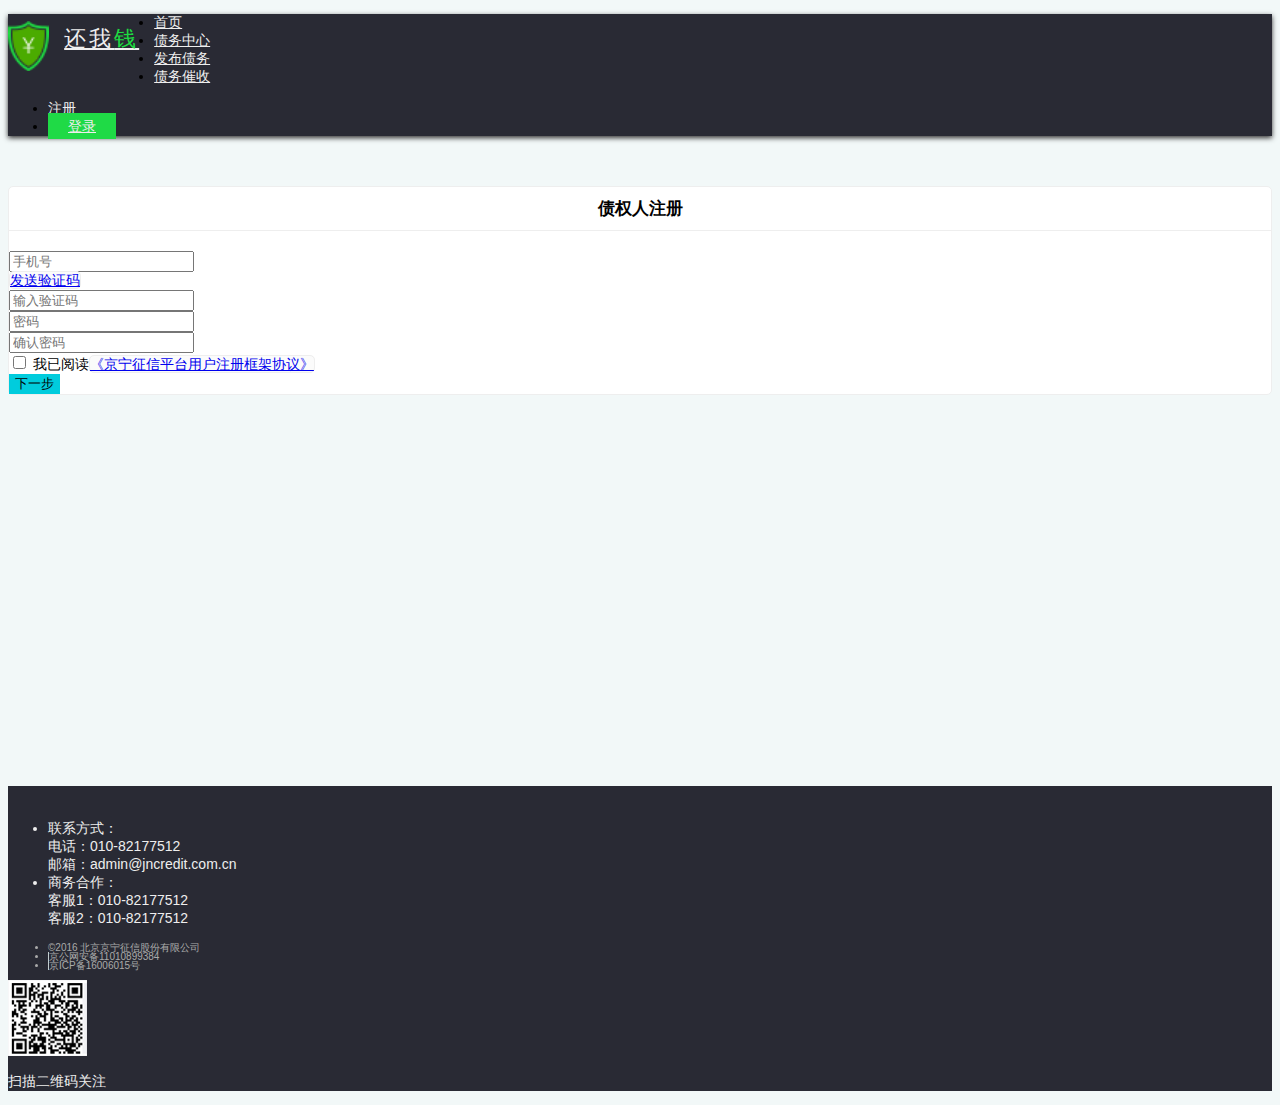
<file: registerdebtor.html>
<!DOCTYPE html>
<html>
<head>
    <meta http-equiv="Content-Type" content="text/html; charset=UTF-8"/>
    <meta name="viewport" content="width=device-width, initial-scale=1.0">
    <title>还我钱-债权人注册</title>
    <link rel="icon" href="images/favicon.ico" mce_href="images/favicon.ico" type="image/x-icon">
    <link href="http://apps.bdimg.com/libs/bootstrap/3.3.0/css/bootstrap.min.css" rel="stylesheet">
    <script src="http://apps.bdimg.com/libs/jquery/2.0.0/jquery.min.js"></script>
    <script src="http://apps.bdimg.com/libs/bootstrap/3.3.0/js/bootstrap.min.js"></script> <!--normalize.css-->
    <!--<link rel="stylesheet" href="https://cdnjs.cloudflare.com/ajax/libs/normalize/4.1.1/normalize.min.css">-->
    <link href="css/base.css" rel="stylesheet">
    <link href="css/login.css" rel="stylesheet">

    <!--[if lt IE 9]>
    <script src="https://oss.maxcdn.com/libs/html5shiv/3.7.0/html5shiv.js"></script>
    <script src="https://oss.maxcdn.com/libs/respond.js/1.3.0/respond.min.js"></script> <![endif]-->
    <!--<script src="js/respond.min.js"></script>--> <!--<script src="js/html5shiv.js"></script>-->
    <meta http-equiv="X-UA-Compatible" content="IE=Edge, chrome=1"/>

    <script src="js/debtcenter.js"></script>

</head>

<body>

<nav class="navbar navbar-jn" role="navigation">
    <div class="container">
        <div class="navbar-header"><img class="navbar-brand-jn" src="images/Logo.png" alt="LOGO"/> <a
                class="navbar-brand-jn" href="#">还我<span>钱</span>
        </a></div>
        <div>
            <ul class="nav navbar-nav">
                <li id="index"><a href=".">首页</a></li>
                <li id="debtcenter"><a href="debtcenter.html">债务中心</a></li>
                <li id="issuedebt"><a href="issuedebt.html">发布债务</a></li>
                <li id="collectdebt"><a href="#">债务催收</a></li>
            </ul>
            <ul class="nav navbar-nav navbar-right navbar-right-jn">
                <li id="register"><a href="selectrole.html">注册</a></li>
                <li id="login"><a id='login-btn' class="btn btn-primary" href="login.html" role="button">登录</a></li>
            </ul>
        </div>
    </div>
</nav>

<div class="container">
    <div class="row login">
        <div class="col-sm-5 col-sm-offset-3 login-form registerdebtor">
            <div class="top-title">债权人注册</div>
            <div class="below-content">
                <form class="form-horizontal" action="registerdebtor2.html" method="post">
                    <div class="form-group">
                        <div class="col-sm-6 col-sm-offset-2">
                            <input type="text" class="form-control" id="phoneNumber" name="phoneNumber" placeholder="手机号">
                        </div>
                        <div class="col-sm-2">
                            <a class="btn btn-default" href="#" role="button">发送验证码</a>
                        </div>

                    </div>
                    <div class="form-group">
                        <div class="col-sm-6 col-sm-offset-2">
                            <input type="text" class="form-control" id="authcode" name="authcode" placeholder="输入验证码">
                        </div>
                    </div>

                    <div class="form-group">
                        <div class="col-sm-6 col-sm-offset-2">
                            <input type="password" class="form-control" id="passwd" name="passwd" placeholder="密码">
                        </div>
                    </div>

                    <div class="form-group">
                        <div class="col-sm-6 col-sm-offset-2">
                            <input type="password" class="form-control" id="repasswd" name="repasswd" placeholder="确认密码">
                        </div>
                    </div>

                    <div class="col-sm-offset-2 checkbox agree">
                        <label>
                            <input type="checkbox" value="">
                            我已阅读<a href="#">《京宁征信平台用户注册框架协议》</a>
                        </label>
                    </div>

                    <div class="form-group">
                        <div class="col-sm-offset-5 col-sm-3 text-right">
                            <button type="submit" class="btn btn-success registerdebtor-btn">下一步</button>
                        </div>
                    </div>
                </form>
            </div>
        </div>
    </div>
</div>

<footer class="ft-dark">
    <div class="container">
        <div class="col-xs-offset-0 col-xs-9 col-md-offset-2 col-md-7 col-lg-offset-2 col-lg-6">
            <ul class="list-inline contact ">
                <li>
                联系方式：<br>电话：010-82177512<br>邮箱：admin@jncredit.com.cn
                </li>
                <li>
                    商务合作：<br>客服1：010-82177512<br>客服2：010-82177512
                </li>
            </ul>
            <ul class="list-inline copyright">
                <li>©2016 北京京宁征信股份有限公司</li>
                <li>京公网安备11010899384</li>
                <li>京ICP备16006015号</li>
            </ul>
        </div>
        <div class="col-xs-3 col-md-2  text-center">
            <img src="images/QRCode.png">
            <p>扫描二维码关注</p>
        </div>
    </div>
</footer>

</body>

</html>
</file>
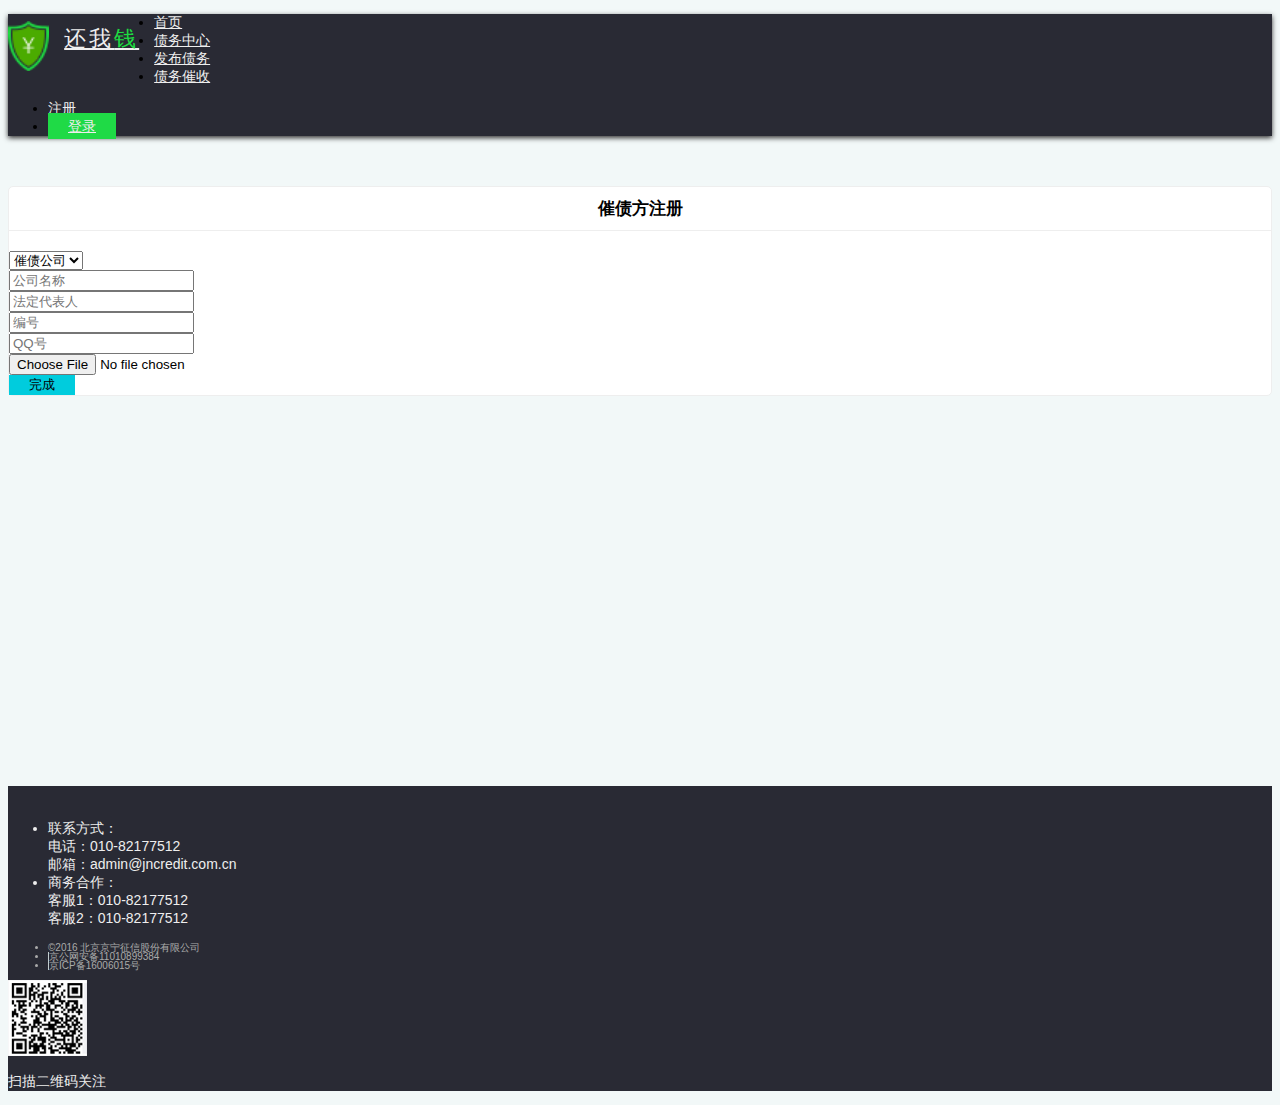
<file: registerlawyer.html>
<!DOCTYPE html>
<html>
<head>
    <meta http-equiv="Content-Type" content="text/html; charset=UTF-8"/>
    <meta name="viewport" content="width=device-width, initial-scale=1.0">
    <title>还我钱-催债方注册</title>
    <link rel="icon" href="images/favicon.ico" mce_href="images/favicon.ico" type="image/x-icon">
    <link href="http://apps.bdimg.com/libs/bootstrap/3.3.0/css/bootstrap.min.css" rel="stylesheet">
    <script src="http://apps.bdimg.com/libs/jquery/2.0.0/jquery.min.js"></script>
    <script src="http://apps.bdimg.com/libs/bootstrap/3.3.0/js/bootstrap.min.js"></script> <!--normalize.css-->
    <!--<link rel="stylesheet" href="https://cdnjs.cloudflare.com/ajax/libs/normalize/4.1.1/normalize.min.css">-->
    <link href="css/base.css" rel="stylesheet">
    <link href="css/login.css" rel="stylesheet">
    <link href="css/fileinput.min.css" rel="stylesheet">

    <!--[if lt IE 9]>
    <script src="https://oss.maxcdn.com/libs/html5shiv/3.7.0/html5shiv.js"></script>
    <script src="https://oss.maxcdn.com/libs/respond.js/1.3.0/respond.min.js"></script> <![endif]-->
    <!--<script src="js/respond.min.js"></script>--> <!--<script src="js/html5shiv.js"></script>-->
    <meta http-equiv="X-UA-Compatible" content="IE=Edge, chrome=1"/>

    <script src="js/registerlawyer.js"></script>

    <!--bootstrap-fileinput http://plugins.krajee.com/file-input-->
    <script src="js/fileinput.min.js"></script>
    <script src="js/zh.js"></script>

</head>

<body>

<nav class="navbar navbar-jn" role="navigation">
    <div class="container">
        <div class="navbar-header"><img class="navbar-brand-jn" src="images/Logo.png" alt="LOGO"/> <a
                class="navbar-brand-jn" href="#">还我<span>钱</span>
        </a></div>
        <div>
            <ul class="nav navbar-nav">
                <li id="index"><a href=".">首页</a></li>
                <li id="debtcenter"><a href="debtcenter.html">债务中心</a></li>
                <li id="issuedebt"><a href="issuedebt.html">发布债务</a></li>
                <li id="collectdebt"><a href="#">债务催收</a></li>
            </ul>
            <ul class="nav navbar-nav navbar-right navbar-right-jn">
                <li id="register"><a href="selectrole.html">注册</a></li>
                <li id="login"><a id='login-btn' class="btn btn-primary" href="login.html" role="button">登录</a></li>
            </ul>
        </div>
    </div>
</nav>

<div class="container">
    <div class="row login">
        <div class="col-sm-4 col-sm-offset-4 login-form registerlawyer">
            <div class="top-title">催债方注册</div>
            <div class="below-content">
                <form class="form-horizontal" action="registerdebtor2.html" method="post">

                    <div class="form-group">
                        <div class="col-sm-8 col-sm-offset-2">
                            <select class="form-control" id="collectType" name="collectType">
                                <option value="corp" selected>催债公司</option>
                                <option value="lawyer">律师</option>
                            </select>
                        </div>
                    </div>

                    <!--corp div-->
                    <div id="corpDiv">
                        <div class="form-group">
                            <div class="col-sm-8 col-sm-offset-2">
                                <span class="glyphicon glyphicon-star" aria-hidden="true"></span>
                                <input type="text" class="form-control" id="corpName" name="corpName"
                                       placeholder="公司名称">
                            </div>
                        </div>

                        <div class="form-group">
                            <div class="col-sm-8 col-sm-offset-2">
                                <span class="glyphicon glyphicon-star" aria-hidden="true"></span>
                                <input type="password" class="form-control" id="representative" name="representative"
                                       placeholder="法定代表人">
                            </div>
                        </div>

                        <div class="form-group">
                            <div class="col-sm-8 col-sm-offset-2">
                                <span class="glyphicon glyphicon-star" aria-hidden="true"></span>
                                <input type="password" class="form-control" id="corpNumber" name="corpNumber"
                                       placeholder="编号">
                            </div>
                        </div>

                    </div>

                    <!--for lawyer, use js control the display-->
                    <div id="lawyerDiv">
                        <div class="form-group">
                            <div class="col-sm-8 col-sm-offset-2">
                                <span class="glyphicon glyphicon-star" aria-hidden="true"></span>
                                <input type="text" class="form-control" id="lawyerName" name="lawyerName"
                                       placeholder="姓名">
                            </div>
                        </div>

                        <div class="form-group">
                            <div class="col-sm-8 col-sm-offset-2">
                                <span class="glyphicon glyphicon-star" aria-hidden="true"></span>
                                <input type="text" class="form-control" id="lawyerCardNumber" name="lawyerCardNumber"
                                       placeholder="身份证号">
                            </div>
                        </div>

                        <div class="form-group">
                            <div class="col-sm-8 col-sm-offset-2">
                                <span class="glyphicon glyphicon-star" aria-hidden="true"></span>
                                <input type="text" class="form-control" id="lawyerCorp" name="lawyerCorp"
                                       placeholder="执业机构">
                            </div>
                        </div>

                        <div class="form-group">
                            <div class="col-sm-8 col-sm-offset-2">
                                <span class="glyphicon glyphicon-star" aria-hidden="true"></span>
                                <input type="text" class="form-control" id="lawyerNumber" name="lawyerNumber"
                                       placeholder="执业证号">
                            </div>
                        </div>

                    </div>

                    <div class="form-group">
                        <div class="col-sm-8 col-sm-offset-2">
                            <input type="password" class="form-control" id="qq" name="qq" placeholder="QQ号">
                        </div>
                    </div>

                    <div class="form-group">
                        <div class="col-sm-8 col-sm-offset-2 col-file-input">
                            <input id="proof" name="proof" type="file">
                        </div>
                    </div>

                    <div class="form-group">
                        <div class="col-sm-offset-7 col-sm-3">
                            <button type="submit" class="btn btn-success registerlawyer-btn">完成</button>
                        </div>
                    </div>
                </form>
            </div>
        </div>
    </div>
</div>

<footer class="ft-dark">
    <div class="container">
        <div class="col-xs-offset-0 col-xs-9 col-md-offset-2 col-md-7 col-lg-offset-2 col-lg-6">
            <ul class="list-inline contact ">
                <li>
                联系方式：<br>电话：010-82177512<br>邮箱：admin@jncredit.com.cn
                </li>
                <li>
                    商务合作：<br>客服1：010-82177512<br>客服2：010-82177512
                </li>
            </ul>
            <ul class="list-inline copyright">
                <li>©2016 北京京宁征信股份有限公司</li>
                <li>京公网安备11010899384</li>
                <li>京ICP备16006015号</li>
            </ul>
        </div>
        <div class="col-xs-3 col-md-2  text-center">
            <img src="images/QRCode.png">
            <p>扫描二维码关注</p>
        </div>
    </div>
</footer>

</body>

</html>
</file>
<file: css/base.css>
body {
    background: #fff;
    font-size: 14px;
    font-family: 'PingFang SC', 'Myriad Pro', 'Hiragino Sans GB', "Open Sans", "Helvetica Neue", Helvetica, "Segoe UI", "Segoe WP", "Microsoft YaHei";
    -webkit-font-smoothing: antialiased;
}

.btn {
    border-width: 0px;
}

.btn-long {
    padding: 12px 0px;
    width: 310px;
    background-color: #00cccd;
    color: #eee;
    font-size: 15px;
}

/*.btn-long:hover,*/
/*.btn-long:focus,*/
/*.btn-long.focus {*/
/*color: #eee;*/
/*text-decoration: none;*/
/*}*/

.btn1:hover,
.btn1:focus {
    color: #eee;
    background-color: #01bdbe;
}

.btn-trans {
    border: 1px solid #00cccd;
    background-color: transparent;
    color: #00cccd;
}

.btn-trans:hover,
.btn-trans.focus {
    color: #eee;
    background-color: #00cccd;
}

/*navigation bar*/
.navbar-jn {
    background-color: #292a34;
    border-radius: 0px;
    box-shadow: 0px 2px 5px #333;
    border: 0px;
    margin-bottom: 0px;

}

.navbar-jn #drop-jn {
    min-width: 90px;
    background-color: #32333e;
    color: #c2cccf;
}

.navbar-jn #drop-jn li a {
    color: #c2cccf;
}

.navbar-jn #drop-jn li a:hover {
    background-color: #32333e;
    color: #00cccd;
}

.navbar-jn .dropdown.open a.dropdown-toggle {
    background-color: #292a34;
}

.container > .navbar-header,
.container-fluid > .navbar-header,
.container > .navbar-collapse,
.container-fluid > .navbar-collapse {
    margin-right: 20px;
}

.navbar-right {
    margin-right: 0px;
}

.navbar-brand-jn {
    float: left;
    height: 50px;
    padding: 7px 15px 7px 0px;
    font-size: 22px;
    line-height: 36px;
    color: #eee;
    letter-spacing: 3px;
}

.navbar-brand-jn > span {
    color: #1edb42;
}

.navbar-brand-jn:hover,
.navbar-brand-jn:focus {
    color: #eee;
    text-decoration: none;
}

.navbar-jn .nav > li > a {
    color: #eee !important;
}

.nav > li > a:hover, .nav > li > a:focus, .nav > .active, .nav > .active > a {
    text-decoration: none;
    background-color: transparent !important;
    color: #fff;
    font-weight: bold;
}

.navbar-jn .nav > li > a:hover {
    color: #00cccd !important;
}

.navbar-right-jn #login-btn {
    background: #1fda46;
    margin-top: 10px;
    padding-top: 5px;
    padding-bottom: 5px;
    padding-left: 20px;
    padding-right: 20px;
}

.navbar-right-jn #login-btn:hover,
.navbar-right-jn #login-btn:focus {
    color: #eee;
    background-color: #00b600;
}

.navbar-right-jn #login-btn-before {
    background: #1fda46 !important;
    margin-top: 10px;
    padding-top: 5px;
    padding-bottom: 5px;
    padding-left: 20px;
    padding-right: 20px;
}

.navbar-right-jn #login-btn-before:hover,
.navbar-right-jn #login-btn-before:focus {
    color: #eee;
    background-color: #00b600;
}

.navbar-right-jn {
    vertical-align: middle;
}

/*Carsousel*/
#myCarousel {
    margin-top: 50px; /*The height of navigation bar*/
}

.indexCarousel {
    margin-top: 25px !important;
}

#myCarousel > div:first-child {
    position: absolute;
    text-align: center;
    top: 20%;
    left: 50%;
    width: 75%;
    margin-left: -37.5%;
    z-index: 50;
}

#myCarousel h1 {
    color: #c2cccf;
    line-height: 200%;
    font-style: italic;
    letter-spacing: 3px;
    font-size: 28px;
    margin-bottom: 5%;
    font-weight: normal;
}

#myCarousel .btn-long {
    margin: 5px 15px;
}

#myCarousel img.img-responsive {
    width: 100%;
}

@media screen and (min-width: 1500px) {
    .selectrole .select-roles-col {
        width: 450px;
    }

    .select-roles {
        padding-left: 10%;
    }
}

/*Stats Data*/
.stats {
    height: 350px;
    display: table-cell;
    vertical-align: middle;
}

.stats #intro {
    line-height: 2;
}

.stats h3 {
    margin-top: 60px;
}

/*China map area*/
.stripe {
    background-color: #dbeded;
}

#map-info {
    padding: 100px 0px;
}

#map-info table {
    background-color: white;
    max-width: 340px;
    margin: auto;
}

#map-info .items-even {
    background-color: #f2f7f7;
}

#map-info .items-final {
    background-color: #00cccd;
}

.southsea {
    stroke: rgb(93, 213, 214);
    stroke-width: 1px;
    fill: rgb(203, 227, 227);
}

/*#map-info .map-table-second{*/
/*min-width: 40px;*/
/*}*/

/*debt list*/
.items {
    margin-top: 35px;
    margin-bottom: 35px;
}

.items #item-btn {
    margin-top: 25px;
}

.items thead {
    font-size: 16px;
    font-weight: bold;
}

.items .table > thead > tr > th,
.items .table > tbody > tr > th,
.items .table > tfoot > tr > th,
.items .table > thead > tr > td,
.items .table > tbody > tr > td,
.items .table > tfoot > tr > td {
    padding: 25px;
    vertical-align: middle;
    text-align: center;
    border-top: 1px solid #ddd;
}

/*lawyers info*/
.lawyers {
    padding-top: 45px;
    min-height: 480px;
}

.lawyers > h3 {
    margin-bottom: 20px;
}

.lawyers > p {
    margin-bottom: 45px;
}

.lawyers > ul a {
    color: #333;
    text-decoration: none;
}

.lawyers > ul > li {
    padding-left: 40px;
    padding-right: 40px;
}

.img-circle + p + p {
    font-size: 12px;
}

.lawyers #lawyer-intro {
    font-size: 16px;
}

.img-circle + p {
    margin-top: 14px;
    font-size: 16px;
}

#lawyer-btn {
    background-color: transparent;
    margin-top: 25px;
    margin-bottom: 50px;
    border: 1px solid #777;
    color: #777;
}

.lawyers p.lawyer-bottom {
    margin-bottom: 5px;
}

/*IE6-IE8 respond*/
/*@media screen and (max-width: 480px){*/
/*body{*/
/*background: blue;*/
/*}*/
/*}*/

/*footer*/
.ft-bright,
.ft-dark {
    min-height: 130px;
}

.ft-bright > .container,
.ft-dark > .container {
    padding-top: 20px;
}

.ft-bright {
    background-color: #fff;
    color: #333;
}

.ft-dark {
    background-color: #292a34;
    color: #eee;
}

.ft-dark li:first-child,
.ft-bright li:first-child {
    border-left: 0px;
}

.ft-bright li {
    border-left: 1px solid #333;
}

.ft-dark li {
    border-left: 1px solid #c2cccf;
}

.contact li {
    border-left: 0px;
    margin-right: 30px;
    text-align: left;
}

.ft-bright > .contact a {
    color: #333;
}

.ft-dark > .contact a {
    color: #eee;
}

.copyright {
    margin-top: 15px;
    font-size: 10px;
    color: #aaa;
    line-height: 0.9;
}

/*pagination*/
.pagination > li > a, .pagination > li > span {
    color: #aaa;
    background-color: transparent;
    border: 0px;
}

.pagination > li > a:hover,
.pagination > li > a:focus {
    color: #333;
}

.pagination > li > .active {
    color: #333;
}

.pagination > li > .prepage,
.pagination > li > .nextpage {
    background-color: #00cccd;
    border-radius: 4px;
    color: #eee;
    padding-left: 20px;
    padding-right: 20px;
    margin-left: 20px;
    margin-right: 20px;
}

#idx_head {
    font-weight: normal;
}

#messagecount {
    background-color: #1fda46;
    color: white;
    font-weight: normal;
}

/*media query*/
/*@media screen and (min-width: 960px) {*/
/*#myCarousel img.img-responsive{*/
/*width:100%;*/
/*height: 733px;*/
/*overflow: hidden;*/
/*margin :calc() 0;*/
/*}*/
/*}*/

@media screen and (max-width: 768px) {
    #mobile-disable {
        display: none;
    }
}

/*html5*/
article, aside, dialog, footer, header, section, footer, nav, figure, menu {
    display: block
}

.qrcode p {
    margin-top: 10px;
}

/*new layout for mobile phone*/
@media screen and (max-width: 768px) {

    img.navbar-brand-jn {
        margin-left: 30px;
    }

    nav.navbar-jn .navbar-nav > li > a {
        padding: 0px 0px 0px 15px;
    }

    .navbar-right-jn #login-btn {
        background-color: #292a34;
        margin-top: 0px;
        margin-bottom: 0px;
        text-align: left;
        padding-top: 0px;
        padding-bottom: 0px;
        padding-left: 15px;
    }

    .navbar-right-jn #login-btn:hover,
    .navbar-right-jn #login-btn:focus {
        background-color: #292a34;
        color: white;
        font-weight: bold;
    }

    .navbar-nav {
        margin-top: 0px;
        margin-bottom: 0px;
        padding-left: 15px;
    }

    #hidden-nav {
        padding-top: 10px;
        padding-bottom: 10px;
    }

    /*top carousel*/
    #mobile-disable {
        display: none;
    }

    .container > .navbar-collapse {
        margin-right: 0px;
    }

    /*stats*/
    .stats h3 {
        margin-top: 70px;
    }

    #map-info {
        padding: 0px;
        padding-bottom: 20px;
    }

    .btn-long {
        width: 150px;
        font-size: 14px;
    }

    .container.nav-container {
        padding-right: 0px;
    }

    #table-links td {
        border: 0px;
        padding: 0px;
    }

    .items thead {
        font-size: 14px;
        font-weight: bold;
    }

    .lawyers {
        padding-top: 45px;
        /*min-height: 480px;*/
        padding-left: 20px;
        padding-right: 20px;
    }

    .qrcode p {
        margin-top: 10px;
    }

    .container > .navbar-header {
        margin-right: 0px;
    }

    .lawyers > h3 {
        font-size: 18px;
    }

    .lawyers #lawyer-intro {
        font-size: 14px;
    }

    #debt-list {
        display: none;
    }

    .stripe-lawyer {
        background-color: white;
    }

    #table-links-hidden {
        display: block !important;
    }

    #table-links-hidden {
        border: 0px;
        padding: 0px;
        padding: 15px;
        margin-bottom: 20px;
        vertical-align: middle;
        text-align: center;
    }

    .btn-long {
        padding: 7px 0px 5px 0px;
        width: 150px;
        background-color: #00cccd;
        color: #eee;
        font-size: 14px;
        vertical-align: middle;
    }

    .navbar-jn .navbar-toggle {
        background-color: #1edb42 !important;
    }

    .navbar-header-before {
        float: left;
    }

    .navbar-right-before{
        float:right;
    }

    .navbar-right-before li{
        float: left;
    }

    .navbar-right-before>li{
        display: block;
        position: relative;
    }

    .navbar-right-before>li#register>a {
        padding: 15px 15px !important;

    }



}
</file>
<file: zy/css/new.css>
/* 首页 3.0 版本*/ 

 /* 轨道样式 */ 
::-webkit-scrollbar-track-piece {
    background-color: #f8f8f8;
    border-left: 1px solid #d2d2d2;
}

/*滚动条宽度*/  
::-webkit-scrollbar {
    width: 8px;
    height: 13px;
}

/* Handle样式 */
::-webkit-scrollbar-thumb {
    background-color: #c2c2c2;
    background-clip: padding-box;
    border: 1px solid #979797;
    min-height: 28px;
}
/*hover到滚动条上*/ 
::-webkit-scrollbar-thumb:hover {
	border: 1px solid #636363;
	background-color: #929292;
}
/*sprite*/
.menu-icon,.star-eva i,.on,.act-icon{
    background-image: url(../img/sprite.png);
    background-repeat: no-repeat;
}
/*全局-------------------------------------------------------------------*/
body{
    font: 14px/150% "Microsoft Yahei",Arial;
    color: #555;
    background-color: #f6f6f6;
    overflow-x: hidden;
}
h1,h2,h3,h4,h5,h6{
    margin-top: 0;
	font-family: "Microsoft Yahei",Arial;
	font-weight: normal;
	color: #444;
}
a:focus {
     outline:none;
     -moz-outline:none;
}
a:hover,a:focus{
	text-decoration: none;
}
.input-lg {
	font-size: 16px;
}

ol, ul {
	list-style: none;
}

strong, b {
	font-weight: bold;
}
.margin-top-20 {
	margin-top: 20px;
}
th,td { 
 padding: 0; 
}

.bg-1 {
	background-color: #d9edf7;
}

.bg-2 {
	background-color: #dff0d8;
}

.bg-3 {
	background-color: #f2dede;
}
.brk {
	color: #e7eaee;
	padding: 0 5px;
}

.validate-error ,.search-key{
	color: #d9534f;
}

.validate-success {
	color: #5cb85c;
}

.error,.error2,.error-code,.contentmsg,.emailmsg {
	color: #d9534f;
}

.border-bottom {
	border-bottom: 1px solid #eee;
	padding-bottom: 10px;
}

.table-bordered{
	border:1px solid #eee;
}
input[type=text], input[type=password], input[type=email] {
	-moz-background-clip: padding;
	-webkit-background-clip: padding-box;
	background-clip: padding-box;
	border: 1px solid #E2E2E2;
	padding: 7px 10px;
	font-weight: 200;
	font-size: 14px;
	-webkit-box-shadow: none;
	box-shadow: none;
}

.form-control {
	-webkit-border-radius: 2px;
       -moz-border-radius: 2px;
	        border-radius: 2px;
}

.input-group-addon {
	background-color: #f7f7f7;
	border: 1px solid #E2E2E2;
	color: #666666;
	padding: 6px 15px;
}

#welcome .form-control[disabled], .form-control[readonly],#top-search .form-control[disabled], .form-control[readonly] {
	background-color: #fff;
	cursor: pointer;
}

#ownage_page_loader_text {
	position: absolute;
	left: 50%;
	top: 20px;
	color: green;
	font-size: 20px;
	zIndex: 1000
}

#ownage_page_loader {
	position: absolute;
	top: 0;
	left: 0;
	height: 3px;
	background-color: #428bca;
	-webkit-box-shadow: inset 0 -1px 0 rgba(0,0,0,.15);
	box-shadow: inset 0 -1px 0 rgba(0,0,0,.15);
	-webkit-transition: width .6s ease;
	-o-transition: width .6s ease;
	transition: width .6s ease;
}

.margin-top-15 {
	margin-top: 15px;
}

.padding-bottom-15 {
	padding: 10px 0 10px;
}

.form-control-static a {
	cursor: pointer;
}

.del {
	margin-left: 5px;
	color: #428bca;
}

#commentdel {
	margin-left: 10px;
}

.redstar {
	color: #fe6161;
	padding: 0 5px;
	margin: 3px 5px 0 0;
}

/*顶部------------------------------------------------------------------------------*/
header{
    background-color: #222a35;
	box-shadow: 0 1px 2px rgba(0,0,0,.4),inset 0 -1px 0 rgba(0,0,0,.1);
	height: 60px;
}
.logo{
    float: left;
    height: 32px;
    padding-top: 11px;
}
.top-nav{
    float: right;
    margin-top: 8px;
}
.top-nav-item {
	position: relative;
	display: inline-block;
	padding: 10px;
	font-weight: 500;
	color: #dae0e5;
}

.top-nav-item:hover,
.top-nav-item:focus {
	color: #fff;
	text-decoration: none;
}

.top-nav .active {
	color: #fff;
}

.top-nav .active:after {
	position: absolute;
	bottom: 0;
	left: 50%;
	width: 0;
	height: 0;
	margin-left: -5px;
	vertical-align: middle;
	content: " ";
	border-right: 5px solid transparent;
	border-bottom: 5px solid;
	border-left: 5px solid transparent;
}

/* 用户下拉 */
.nav-user {
	padding-top: 10px;
	margin-left: 20px;
}
.profile-avatar {
	float: left;
	margin-left: 6px;
	margin-top: 2px;
	width: 32px;
	height: 32px;
}

.profile-avatar img {
	border: 1px solid #292929;
	width: 36px;
	height: 36px;
}

.profile-username {
	float: left;
	margin-top: 10px;
	color: #333;
	margin-left: 4px;
	font-size: 15px;
}
.arrow{
    position: absolute;
    top: -11px;
    right: 20px;
    color: #e6ebf2;
}
.profile-username span {
	color: #ccc;
    border-width: 6px;
}

.dropdown .profile-box {
	width: 140px;
	border: 1px solid #c9c9c9;
	background: #e6ebf2;
	-webkit-box-shadow: 0px 0px 18px rgba(50, 50, 50, 0.2);
	   -moz-box-shadow: 0px 0px 18px rgba(50, 50, 50, 0.2);
	        box-shadow: 0px 0px 18px rgba(50, 50, 50, 0.2);
	padding: 0;
	color: #5f5f5f;
	font-size: 14px;
    right:0;
    top: 48px;
    min-width:auto;
}

.profile-navigation {
	margin: 2px 0px;
	padding: 0;
	list-style: none;
}

.profile-navigation li:hover {
	background: #fafafa;
}

.profile-navigation li:last-child a {
	border: 0;
}
.profile-navigation li a { 
	color: #17181a;
	padding: 7px 0px;
	display: block;
	border-bottom: 1px solid #fff;
}
.profile-navigation li a:hover {
	text-decoration: none;
}
.user-nav {
    margin-top: 10px;
    float: right;
    position: relative;
}
.user-avatar{
    overflow: hidden;
}
.user-avatar,.user-avatar img{
    width: 40px;
    height: 40px;
    display: block;
    -webkit-border-radius:25px;
       -moz-border-radius:25px;
            border-radius:25px;
}
.dropdown-pos{
    top: 47px;
    left: -104px;
    display: block;
    background: #e6ebf4;
    padding: 0;
}
.dropdown-pos li{
    overflow: hidden;
    height: 39px;
    border-bottom: 1px solid #fff;
}
.dropdown-pos li:last-of-type{
    border-bottom: none;
}
.menu-icon{
    width: 20px;
    height: 20px;
    display: inline-block;
    position: relative;
    top: 4px;
    margin-left: 20px;
    margin-right: 12px;
}
.icon-1{
    background-position: 0 0;
}
.icon-2{
    background-position: 0 -20px;
}
.icon-3{
    background-position: 0 -40px;
}
.icon-4{
    background-position: 0 -60px;
}
.icon-5{
    background-position: 0 -80px;
}
.icon-6{
    background-position: 0 -100px;
}
#mod-search{
    width: 100%;
    height: 440px;
    background: url(../img/search_bg.jpg) repeat center center;
}
.mod-search{
    text-align: center;
}
.mod-search h1{
    color: #fff;
    font-size: 48px;
    padding-top: 120px;
    text-shadow:2px 4px 8px #0052b3;
    margin-bottom: 30px;
}
.mod-search .subtitle{
    font-size: 24px;
    color: #fff;
}
.search-form-block {
    margin: 50px auto 0;
    width: 744px;
    height: 60px;
    padding: 0 15px;
    position: relative;
    -webkit-border-radius:4px;
       -moz-border-radius:4px;
            border-radius:4px;
    overflow: hidden;
    border: 2px solid rgba(0,0,0,.3);
}
.sidebar-module .sidebar-company-list a, .sidebar-company-list a{
    color: #666;
}
.sidebar-company-list li{
    padding-left: 25px;
    color: #999;
    overflow: hidden;
    zoom: 1;
    position: relative;
}
.sidebar-company-list {
    padding-left: 0;
    list-style: none;
}
.link-list {
    padding-top: 10px;
}
.link-list ul {
    padding-left: 0;
}
.link-list li {
    float: left;
    padding-right: 10px;
    line-height: 14px;
    border-right: 1px solid #e7e7e7;
    margin: 5px 5px 5px 0;
    list-style: none;
}
.link-list li a {
    white-space: nowrap;
    color: #999;
}
#links {
    background: #fff;
    border-top: 1px solid #eee;
    margin: 0 auto;
    margin-bottom: 40px;
    padding-bottom: 20px;
}
footer {
    height: 180px;
    background-color: #3b5369;
    color: #bbb;
    text-align: center;
    font-size: 16px;
    color: #fff;
    margin-top: 18px;
}
footer .record {
    margin-top: 15px;
}
footer .footer-content {
    display: inline-block;
    padding: 58px 0;
    position: relative;
}
footer .nav {
    font-size:0;
}
footer .nav span {
    white-space: nowrap;
    margin-left: 10px;
    font-size: 16px;
}
footer a, footer a:hover {
    color: #fff;
    text-decoration: none;
}
a#feedback {
    position: fixed;
    right: 19px;
    bottom: 60px;
    width: 41px;
    height: 41px;
    display: block;
    background: url(../img/top.png);
    background-position: 42px 0px;
    margin-bottom: 5px;
    z-index: 4;
    -webkit-transition: all 0.25s ease-in-out;
    -moz-transition: all 0.25s ease-in-out;
    -o-transition: all 0.25s ease-in-out;
    cursor: pointer;
}
a#scroll-top {
    display: none;
    position: fixed;
    right: 20px;
    bottom: 20px;
    height: 41px;
    width: 41px;
    background: url(../img/top.png);
    -webkit-transition: all 0.25s ease-in-out;
    -moz-transition: all 0.25s ease-in-out;
    -o-transition: all 0.25s ease-in-out;
}
 /*搜索框设计*/

#new{
    width: 100%;
    height: 370px;
    background: #007edf url(../img/bg.jpg) repeat center center;
    margin-bottom: 40px;
}

#new h1 { 
	height: 78px;
	padding-top: 90px;
	font-weight: 400;
	font-size: 36px;
	text-align: center;
	color: #fff;
	margin-bottom: 90px;
	letter-spacing:2px;
}
 .new-index-list {
    width: 388px;
    background: #fff;
    position: absolute;
    left: 0;
    top: 64px;
    z-index: 1000;
}
.new-index-list .newlist{
	margin:0;
	border:1px solid #ddd;
	padding:0; 
	z-index:2000;
	display:none;
}
.search-nv{
    text-align: center;
    margin-bottom: 20px;
}
.search-nv a {
    font-size: 20px;
    color: #fff;
    font-weight: normal;
    text-decoration: none;
}
.search-nv .on{
  font-weight:700;
  font-size:26px;
}
.search-nv em {
    font-size: 16px;
    margin: -2px 12px 0;
    color: #f4eded;
    font-style: normal;
    position: relative;
    top: -2px;
}
.search-nv .on {
    background: url(http://qichacha.com/material/theme/chacha/cms/img/arrow2.png) no-repeat;
    background-position: bottom;
    font-size: 20px;
    height: 45px;
    display: inline-block;
    margin-bottom: -21px;
    z-index: 2;
}
.search-nv .on {
    font-size: 20px;
    font-weight: 500;
}
#newInput {
    width: 610px;
    height: 60px;
    font: 18px 'Microsoft YaHei';
    color: #666;
    float: left;
    border: none;
    vertical-align: middle;
    line-height: 60px;
    -webkit-border-radius:0;
       -moz-border-radius:0;
            border-radius:0;
    padding: 6px 15px;
    outline: none;
}
.newBtn {
    width: 130px;
    height: 56px;
    line-height: 56px;
    font-size: 24px;
    color: #fff;
    background-color: #14cc52;
    border: none;
    outline: none;
    cursor: pointer;
}
.newBtn .sear_btn{
    width: 24px;
    height: 24px;
    display: inline-block;
    background: url(../img/sear_icon.png) no-repeat 0 0;
    position: relative;
    top: 3px;
}
#index-nav {
    padding: 40px 0;
    background: #f5f8fa;
}
#index-nav .hf-block{
    background: #fff;
    padding: 25px;
    text-align: center;
}
#index-nav .hf-block i{
    float: left;
    font-size: 40px;
    margin: 0 0 20px;
    color: #428bca;
}
#index-nav .hf-block h4{
    font-size: 22px;
    margin: 0 0 10px;
    color: #333;
}
#index-nav .hf-block h5 {
    color: #999;
    font-size: 14px;
    margin: 0;
    line-height: 20px;
}
#index-nav .nav-block :hover{
	 background: #434345
}
#index-nav .nav-block :hover h4,#index-nav .nav-block :hover i{
	color:#fff;
}
.index-block {
    border: 1px solid #e6e7e9;
    background-color: #fff;
    margin-bottom: 20px;
    padding: 1px 20px;
    -webkit-border-radius:4px;
       -moz-border-radius:4px;
            border-radius:4px;
 -webkit-box-shadow: 0 1px 0 #ccc;
    -moz-box-shadow: 0 1px 0 #ccc;
     -ms-box-shadow: 0 1px 0 #ccc;
      -o-box-shadow: 0 1px 0 #ccc;
         box-shadow: 0 1px 0 #ccc; 
}
.index-block .block-title {
    padding: 19px 0;
    border-bottom: 1px solid #e6e7e9;
    font-size: 22px;
    font-weight: 700;
    color: #17181a;
    font-weight: normal;
}
.index-block .block-title a {
    color: #a9a9a9;
    font-weight: normal;
    font-size: 14px;
    position: relative;
    top: -4px;
}
.album-list{
    margin: 0 !important;
    padding-left: 0;
    padding-bottom: 20px;
    padding-top: 0;
}
.album-list .album-item{
    padding: 12px 5px 13px 0;
    margin-bottom: 0px;
    position: relative;
    transition: all .2s;
    border-bottom: 1px solid #e6e7e9;
}
.album-list img.pull-left {
    border: 1px solid #eee;
    margin-left: 5px;
    width: 150px;
    max-height: 150px;
    min-height: 110px;
    -webkit-border-radius:0;
       -moz-border-radius:0;
            border-radius: 0;
    margin-right: 15px;
}
.album-list .album-title a {
    font-size: 20px;
    color: #17181a;
}
.album-list .album-body {
    margin: 10px 0;
    color: #999;
    font-size: 16px;
    line-height: 24px;
    overflow : hidden;
    text-overflow: ellipsis;
    display: -webkit-box;
    -webkit-line-clamp: 2;
    -webkit-box-orient: vertical;
}
.album-list .time {
    color: #aaa;
}
.album-list .time span{
    padding: 0 2px;
    color: #a9a9a9;
}
.site-type {
    font-size: 14px;
    color: #8c8c8c;
}
.star-off {
    display: inline-block;
    width: 70px;
    height: 14px;
    background: url(../img/icon-star.png) repeat-x left top;
    text-indent: -9999px;
}
.star-on {
    display: inline-block;
    height: 14px;
    background: url(../img/icon-star.png) repeat-x left bottom;
    float: left;
    text-indent: -9999px;
}
.index-block .sidebar-company-list li {
    margin-bottom: 10px;
    padding-left: 0;
}
.index-block .sidebar-company-list {
    padding: 5px 15px;
}
.index-data a{
    display: block;
    overflow: hidden;
    text-overflow: ellipsis;
    white-space: nowrap;
    color:#999;
    font-size: 16px;
}
.index-data p{
    margin-bottom: 14px;
}
.weixin p:nth-child(2){
    font-size:16px;
    color: #999;
    padding: 6px 0;
}
#links {
    background: #f6f6f6;
    border-top: none;
}
.link-list ul {
    padding: 5px 0 50px 15px;
}
.link-list li {
    padding-right: 5px;
    border-right: 0;
}

/*login 登录页*/
#login-area{
    width: 100%;
    background-color: #f6f7f9;
}
.login-area{
    height: 260px;
}
.ui-wrap{
/*    height: 560px;*/
    padding: 80px 0 40px 0;
    background:#fff url(../img/login_bg.png) no-repeat 40px -18%;
    position: relative;
    margin-top: -362px;
    -webkit-border-radius:4px;
       -moz-border-radius:4px;
            border-radius: 4px;
    border: 1px solid #e6e7e9;
    -webkit-box-shadow:0 1px 0 #ccc;
       -moz-box-shadow:0 1px 0 #ccc;
            box-shadow:0 1px 0 #ccc;
}
.login_bg{
    width: 100%;
    display: block;
    position: absolute;
    top: 0;
    height: 64px;
    background:#fff url(../img/login_bg.png) no-repeat 68px -70px;
}
.login,.register{
/*
    height: 445px;
    position: absolute;
    top: 80px;
*/
    float: left;
    padding-left: 45px;
}
.line-h{
    width: 1px;
    height: 445px;
    border: 1px dashed #d9d9d9;
    position: absolute;
    left: 50%;
    top: 50%;
    margin-top: -224px;
}
.login p,.register p{
    position: relative;
}
.ui-wrap h1{
    font-size: 24px;
    color: #17181a;
    font-weight: bold;
    margin-top: 10px;
    margin-bottom: 30px;
/*    padding-left: 45px;*/
}
.ui-wrap h1:after{
    clear: both;
}
.user_pic{
    -webkit-border-radius:50%;
       -moz-border-radius:50%;
            border-radius:50%;
    overflow: hidden;
    padding: 4px;
    background-color: #fff;
    position: absolute;
    left: 50%;
    margin-left: -48px;
    top:-43px;
}
.user_pic img{
    width: 86px;
    height: 86px;
    vertical-align: middle;
    -webkit-border-radius:50%;
       -moz-border-radius:50%;
            border-radius:50%;
}
.form-login{
    padding-left: 34px;
}
.form-login p{
    clear: both;
}
#send_btn{
    padding: 1px 4px;
    background-color: #EFEEEE;
    border: 1px solid #e2e2e2;
    border-radius: 2px;
    display:block;
    float:left;
    margin: 2px 0 0 -82px;
    color:#666; 
}
.form-login label,.form-login input{
    
    display: block;
    color: #17181a;
    font-weight: bold;
}
.form-login label{
    margin-bottom: 10px;
}
.form-login input{
    height: 30px;
    margin-bottom: 15px;
    width: 276px;
    outline: none;
}
.ui-login{
    padding-left: 10px;
    padding-top: 18px;
    float: left;
}
.ui-login a{
    color: #999;
    margin-right: 8px;
}
.btn-fun{
    padding: 13px 70px;
    background-color: #428bcb;
    outline: none;
}
.register .form-login{
/*    padding-left: 50px;*/
    position: relative;
}
.tip{
    position: absolute;
    top: 62px;
    right: 0;
    font-size: 12px;
    color: #ca5266;
}
.form-login p{ width: 274px;}
.register .btn-fun{
    margin-left: 96px;
}
/*搜索页*/
.mod-search-new .search-form-block{
    margin:60px auto;
}
.search-content{
    background:#f6f7f9;
}
.blocked-out{
    width: 110px;
    height: 30px;
    display: block;
    border-radius: 0 0 2px 2px;
    overflow: hidden;
    position: absolute;
    right: 0;
    top: -40px;
}
.blocked-out img{
    width: 110px;
    height: 30px;
}
.comp-list{
    -webkit-border-radius:4px;
       -moz-border-radius:4px;
            border-radius:4px;
    border: 1px solid #e6e7e9;
    -webkit-box-shadow:0 1px 0 #ccc;
       -moz-box-shadow:0 1px 0 #ccc;
            box-shadow:0 1px 0 #ccc;
    padding-top: 20px;
    margin-bottom: 18px;
    background-color: #fff;
}
.comp-name h3{
    font-size: 20px;
    font-weight: bold;
    float: left;
}
.comp-name h3 a{
    color: #17181a;
}
.comp-name .comp-state{
    float: right;
    height: 22px;
    line-height: 22px;
    padding: 0 10px;
    background-color: #8adda6;
    color: #fff;
/*    float: left;*/
    -webkit-border-radius:25px;
       -moz-border-radius:25px;
            border-radius:25px;
    font-size: 14px;
    font-weight: normal;
    margin-left: 15px;
    position: relative;
    top: -2px;
}
.map-icon{
    font-size: 18px;
    color: #e1e5e6;
}
.comp-address a{
    font-size: 16px;
    color: #5294ca;
}
.line-w{
    border: 1px dashed #e2e2e2;
    margin: 12px 0;
}
.comp-info,.comp-info li{
    margin: 0;
    padding: 0;
    font-size: 16px;
    color: #17181a;
}
.comp-info{
    padding-top: 8px;
}
.info-item{
    color: #999;
    width: 100px;
/*    display: inline-block;*/
    float: left;
}

/*详情页*/
.star-eva{
    margin-bottom: 4px;
}
.star-eva i{
    width: 20px;
    height: 20px;
    display: inline-block;
    background-position: -20px -132px;
}
.star-eva .on{
    background-position: 0 -132px;
}
.img-118{
    width: 118px;
    height: 118px;
    border: 1px solid #e2e2e2;
    overflow: hidden;
    margin-right: 15px;
}
.img-118 img{
    width: 118px;
    height: 118px;
    vertical-align: middle;
}
.detail-header{
    -webkit-border-radius:4px 4px 0 0 ;
       -moz-border-radius:4px 4px 0 0;
            border-radius:4px 4px 0 0;
    border: 1px solid #e6e7e9;
    border-bottom: none;
    padding-top: 20px;
    padding-bottom: 20px;
    margin-top: 60px;
    overflow: hidden;
}
.act-icon{
    width: 20px;
    height: 20px;
    display: inline-block;
    position: relative;
    top: 4px;
}
.hand-icon{
    background-position: -32px -62px;
}
.comm-icon{
    background-position: -52px -62px;
}
.share-icon{
    background-position: -72px -62px;
}
.att-icon{
    background-position: -92px -62px;
}
.show-info{
    margin-bottom: 0;
    margin-top: 8px;
}
.show-info a{
    font-size: 16px;
    color: #999;
    margin-right: 26px;
}
.show-info .act-data{
    font-style: normal;
}

.detail-header-title{
    font-size: 20px;
    font-weight: 700;
}
.comp-nav{
    background-color: #fff;
    -webkit-border-radius: 0 0 4px 4px;
    -moz-border-radius: 0 0 4px 4px;
    border-radius: 0 0 4px 4px;
    -webkit-box-shadow:0 1px 0 #ccc;
       -moz-box-shadow:0 1px 0 #ccc;
            box-shadow:0 1px 0 #ccc;
    padding: 0;
    overflow: hidden;
}
/*
.comp-nav nav a{
    width: 10%;
    white-space: nowrap;
    text-align: center;
    float: left;
    padding-top: 16px;
    padding-bottom: 16px;
    background-color: #5294ca;
    color: #fff;
    font-size: 16px;
    font-weight: bold;
    border-right: 1px solid #277eaa;
}
*/
.tab-content{
    border: 1px solid #e6e7e9;
    -webkit-border-radius:4px;
    -moz-border-radius:4px;
    border-radius:4px;
    -webkit-box-shadow:0 1px 0 #ccc;
       -moz-box-shadow:0 1px 0 #ccc;
            box-shadow:0 1px 0 #ccc;
    background-color: #fff;
    margin-bottom: 20px;
}
.tab-cont-item{
    padding-top: 5px;
}
.base-h2{
    font-size: 20px;
    color: #17181a;
    padding: 17px 0;
    margin-bottom: 0;
    border-bottom:3px solid #5294ca;
    margin-bottom: 20px;
}
.txt-color{
    color: #5294ca;
    
}
.main-info .info-item{
    width: 112px;
}
.main-info .info-side {
/*    width: 90%;*/
    float: left;
}
.pt-20{
    padding-top: 20px;
}
.corde-table {
    border: 1px solid #e2e2e2;
    border-collapse: collapse;
}
.main-info .table tr th{
    border-right: 1px solid #e2e2e2;
    height: 40px;
    font-size: 16px;
    color: #17181a;
    font-weight: bold;
    text-align: center;
    padding:21px 8px;
    width: 8.333%;
    border-bottom: 1px solid #e2e2e2;
}
.corde-table .tbody-cont td{
    width: 8.333%;
    padding:21px 8px;
    text-align: center;
    vertical-align: middle;
    border-right: 1px solid #e2e2e2;
    border-bottom: 1px solid #e2e2e2;
    border-top: none;
    color: #17181a;
    font-size: 16px;
}
.corde-table .tbody-cont .txt-color{
    color: #5294ca;
}
.rem-info{
    margin-bottom: 10px;
}
.rem-info p{
    display: inline-block;
}
.rem-info .info-bold{
    font-size: 16px;
    color: #17181a;
    font-weight: bold;
}
.rem-info .info-normal{
    font-size: 16px;
    color: #80c269;
}
.pr-100{
    padding-right: 100px;
}
.table-change .corde-table{
    width: 50%;
    float: left;
}
.mark-star{
    font-style: normal;
    color: #ca5266;
    font-weight: normal
}
.table-change .table tr th,.table-change .tbody-cont td{
    padding: 11px 8px; 
}
.table-change .tbody-cont td{
    position: relative;
}
.navbar-default .navbar-nav>li>a{
    color: #fff;
    font-size: 16px;
    background-color: #5294ca;
    font-weight: bold;
    border-right: 1px solid #277eaa;
    text-align: center;
}
.navbar-default .navbar-nav>:nth-last-child(1)>a{
    border-right:none;
}
.navbar-nav>li{
    width: 11.11%;
}
.navbar-nav{
    width: 100%;
}
.navbar{
    border-bottom:none; 
}
.navbar-default .navbar-nav > .open > a,
.navbar-default .navbar-nav > .open > a:focus {
    color: #17181a;
    background-color: #fff;
}
.detail-zan {
    padding: 10px 0 20px;
    border: none;
    font-size: 16px;
    margin-top: 40px;
}
.font-16 {
    font-size: 16px;
}
.detail-zan .zan-btn {
    margin-top: 15px;
    margin-left: 20px;
}
.detail-zan .zan-btn .btn {
    padding: 6px 30px;
    margin-right: 35px;
}
.bdsharebuttonbox{
    margin-top: 6px;
}
.bdshare-button-style1-24 {
    zoom: 1;
}
.bdshare-button-style1-24 a, .bdshare-button-style1-24 .bds_more {
    float: left;
    font-size: 18px;
    padding-left: 25px;
    line-height: 24px;
    height: 24px;
    background-image: url(../img/icons_1_24.png);
    _background-image: url(../img/icons_1_24_debase.png);
    background-repeat: no-repeat;
    cursor: pointer;
}
.bdshare-button-style1-24 a:hover{
    color:#333;
    opacity:.8;
    filter:alpha(opacity=80)
}
.bdshare-button-style1-24 .bds_weixin {
    background-position: 0 -1612px;
}
.bdshare-button-style1-24 .bds_qzone {
    background-position: 0 -52px;
}
.bdshare-button-style1-24 .bds_tsina {
    background-position: 0 -104px;
}
.bdshare-button-style1-24 .bds_tqq {
    background-position: 0 -260px;
}
.bdshare-button-style1-24 .bds_renren {
    background-position: 0 -208px;
}
#share a {
    margin-right: 15px;
}
.bg-form {
    min-height: 20px;
    padding: 19px;
    margin-bottom: 20px;
    background-color: #f0fbf1;
    border: 1px solid #efefef;
    border-radius: 4px;
}
.review-form {
    margin-top: 20px;
}
.review-des {
    margin: 12px 0 5px;
}
.starRate {
    display: inline-block;
    vertical-align: text-bottom;
    margin-left: 2px;
    margin-right: 10px;
}
.cl-999 {
    color: #ccc;
}
.starRate i {
    display: inline-block;
    width: 18px;
    height: 18px;
    padding-right: 4px;
    cursor: pointer;
    background: url(../img/grey.png) no-repeat;
    vertical-align: text-bottom;
}
.starRate .starRateL {
    background: url(../img/green.png) no-repeat;
}
.text-right {
    text-align: right;
    margin-top: 10px;
}
strong.ok {
    color: #7cb228;
    font-size: 15px;
}
.text-right span {
    margin-right: 10px;
}
.btn-form {
    padding: 6px 30px;
}
.pd5 {
    padding-bottom: 5px;
}
.mb15 {
    margin-bottom: 15px;
}
.viewall {
    float: right;
    margin-top: -46px;
    font-size: 12px;
}
.site-list-group {
    padding-left: 0;
    padding-top: 15px;
}
.site-list-item {
    position: relative;
    display: block;
    padding: 10px 0 30px;
    margin-bottom: 15px;
    background-color: #fff;
    border-bottom: 1px solid #eee;
    height: 90px;
    overflow: hidden;
}
.no-bottom {
    border-bottom: 0;
}
.company-list-item, .small-review {
    padding: 15px 0;
    height: auto;
}
.site-list-item .img-face {
    width: 44px;
    margin-left: 14px;
}
.company-list-title {
    font-size: 14px;
}
.star-off {
    display: inline-block;
    width: 70px;
    height: 14px;
    background: url(../img/icon-star.png) repeat-x left top;
    text-indent: -9999px;
}
.star-on {
    display: inline-block;
    height: 14px;
    background: url(../img/icon-star.png) repeat-x left bottom;
    float: left;
    text-indent: -9999px;
}
#commentdel {
    margin-left: 10px;
}
.company-list-title .time {
    float: right;
    color: #999;
}
.site-text {
    color: #5d5d5d;
    font-size: 14px;
}
.detail-review {
    position: relative;
    padding: 15px;
    border: 1px solid #e7e7e7;
    border-radius: 5px;
    margin-top: 10px;
}
.detail-review span.doubletriangle {
    position: absolute;
    width: 0;
    height: 0;
    line-height: 0;
    font-size: 0;
    overflow: hidden;
}
.detail-review span.triangleEdge {
    left: -10px;
    top: 10px;
    border-width: 10px 10px 10px 0;
    border-style: dashed solid;
    border-color: transparent #e7e7e7 transparent transparent;
}
.detail-review span.triangleCon {
    left: -9px;
    top: 10px;
    border-width: 10px 10px 10px 0;
    border-style: dashed solid;
    border-color: transparent #fff transparent transparent;
}
#company .site-list-item .glyphicon {
    color: #428bca;
}
/*-----------媒体查询----------*/
@media (max-width: 768px){
    .login-area{
        width: 500px;
    }
    .table-change .tbody-cont td .mark-star {
        position: absolute;
        right: 20%;
        top: 50%;
        margin-top: -8px;
    }
    .line-h{
        transform: rotate(90deg);
        margin-top:-274px;
    }
    .login,.register{
        height: 50%;
        padding-left: 80px;
    }
    
    .table-change .tbody-cont td .mark-star{
        position: absolute;
        right: 1%;
        top: 50%;
        margin-top: -8px;
    }
    .main-info .info-side{
        width: 60%;
    } 
    .comp-nav nav a{
        padding-top: 8px;
        padding-bottom: 8px;
        font-size: 14px;
    }
    .comp-name h3{
        width: 220px;
        font-size: 18px;
        white-space: nowrap;
        text-overflow: ellipsis;
        overflow: hidden;
    }
    .ui-wrap h1{
        font-size: 22px;
        margin-bottom:16px;
    }
    .login{
        margin-bottom: 20px;
    }
    .navbar-nav{
        margin: 0;
    }
    .navbar-nav>li{
        width: 100%;
    }
    .navbar-default .navbar-collapse{
        background-color: #fff;
        position:relative;
        z-index: 9999;
        padding-top: 0;
    }
    .navbar-header{
        background-color: #fff;
        position:relative;
        z-index: 9999;
    }
    .show-info a{
        font-size: 14px;
    }
}
@media (min-width:992px) {
    .table-change .tbody-cont td .mark-star{
        position: absolute;
        right: 28%;
        top: 50%;
        margin-top: -8px;
    }
    .padd-l {
        padding-left: 0;
    }
    .col-md-3 {
        width: 25%;
    }
}
@media (min-width:1200px){
    .table-change .tbody-cont td .mark-star{
        position: absolute;
        right: 30%;
        top: 50%;
        margin-top: -8px;

    }
    .main-info .info-side{
        width: 90%;
    }
}
@media (max-width:992px) {
    .table-change .tbody-cont td .mark-star{
        position: absolute;
        right: 20%;
        top: 50%;
        margin-top: -8px;
    }
    .detail-header-title{
        font-size: 16px;
    }
    .comp-address{
        padding: 4px 0;
    }
    .comp-address a{
/*        white-space: nowrap;*/
/*        text-overflow: ellipsis;*/
        font-size: 14px;
    }
    .show-info a{
        margin-right: 2px;
    }
}
@media (max-width:1200px){
    .main-info .info-side{
        width: 70%;
    } 
}

@media (max-width: 480px) {
    .table-change .tbody-cont td .mark-star {
        position: absolute;
        right: 0;
        top: 50%;
        margin-top: -8px;
    }
    .main-info .info-side{
        width: 60%;
    }
	.search-form-block {
		width: 80%;
		font-size: 14px;
	}
	.citySelect {
		width: 38%;
	}

	#areaInput {
		width: 42%;
	}

	.submitBtn {
		width: 20%;
	}

	#top-search  .citySelect {
		width: 100%;
	}

	#top-search .submitBtn {
		width: 100%;
	}

	.city-menu {
		width: 400px;
	}
	.citySelect {
		width: 100%;
		margin-bottom:10px;
	}
	.citySelect p {
	   background: url(../img/icon_spirit.png) no-repeat 95% -24px;
	}
	#top-search .citySelect p {
	  background: url(../img/icon_spirit_1.png) no-repeat 95% -19px;
	}	
	#areaInput {
		width: 100%; 
		margin-bottom:10px;
	}
    .change {
	   margin-top:10px;
       float: none; 
    }
	.submitBtn {
		width: 100%;
	}
	.detail-partner-list {
		width: 100%;
	}
	ul .album-item  h2{ 
		font-size:20px;
		font-weight:700; 
	}
    #index-left{
       width:100%;
	}
	.tooltips{
	  left:6%;
	}
	#newInput {
		width: 80%; 
 	}
    .newBtn .sear_btn{
        display: none;
    }
    .newBtn {
		width: 20%;
        font-size: 12px;
	}	
	
	.mod-search h1{
	  font-size: 32px;
	}
    .mod-search .subtitle{
        font-size: 16px;
    }
    .ui-wrap h1{
        font-size: 18px;
        margin-bottom:16px;
    }
    .login{
        margin-bottom: 20px;
    }
    
    .form-login input{
        width: 188px;
    }
    .form-login p{ width: 188px;}
    .login-area{
        width: 400px;
    }
    .line-h{
        height: 306px;
        top: 468px;
    }
    .btn-fun{
        padding: 6px 26px;
    }
    .navbar-default .navbar-nav>li>a{
        border: 1px solid #277eaa;
    }
}
@media (max-width:320px) {
    .form-login input{
        width: 188px;
    }
    .form-login p{ width: 188px;}
    .login-area{
        width: 300px;
    }
    .line-h{
        height: 266px;
        top: 486px;
    }
/*
    .btn-fun{
        padding: 6px 26px;
    }
*/
    .login,.register{
        padding-left: 34px;
    }
}
@media (min-width: 480px) and (max-width: 767px) {
    .navbar-default .navbar-nav>li>a{
        border: 1px solid #277eaa;
    }
	.search-form-block {
		width: 60%;
	}
    .newBtn{
        width: 20%;
        font-size: 16px;
    }
    .newBtn .sear_btn{
        display: none;
    }
    #newInput{
        width: 80%;
    }
	.citySelect {
		width: 20%;
	}

	#areaInput {
		width: 60%;
	}

	.submitBtn {
		width: 20%;
	}
	ul .album-item  h2{ 
		font-size:28px;
		font-weight:700; 
	}
}

/*entry*/
.mod-entry-style #entry{
    margin-bottom: 40px;
}

.mod-entry-style .description{
    margin-top: 10px;
    color: #09538a;
    opacity: 0.8;
}

#mod-entry{
    background-color: white;
    margin-top: 40px;
}

/*.mod-entry-style img:hover{*/
    /*opacity: 0.5;*/
/*}*/
</file>
<file: css/debt.css>
/*style for debt related pages*/


/*table style*/
.debtcenter-table td{
    padding: 20px 0px 20px 0px !important;
}

.debtcenter-table a{
    color: #2fd5d6;
}

.cityfilter{
    margin-top: 20px;
    margin-bottom: 10px;
    padding-left: 15px;
}

.cityfilter1{
    margin-top: 20px;
    margin-bottom: 10px;
}

.cityNameWrap{
    float:left;
    margin-right: 20px
}

.cityName{
    max-width: 100px;
}

.debt-items .form-control{
    float: left;
    width:auto;
}

.debtcenter-nav{
    background-color: #f3f7f8;
}

.debtcenter-nav>li{
    display: inline-block;
}

.debtcenter-nav>li>a,
.debtcenter-nav>li>a:hover,
.debtcenter-nav>li>a:focus,
.debtcenter-nav>.active,
.debtcenter-nav>.active>a{
    color: black;
    font-weight: normal;
    border: 0px solid #ddd;
    background-color: #f3f7f8;
    text-decoration: none;
}

.debtcenter-nav >li.active>a,.debtcenter-nav >li.active>a:hover{
    color: black;
    font-weight: bold;
    border: 0px solid #ddd;
    border-bottom: 2px solid #00cccd;
    background-color: #f3f7f8;
}

/*issue debt*/
.issuedebt{
    margin-top: 150px;
    margin-bottom: 30px;
}

.issuedebt span.star{
    color: #00CCCD;
    position: absolute;
    margin-left: -30px;
    line-height: 34px;
    font-size:20px;
}

.info-gly{
    position: relative !important;
    margin-left: 0 !important;
    line-height: 2 !important;
    color: #cbcfd0 !important;
}

.issuedebt .input-group-addon span.glyphicon{
    position: relative;
    margin-left: 0px;
    line-height: 1;

}

.info-header{
    text-align: center;
    font-size: 18px;
    font-weight: bold;
    border-bottom: 1px solid #ebeff0;
    margin-bottom: 20px;
    padding-top: 15px;
    padding-bottom: 15px;
}

.info-row{
    border: 1px solid #ebeff0;
    border-radius: 5px;
    margin-bottom: 30px;
    padding-bottom: 20px;
    line-height: 2;
}

#proof{
    color: black;
    margin-left: 10px;
}


/*.issuedebt .file-input{*/
/*margin-left: 0px;*/
/*padding-right: 15px;*/
/*}*/

.issuedebt #submit-btn{
    background-color:#00CCCD;
    float: right;
    height: 34px;
    width: 93px;
    margin-top: 20px;
}

.issuedebt .control-label {
    text-align: left;
}

.issuedebt .btn-file{
    color: #fff;
    /*background-color: #00ccdd;*/
    background-color: #cdcfd0;
    /*border: 1px solid #00ccdd;*/
    border: 1px solid #bdbfbf;
}

.issuedebt #sub_btn{
    background-color: #00cccd;
}

.btn-debtnew{
    background-color: #00cccd;
    color: white;
}

.guarantee{
    margin-bottom: 20px;
}

/*.issuedebt .col-file-input{*/
/*height: 34px;*/
/*}*/

.issuedebt .sp-hr{
    padding-left: 5px;
    padding-right: 5px;
}

/*manage debt*/
#state-info{
    margin-top: 50px;
    width: 100%;
    height: 50px;
    background-color: #f3f7f8;
    border-bottom: 1px solid #eee;
}
#state-info h4{
    line-height: 50px;
    margin:0px;
}
.cityfilter select{
    width: auto;
}

.cityfilter1 select{
    width: auto;
}

.cleaner{
    padding-left: 0px !important;
}

.manage-debt-items{
    min-height:600px;
}

.manage-debt-items .form-control{
    size: auto;
}

.manage-debt-items .manage-item{
    border: solid 1px #00CCCD;
    border-radius: 4px;
    color: #00CCCD;
    padding: 5px;
}

.manage-debt-items .managedebt-table td{
    text-align: left;
    line-height: 3;
}

.manage-debt-items .manage-id{
    color: #00CCCD;
}

.audit-body{
    background-color: #f2f8f8;
}

.audit-style{
    min-height:600px;
}

.audit-style .description{
    margin-top: 20px;
    text-align: center;
    color: #585958;
}

#audit{
    text-align: center;
}

/*new layout for mobile phone*/
@media screen and (max-width: 768px) {
    .issuedebt {
        margin-top: 80px;
    }
}
</file>
<file: css/debtinteraction.css>
#myCarousel+.container{
	margin-top: 10px;
}
#myCarousel>div:first-child {
    position: absolute;
    text-align: center;
    top: 30%;
    left: 50%;
    width: 60%;
    margin-left: -30%;
    z-index: 50;
}

/*column title*/
h4{
	border-bottom: 1px solid #ddd;
	font-weight: bold;
	margin-top:15px;
    padding-top: 15px;
    padding-bottom: 15px;
    margin-bottom: 15px; 
}
h4>small{
	color: #4bab00;
	margin-left: 20px;
}
h4>small>.glyphicon{
	margin-right:5px;
}
/*panel*/
.panel-group{
	margin-top: 10px
}
.panel {
    border: 0px solid #ddd;
    border-radius: 0px;
    -webkit-box-shadow: 0 0px 0px rgba(0,0,0,.05);
    box-shadow: 0 0px 0px rgba(0,0,0,.05);
}
.panel-group .panel+.panel {
    margin-top: 0px;
}
.panel-group .panel {
    border-radius: 0px;
}
.panel-heading{
	padding:0px;
	margin:0px;
	border:0px;
	border-radius: 0px;
}
.panel-title{
	font-size: 18px;
}
.panel-title>span{
	float: right;
	font-size: 14px;
	font-weight: 100;
}
.panel-group .panel-heading+.panel-collapse>.panel-body,
.panel-group .panel-heading+.panel-collapse>.list-group{
	padding:0px;
	border-top:0px;
}
.panel-body .state-headline{
	font-size: 18px;
	line-height: 42px;
	padding-left: 40px;
}

.panel-body>ul{
	list-style-type: none;
	padding-left: 0px;
	margin-bottom: 20px;
}
.panel-body li{
	padding-left: 13px;
}
.panel-body .state-table{
	padding-left: 27px;
	padding-top: 22px;
}
.panel-body .first-line>.state-table{
	border-left: 0px;
}

.panel-body .node-icon{
	position: absolute;
	width: 14px;
    height: 14px;
    margin-left: -34px;
    margin-top:7px;
    background-image:url('../images/stateicon.png');
	background-repeat:no-repeat;
    z-index: 50;
}
.green-table{
	border-left:1px solid #4bab00;
}
.green-table>i{
	background-position: 0px 0px;
}
.grey-table{
	border-left:1px solid #ddd;
}
.grey-table>i{
	background-position: -17px 0px;
}

/*.odd-line{*/
	/*background-color: white;*/
	/*height: 50px;*/
	/*line-height: 50px;*/
/*}*/

/*.even-line{*/
	/*background-color: #F9F9F9;*/
	/*height: 50px;*/
	/*line-height: 50px;*/
/*}*/

.greyHead{
	background-color: #E5E5E5;
}

#right-interaction{
	margin-top: 10px;
}

.panel-body .green-list,
.panel-body .green-list .btn{
	color:#4bab00;
}
.panel-body span{
	display: inline-block;
}
.panel-body .state-time{
	width: 42%;
}
.panel-body .state-detail{
	width: 35%;
}

.panel-body .state-file{
	float: right;
	text-align: center;
	width: 80px;
}
.panel-body .state-file>.btn-default{
	margin-top:-6px;
}
/*upload form*/
#dtfile{
	padding:20px 0px;
}
#dtfile .control-label{
	text-align: left;
}
#dtfile table{
	border:0px;
	font-size:14px;
	margin-bottom: 0px;

}
#dtfile .table>thead>tr>th{
	font-weight: bold;
}

.table>thead>tr>th, .table>tbody>tr>th, .table>tfoot>tr>th, .table>thead>tr>td, .table>tbody>tr>td, .table>tfoot>tr>td{
	border: 0px;
	padding-left: 0px;
	padding-right: 0px;
	padding-top:15px;
	padding-bottom: 15px;
}
#dtfile .btn-grey{
	border:1px solid #ddd;
	margin-top: -6px;
}

/*Comment area*/
.debt-comment .btn-success{
	float: right;
	min-width: 80px;
}
.debt-comment .list-group-item{
	border-top:0px;
	border-left:0px;
	border-right: 0px;
	margin-bottom: 0px;
	padding:20px 0px;
}
.debt-comment select{
	min-width: 200px;
	width: 30%;
}
.img-circle{
	display: block;
	float: left;
	margin-right: 20px;
	vertical-align: top;
}
.comment-name{
	margin-top: 20px;
}
.comment-name>span{
	font-size: 16px;
	color:#00cccd;
	margin-right: 8px;
}
.com-time{
	position: absolute;
	right: 0;
}

/*info area*/
.btn-long{
	width: 100%;
	margin-bottom: 20px;
}
.btn-trans{
	margin-top: 20px;
}
.info-table>tbody>tr>th{
	font-size: 16px;
	font-weight:bold;
	color: #00cccd;
	vertical-align: middle;
}
.info-table>tbody>tr>td{
	text-align: right;
	font-size: 12px;
	line-height: 16px;
	vertical-align: middle;
}

#dtfile .topTable{
	margin-right: 0px;
	margin-left: 0px;
}

/*debttrack*/
.debttrack-comment{
	margin-top: 30px;
}

#track-state{
	width: 90% !important;
	margin: 0px auto;
}
</file>
<file: css/protocol.css>
.protocol-body{
    background-color: #f2f8f8;
}

.protocol-style{
    min-height: 600px;
    color: #585958;
    line-height: 2;
}

.protocol-style .protocol-name{
    text-align: center;
    font-weight: bold;
    margin-bottom: 40px;
    font-size: 18px;
}

.protocol-style #top-part{
    margin-bottom: 20px;
}

.protocol-style #bottom-part{
    margin-top: 40px;
    margin-bottom: 40px;
}

.protocol-style .protocol-btn-wrapper{
    text-align: center;
}

.protocol-style #protocol-btn{
    background-color:#00CCCD;
    height: 34px;
    padding-left: 70px;
    padding-right: 70px;
    margin-top: 20px;
    margin-bottom: 80px;
}
</file>
<file: css/login.css>
body{
    background-color: #f2f8f8;
}
.login{
    min-height:600px;
}

.login .login-form{
    background-color: #fff;
    border: 1px solid #eee;
    margin-top: 50px;
    border-radius: 5px;
}

.login-form .top-title{
    border-bottom: 1px solid #eee;
    text-align: center;
    padding-top: 10px;
    padding-bottom: 10px;
    font-weight: bold;
    font-size: 120%;
}

.login-form .below-content{
    padding-top: 20px;
}

.login-form button.login-btn{
    padding-left: 20px;
    padding-right: 20px;
}

.registerdebtor a{
    border: 1px solid #eee;
    border-radius: 5px;
    background-color: #FBFBFB;
}

.registerdebtor button.registerdebtor2-btn,
.registerlawyer button.registerlawyer-btn
{
    padding-left: 20px;
    padding-right: 20px;
}

.registerlawyer span.glyphicon {
    color: #00CCCD;
    position: absolute;
    margin-left: -30px;
    line-height: 34px;
}
/*.registerlawyer .file-input{*/
    /*margin-left: 0px;*/
    /*padding-right: 15px;*/
/*}*/

.registerlawyer .btn-file{
    color: #fff;
    background-color: #00ccdd;
    border: 1px solid #00ccdd;
}

/*.registerlawyer .col-file-input{*/
    /*height: 34px;*/
/*}*/

.registerlawyer #lawyerDiv{
    display: none;
}

.btn-success{
    background-color: #00ccdd;
}
</file>
<file: zy/css/new.min.css>
::-webkit-scrollbar-track-piece{background-color:#f8f8f8;border-left:1px solid #d2d2d2}::-webkit-scrollbar{width:8px;height:13px}::-webkit-scrollbar-thumb{background-color:#c2c2c2;background-clip:padding-box;border:1px solid #979797;min-height:28px}::-webkit-scrollbar-thumb:hover{border:1px solid #636363;background-color:#929292}.act-icon,.menu-icon,.on,.star-eva i{background-image:url(../img/sprite.png);background-repeat:no-repeat}body{font:14px/150% "Microsoft Yahei",Arial;color:#555;background-color:#f6f6f6;overflow-x:hidden}h1,h2,h3,h4,h5,h6{margin-top:0;font-family:"Microsoft Yahei",Arial;font-weight:400;color:#444}a:focus{outline:0;-moz-outline:0}a:focus,a:hover{text-decoration:none}.input-lg{font-size:16px}ol,ul{list-style:none}b,strong{font-weight:700}.margin-top-20{margin-top:20px}.bg-1{background-color:#d9edf7}.bg-2{background-color:#dff0d8}.bg-3{background-color:#f2dede}.brk{color:#e7eaee;padding:0 5px}.search-key,.validate-error{color:#d9534f}.validate-success{color:#5cb85c}.contentmsg,.emailmsg,.error,.error-code,.error2{color:#d9534f}.border-bottom{border-bottom:1px solid #eee;padding-bottom:10px}.table-bordered{border:1px solid #eee}input[type=email],input[type=password],input[type=text]{-moz-background-clip:padding;-webkit-background-clip:padding-box;background-clip:padding-box;border:1px solid #E2E2E2;padding:7px 10px;font-weight:200;font-size:14px;-webkit-box-shadow:none;box-shadow:none}.form-control{-webkit-border-radius:2px;-moz-border-radius:2px;border-radius:2px}.input-group-addon{background-color:#f7f7f7;border:1px solid #E2E2E2;color:#666;padding:6px 15px}#top-search .form-control[disabled],#welcome .form-control[disabled],.form-control[readonly]{background-color:#fff;cursor:pointer}#ownage_page_loader_text{position:absolute;left:50%;top:20px;color:green;font-size:20px;zIndex:1000}#ownage_page_loader{position:absolute;top:0;left:0;height:3px;background-color:#428bca;-webkit-box-shadow:inset 0 -1px 0 rgba(0,0,0,.15);box-shadow:inset 0 -1px 0 rgba(0,0,0,.15);-webkit-transition:width .6s ease;-o-transition:width .6s ease;transition:width .6s ease}.margin-top-15{margin-top:15px}.padding-bottom-15{padding:10px 0}.form-control-static a{cursor:pointer}.del{margin-left:5px;color:#428bca}#commentdel{margin-left:10px}.redstar{color:#fe6161;padding:0 5px;margin:3px 5px 0 0}header{background-color:#222a35;box-shadow:0 1px 2px rgba(0,0,0,.4),inset 0 -1px 0 rgba(0,0,0,.1);height:60px}.logo{float:left;height:32px;padding-top:11px}.top-nav{float:right;margin-top:8px}.top-nav-item{position:relative;display:inline-block;padding:10px;font-weight:500;color:#dae0e5}.top-nav-item:focus,.top-nav-item:hover{color:#fff;text-decoration:none}.top-nav .active{color:#fff}.top-nav .active:after{position:absolute;bottom:0;left:50%;width:0;height:0;margin-left:-5px;vertical-align:middle;content:" ";border-right:5px solid transparent;border-bottom:5px solid;border-left:5px solid transparent}.nav-user{padding-top:10px;margin-left:20px}.profile-avatar{float:left;margin-left:6px;margin-top:2px;width:32px;height:32px}.profile-avatar img{border:1px solid #292929;width:36px;height:36px}.profile-username{float:left;margin-top:10px;color:#333;margin-left:4px;font-size:15px}.arrow{position:absolute;top:-11px;right:20px;color:#e6ebf2}.profile-username span{color:#ccc;border-width:6px}.dropdown .profile-box{width:140px;border:1px solid #c9c9c9;background:#e6ebf2;-webkit-box-shadow:0 0 18px rgba(50,50,50,.2);-moz-box-shadow:0 0 18px rgba(50,50,50,.2);box-shadow:0 0 18px rgba(50,50,50,.2);padding:0;color:#5f5f5f;font-size:14px;right:0;top:48px;min-width:auto}.profile-navigation{margin:2px 0;padding:0;list-style:none}.profile-navigation li:hover{background:#fafafa}.profile-navigation li:last-child a{border:0}.profile-navigation li a{color:#17181a;padding:7px 0;display:block;border-bottom:1px solid #fff}.profile-navigation li a:hover{text-decoration:none}.user-nav{margin-top:10px;float:right;position:relative}.user-avatar{overflow:hidden}.user-avatar,.user-avatar img{width:40px;height:40px;display:block;-webkit-border-radius:25px;-moz-border-radius:25px;border-radius:25px}.dropdown-pos{top:47px;left:-104px;display:block;background:#e6ebf4;padding:0}.dropdown-pos li{overflow:hidden;height:39px;border-bottom:1px solid #fff}.dropdown-pos li:last-of-type{border-bottom:none}.menu-icon{width:20px;height:20px;display:inline-block;position:relative;top:4px;margin-left:20px;margin-right:12px}.icon-1{background-position:0 0}.icon-2{background-position:0 -20px}.icon-3{background-position:0 -40px}.icon-4{background-position:0 -60px}.icon-5{background-position:0 -80px}.icon-6{background-position:0 -100px}#mod-search{width:100%;height:440px;margin-bottom:40px;background:url(../img/search_bg.jpg) repeat center center}.mod-search{text-align:center}.mod-search h1{color:#fff;font-size:48px;padding-top:120px;text-shadow:2px 4px 8px #0052b3;margin-bottom:30px}.mod-search .subtitle{font-size:24px;color:#fff}.search-form-block{margin:50px auto 0;width:744px;height:60px;padding:0 15px;position:relative;-webkit-border-radius:4px;-moz-border-radius:4px;border-radius:4px;overflow:hidden;border:2px solid rgba(0,0,0,.3)}.sidebar-company-list a,.sidebar-module .sidebar-company-list a{color:#666}.sidebar-company-list li{padding-left:25px;color:#999;overflow:hidden;zoom:1;position:relative}.sidebar-company-list{padding-left:0;list-style:none}.link-list{padding-top:10px}.link-list li{float:left;line-height:14px;margin:5px 5px 5px 0;list-style:none}.link-list li a{white-space:nowrap;color:#999}#links{margin:0 auto;margin-bottom:40px;padding-bottom:20px}footer{height:180px;background-color:#3b5369;text-align:center;font-size:16px;color:#fff;margin-top:18px}footer .record{margin-top:15px}footer .footer-content{display:inline-block;padding:58px 0;position:relative}footer .nav{font-size:0}footer .nav span{white-space:nowrap;margin-left:10px;font-size:16px}footer a,footer a:hover{color:#fff;text-decoration:none}a#feedback{position:fixed;right:19px;bottom:60px;width:41px;height:41px;display:block;background:url(../img/top.png);background-position:42px 0;margin-bottom:5px;z-index:4;-webkit-transition:all .25s ease-in-out;-moz-transition:all .25s ease-in-out;-o-transition:all .25s ease-in-out;cursor:pointer}a#scroll-top{display:none;position:fixed;right:20px;bottom:20px;height:41px;width:41px;background:url(../img/top.png);-webkit-transition:all .25s ease-in-out;-moz-transition:all .25s ease-in-out;-o-transition:all .25s ease-in-out}#new{width:100%;height:370px;background:#007edf url(../img/bg.jpg) repeat center center;margin-bottom:40px}#new h1{height:78px;padding-top:90px;font-weight:400;font-size:36px;text-align:center;color:#fff;margin-bottom:90px;letter-spacing:2px}.new-index-list{width:388px;background:#fff;position:absolute;left:0;top:64px;z-index:1000}.new-index-list .newlist{margin:0;border:1px solid #ddd;padding:0;z-index:2000;display:none}.search-nv{text-align:center;margin-bottom:20px}.search-nv a{font-size:20px;color:#fff;font-weight:400;text-decoration:none}.search-nv em{font-size:16px;margin:-2px 12px 0;color:#f4eded;font-style:normal;position:relative;top:-2px}.search-nv .on{background:url(http://qichacha.com/material/theme/chacha/cms/img/arrow2.png) no-repeat;background-position:bottom;height:45px;display:inline-block;margin-bottom:-21px;z-index:2;font-size:20px;font-weight:500}#newInput{width:610px;height:60px;font:18px 'Microsoft YaHei';color:#666;float:left;border:none;vertical-align:middle;line-height:60px;-webkit-border-radius:0;-moz-border-radius:0;border-radius:0;padding:0 15px;outline:0}.newBtn{width:130px;height:56px;line-height:56px;font-size:24px;color:#fff;background-color:#14cc52;border:none;outline:0;cursor:pointer}.newBtn .sear_btn{width:24px;height:24px;display:inline-block;background:url(../img/sear_icon.png) no-repeat 0 0;position:relative;top:3px}#index-nav{padding:40px 0;background:#f5f8fa}#index-nav .hf-block{background:#fff;padding:25px;text-align:center}#index-nav .hf-block i{float:left;font-size:40px;margin:0 0 20px;color:#428bca}#index-nav .hf-block h4{font-size:22px;margin:0 0 10px;color:#333}#index-nav .hf-block h5{color:#999;font-size:14px;margin:0;line-height:20px}#index-nav .nav-block :hover{background:#434345}#index-nav .nav-block :hover h4,#index-nav .nav-block :hover i{color:#fff}.index-block{border:1px solid #e6e7e9;background-color:#fff;margin-bottom:20px;padding:1px 20px;-webkit-border-radius:4px;-moz-border-radius:4px;border-radius:4px;-webkit-box-shadow:0 1px 0 #ccc;-moz-box-shadow:0 1px 0 #ccc;-ms-box-shadow:0 1px 0 #ccc;-o-box-shadow:0 1px 0 #ccc;box-shadow:0 1px 0 #ccc}.index-block .block-title{padding:19px 0;border-bottom:1px solid #e6e7e9;font-size:22px;color:#17181a;font-weight:400}.index-block .block-title a{color:#a9a9a9;font-weight:400;font-size:14px;position:relative;top:-4px}.album-list{margin:0!important;padding-left:0;padding-bottom:20px;padding-top:0}.album-list .album-item{padding:12px 5px 13px 0;margin-bottom:0;position:relative;transition:all .2s;border-bottom:1px solid #e6e7e9}.album-list img.pull-left{border:1px solid #eee;margin-left:5px;width:150px;max-height:150px;min-height:110px;-webkit-border-radius:0;-moz-border-radius:0;border-radius:0;margin-right:15px}.album-list .album-title a{font-size:20px;color:#17181a}.album-list .album-body{margin:10px 0;color:#999;font-size:16px;line-height:24px;overflow:hidden;text-overflow:ellipsis;display:-webkit-box;-webkit-line-clamp:2;-webkit-box-orient:vertical}.album-list .time{color:#aaa}.album-list .time span{padding:0 2px;color:#a9a9a9}.site-type{font-size:14px;color:#8c8c8c}.star-off{display:inline-block;width:70px;height:14px;background:url(../img/icon-star.png) repeat-x left top;text-indent:-9999px}.star-on{display:inline-block;height:14px;background:url(../img/icon-star.png) repeat-x left bottom;float:left;text-indent:-9999px}.index-block .sidebar-company-list li{margin-bottom:10px;padding-left:0}.index-block .sidebar-company-list{padding:5px 15px}.index-data a{display:block;overflow:hidden;text-overflow:ellipsis;white-space:nowrap;color:#999;font-size:16px}.index-data p{margin-bottom:14px}.weixin p:nth-child(2){font-size:16px;color:#999;padding:6px 0}#links{background:#f6f6f6;border-top:none}.link-list ul{padding:5px 0 50px 15px}.link-list li{padding-right:5px;border-right:0}#login-area{width:100%;background-color:#f6f7f9}.login-area{height:260px}.ui-wrap{padding:80px 0 40px;background:#fff url(../img/login_bg.png) no-repeat 40px -18%;position:relative;margin-top:-362px;-webkit-border-radius:4px;-moz-border-radius:4px;border-radius:4px;border:1px solid #e6e7e9;-webkit-box-shadow:0 1px 0 #ccc;-moz-box-shadow:0 1px 0 #ccc;box-shadow:0 1px 0 #ccc}.login_bg{width:100%;display:block;position:absolute;top:0;height:64px;background:#fff url(../img/login_bg.png) no-repeat 68px -70px}.login,.register{float:left;padding-left:45px}.line-h{width:1px;height:445px;border:1px dashed #d9d9d9;position:absolute;left:50%;top:50%;margin-top:-224px}.login p,.register p{position:relative}.ui-wrap h1{font-size:24px;color:#17181a;font-weight:700;margin-top:10px;margin-bottom:30px}.ui-wrap h1:after{clear:both}.user_pic{-webkit-border-radius:50%;-moz-border-radius:50%;border-radius:50%;overflow:hidden;padding:4px;background-color:#fff;position:absolute;left:50%;margin-left:-48px;top:-43px}.user_pic img{width:86px;height:86px;vertical-align:middle;-webkit-border-radius:50%;-moz-border-radius:50%;border-radius:50%}.form-login{padding-left:34px}.form-login input,.form-login label{display:block;color:#17181a;font-weight:700}.form-login label{margin-bottom:10px}.form-login input{height:30px;margin-bottom:15px;width:276px;outline:0}.ui-login{padding-left:10px;padding-top:18px;float:left}.ui-login a{color:#999;margin-right:8px}.btn-fun{padding:13px 70px;background-color:#428bcb;outline:0}.register .form-login{position:relative}.tip{position:absolute;top:62px;left:192px;font-size:12px;color:#ca5266}.register .btn-fun{margin-left:96px}.mod-search-new .search-form-block{margin:60px auto}.search-content{background:#f6f7f9}.blocked-out{width:110px;height:30px;display:block;border-radius:0 0 2px 2px;overflow:hidden;position:absolute;right:0;top:-40px}.blocked-out img{width:110px;height:30px}.comp-list{-webkit-border-radius:4px;-moz-border-radius:4px;border-radius:4px;border:1px solid #e6e7e9;-webkit-box-shadow:0 1px 0 #ccc;-moz-box-shadow:0 1px 0 #ccc;box-shadow:0 1px 0 #ccc;padding-top:20px;margin-bottom:18px;background-color:#fff}.comp-name h3{font-size:20px;font-weight:700;float:left}.comp-name h3 a{color:#17181a}.comp-name .comp-state{float:right;height:22px;line-height:22px;padding:0 10px;background-color:#8adda6;color:#fff;-webkit-border-radius:25px;-moz-border-radius:25px;border-radius:25px;font-size:14px;font-weight:400;margin-left:15px;position:relative;top:-2px}.map-icon{font-size:18px;color:#e1e5e6}.comp-address a{font-size:16px;color:#5294ca}.line-w{border:1px dashed #e2e2e2;margin:12px 0}.comp-info,.comp-info li{margin:0;padding:0;font-size:16px;color:#17181a}.comp-info{padding-top:8px}.info-item{color:#999;width:100px;float:left}.star-eva{margin-bottom:4px}.star-eva i{width:20px;height:20px;display:inline-block;background-position:-20px -132px}.star-eva .on{background-position:0 -132px}.img-118{width:118px;height:118px;border:1px solid #e2e2e2;overflow:hidden;margin-right:15px}.img-118 img{width:118px;height:118px;vertical-align:middle}.detail-header{-webkit-border-radius:4px 4px 0 0;-moz-border-radius:4px 4px 0 0;border-radius:4px 4px 0 0;border:1px solid #e6e7e9;padding-top:20px;padding-bottom:20px;margin-top:60px;overflow:hidden}.act-icon{width:20px;height:20px;display:inline-block;position:relative;top:4px}.hand-icon{background-position:-32px -62px}.comm-icon{background-position:-52px -62px}.share-icon{background-position:-72px -62px}.att-icon{background-position:-92px -62px}.show-info{margin-bottom:0;margin-top:8px}.show-info a{font-size:16px;color:#999;margin-right:26px}.show-info .act-data{font-style:normal}.detail-header-title{font-size:20px;font-weight:700}.comp-nav{background-color:#fff;border-top:1px solid #e6e7e9;-webkit-border-radius:0 0 4px 4px;-moz-border-radius:0 0 4px 4px;border-radius:0 0 4px 4px;-webkit-box-shadow:0 1px 0 #ccc;-moz-box-shadow:0 1px 0 #ccc;box-shadow:0 1px 0 #ccc;padding:0;overflow:hidden}.comp-nav nav a{width:10%;white-space:nowrap;text-align:center;float:left;padding-top:16px;padding-bottom:16px;background-color:#5294ca;color:#fff;font-size:16px;font-weight:700;border-right:1px solid #277eaa}.tab-content{border:1px solid #e6e7e9;-webkit-border-radius:4px;-moz-border-radius:4px;border-radius:4px;-webkit-box-shadow:0 1px 0 #ccc;-moz-box-shadow:0 1px 0 #ccc;box-shadow:0 1px 0 #ccc;background-color:#fff;margin-bottom:20px}.tab-cont-item{padding-top:5px}.base-h2{font-size:20px;color:#17181a;padding:17px 0;border-bottom:3px solid #5294ca;margin-bottom:20px}.txt-color{color:#5294ca}.main-info .info-item{width:112px}.main-info .info-side{float:left}.pt-20{padding-top:20px}.corde-table{border:1px solid #e2e2e2;border-collapse:collapse}.main-info .table tr th{border-right:1px solid #e2e2e2;height:40px;font-size:16px;color:#17181a;font-weight:700;text-align:center;padding:21px 8px;width:16.6%;border-bottom:1px solid #e2e2e2}.corde-table .tbody-cont td{width:16.6%;padding:21px 8px;text-align:center;vertical-align:middle;border-right:1px solid #eee;border-bottom:1px solid #eee;border-top:none;color:#17181a;font-size:16px}.corde-table .tbody-cont .txt-color{color:#5294ca}.rem-info{margin-bottom:10px}.rem-info p{display:inline-block}.rem-info .info-bold{font-size:16px;color:#17181a;font-weight:700}.rem-info .info-normal{font-size:16px;color:#80c269}.pr-100{padding-right:100px}.table-change .corde-table{width:50%;float:left}.mark-star{font-style:normal;color:#ca5266;font-weight:400}.table-change .table tr th,.table-change .tbody-cont td{padding:11px 8px}.table-change .tbody-cont td{position:relative}@media (max-width:768px){.login-area{width:500px}.line-h{transform:rotate(90deg);margin-top:-274px}.login,.register{height:50%;padding-left:80px}.table-change .tbody-cont td .mark-star{position:absolute;right:1%;top:50%;margin-top:-8px}.main-info .info-side{width:60%}.comp-nav nav a{white-space:pre-wrap;padding-top:8px;padding-bottom:8px;font-size:14px}.comp-name h3{width:220px;font-size:18px;white-space:nowrap;text-overflow:ellipsis;overflow:hidden}.ui-wrap h1{font-size:22px;margin-bottom:16px}.login{margin-bottom:20px}}@media (min-width:992px){.table-change .tbody-cont td .mark-star{position:absolute;right:28%;top:50%;margin-top:-8px}.padd-l{padding-left:0}.col-md-3{width:25%}}@media (min-width:1200px){.table-change .tbody-cont td .mark-star{position:absolute;right:30%;top:50%;margin-top:-8px;:8}.main-info .info-side{width:90%}}@media (max-width:992px){.table-change .tbody-cont td .mark-star{position:absolute;right:20%;top:50%;margin-top:-8px}.detail-header-title{font-size:16px}.comp-address{padding:4px 0}.comp-address a{font-size:14px}.show-info a{margin-right:2px}}@media (max-width:1200px){.main-info .info-side{width:70%}}@media (max-width:480px){.search-form-block{width:80%;font-size:14px}#top-search .citySelect,#top-search .submitBtn{width:100%}.city-menu{width:400px}.citySelect{width:100%;margin-bottom:10px}.citySelect p{background:url(../img/icon_spirit.png) no-repeat 95% -24px}#top-search .citySelect p{background:url(../img/icon_spirit_1.png) no-repeat 95% -19px}#areaInput{width:100%;margin-bottom:10px}.change{margin-top:10px;float:none}.detail-partner-list,.submitBtn{width:100%}ul .album-item h2{font-size:20px;font-weight:700}#index-left{width:100%}.tooltips{left:6%}#newInput{width:80%}.newBtn .sear_btn{display:none}.newBtn{width:20%;font-size:12px}.mod-search h1{font-size:32px}.mod-search .subtitle{font-size:16px}.ui-wrap h1{font-size:18px;margin-bottom:16px}.login{margin-bottom:20px}.form-login input{width:188px}.login-area{width:400px}.line-h{height:306px;top:468px}.tip{left:102px}.btn-fun{padding:6px 26px}}@media (max-width:320px){.form-login input{width:188px}.login-area{width:300px}.line-h{height:266px;top:486px}.tip{left:102px}.login,.register{padding-left:34px}}@media (min-width:480px) and (max-width:767px){.search-form-block{width:60%}.newBtn{width:20%;font-size:16px}.newBtn .sear_btn{display:none}#newInput{width:80%}.citySelect{width:20%}#areaInput{width:60%}.submitBtn{width:20%}ul .album-item h2{font-size:28px;font-weight:700}}
</file>
<file: css/fileinput.min.css>
/*!
 * bootstrap-fileinput v4.3.3
 * http://plugins.krajee.com/file-input
 *
 * Author: Kartik Visweswaran
 * Copyright: 2014 - 2016, Kartik Visweswaran, Krajee.com
 *
 * Licensed under the BSD 3-Clause
 * https://github.com/kartik-v/bootstrap-fileinput/blob/master/LICENSE.md
 */.file-loading{top:0;right:0;width:25px;height:25px;font-size:999px;text-align:right;color:#fff;background:url(../img/loading.gif) top left no-repeat;border:none}.file-object{margin:0 0 -5px;padding:0}.btn-file{position:relative;overflow:hidden}.btn-file input[type=file]{position:absolute;top:0;right:0;min-width:100%;min-height:100%;text-align:right;opacity:0;background:none;cursor:inherit;display:block}.file-caption-name{display:inline-block;overflow:hidden;height:20px;word-break:break-all}.input-group-lg .file-caption-name{height:25px}.file-zoom-dialog{text-align:left}.file-error-message{color:#a94442;background-color:#f2dede;margin:5px;border:1px solid #ebccd1;border-radius:4px;padding:15px}.file-error-message pre,.file-error-message ul{margin:0;text-align:left}.file-preview-frame,.file-preview-other{text-align:center;vertical-align:middle}.file-error-message pre{margin:5px 0}.file-caption-disabled{background-color:#EEE;cursor:not-allowed;opacity:1}.file-preview{border-radius:5px;border:1px solid #ddd;padding:5px;width:100%;margin-bottom:5px}.file-preview-frame{position:relative;display:table;margin:8px;height:160px;border:1px solid #ddd;box-shadow:1px 1px 5px 0 #a2958a;padding:6px;float:left}.file-preview-frame:not(.file-preview-error):hover{box-shadow:3px 3px 5px 0 #333}.file-preview-image{vertical-align:middle}.file-preview-text{display:block;color:#428bca;border:1px solid #ddd;font-family:Menlo,Monaco,Consolas,"Courier New",monospace;outline:0;padding:8px;resize:none}.file-input-ajax-new .fileinput-remove-button,.file-input-ajax-new .fileinput-upload-button,.file-input-ajax-new .no-browse .input-group-btn,.file-input-new .close,.file-input-new .file-preview,.file-input-new .fileinput-remove-button,.file-input-new .fileinput-upload-button,.file-input-new .glyphicon-file,.file-input-new .no-browse .input-group-btn{display:none}.file-preview-html{border:1px solid #ddd;padding:8px;overflow:auto}.file-zoom-dialog .file-preview-text{font-size:1.2em}.file-preview-other{left:0;top:0;right:0;bottom:0;margin:auto;padding:10px}.file-preview-other:hover{opacity:.8}.file-actions,.file-other-error{text-align:left}.file-other-icon{font-size:4.8em}.file-zoom-dialog .file-other-icon{font-size:8em;font-size:55vmin}.file-caption-main{width:100%}.file-input-ajax-new .no-browse .form-control,.file-input-new .no-browse .form-control{border-top-right-radius:4px;border-bottom-right-radius:4px}.file-thumb-loading{background:url(../img/loading.gif) center center no-repeat content-box!important}.file-actions{margin-top:15px}.file-footer-buttons{float:right}.file-upload-indicator{display:inline;cursor:default;opacity:.8;width:60%}.file-upload-indicator:hover{font-weight:700;opacity:1}.file-footer-caption{display:block;white-space:nowrap;overflow:hidden;text-overflow:ellipsis;width:160px;text-align:center;padding-top:4px;font-size:11px;color:#777;margin:5px auto}.file-preview-error{opacity:.65;box-shadow:none}.file-preview-frame:not(.file-preview-error) .file-footer-caption:hover{color:#000}.file-drop-zone{border:1px dashed #aaa;border-radius:4px;height:100%;text-align:center;vertical-align:middle;margin:12px 15px 12px 12px;padding:5px}.file-drop-zone-title{color:#aaa;font-size:1.6em;padding:85px 10px;cursor:default}.clickable .file-drop-zone-title,.file-preview .clickable{cursor:pointer}.file-drop-zone.clickable:hover{border:2px dashed #999}.file-drop-zone.clickable:focus{border:2px solid #5acde2}.file-drop-zone .file-preview-thumbnails{cursor:default}.file-highlighted{border:2px dashed #999!important;background-color:#f0f0f0}.file-uploading{background:url(../img/loading-sm.gif) center bottom 10px no-repeat;opacity:.65}.file-thumb-progress .progress,.file-thumb-progress .progress-bar{height:10px;font-size:9px;line-height:10px}.file-thumbnail-footer{position:relative}.file-thumb-progress{height:10px;position:absolute;top:35px;left:0;right:0}.file-zoom-fullscreen.modal{position:fixed;top:0;right:0;bottom:0;left:0}.file-zoom-fullscreen .modal-dialog{position:fixed;margin:0;width:100%;height:100%;padding:0}.file-zoom-fullscreen .modal-content{border-radius:0;box-shadow:none}.file-zoom-fullscreen .modal-body{overflow-y:auto}.file-zoom-dialog .modal-body{position:relative!important}.file-zoom-dialog .btn-navigate{position:absolute;padding:0;margin:0;background:0 0;text-decoration:none;outline:0;opacity:.7;top:45%;font-size:4em;color:#1c94c4}.file-zoom-dialog .floating-buttons{position:absolute;top:5px;right:10px}.floating-buttons,.floating-buttons .btn{z-index:3000}.file-zoom-dialog .kv-zoom-actions .btn,.floating-buttons .btn{margin-left:3px}.file-zoom-dialog .btn-navigate:not([disabled]):focus,.file-zoom-dialog .btn-navigate:not([disabled]):hover{outline:0;box-shadow:none;opacity:.5}.file-zoom-dialog .btn-navigate[disabled]{opacity:.3}.file-zoom-dialog .btn-prev{left:1px}.file-zoom-dialog .btn-next{right:1px}.file-drag-handle{display:inline;margin-right:2px;font-size:16px;cursor:move;cursor:-webkit-grabbing}.file-drag-handle:hover{opacity:.7}.file-zoom-content{height:480px;text-align:center}.file-preview-initial.sortable-chosen{background-color:#d9edf7}.file-preview-frame.sortable-ghost{background-color:#eee}.btn-file ::-ms-browse{width:100%;height:100%}
</file>
